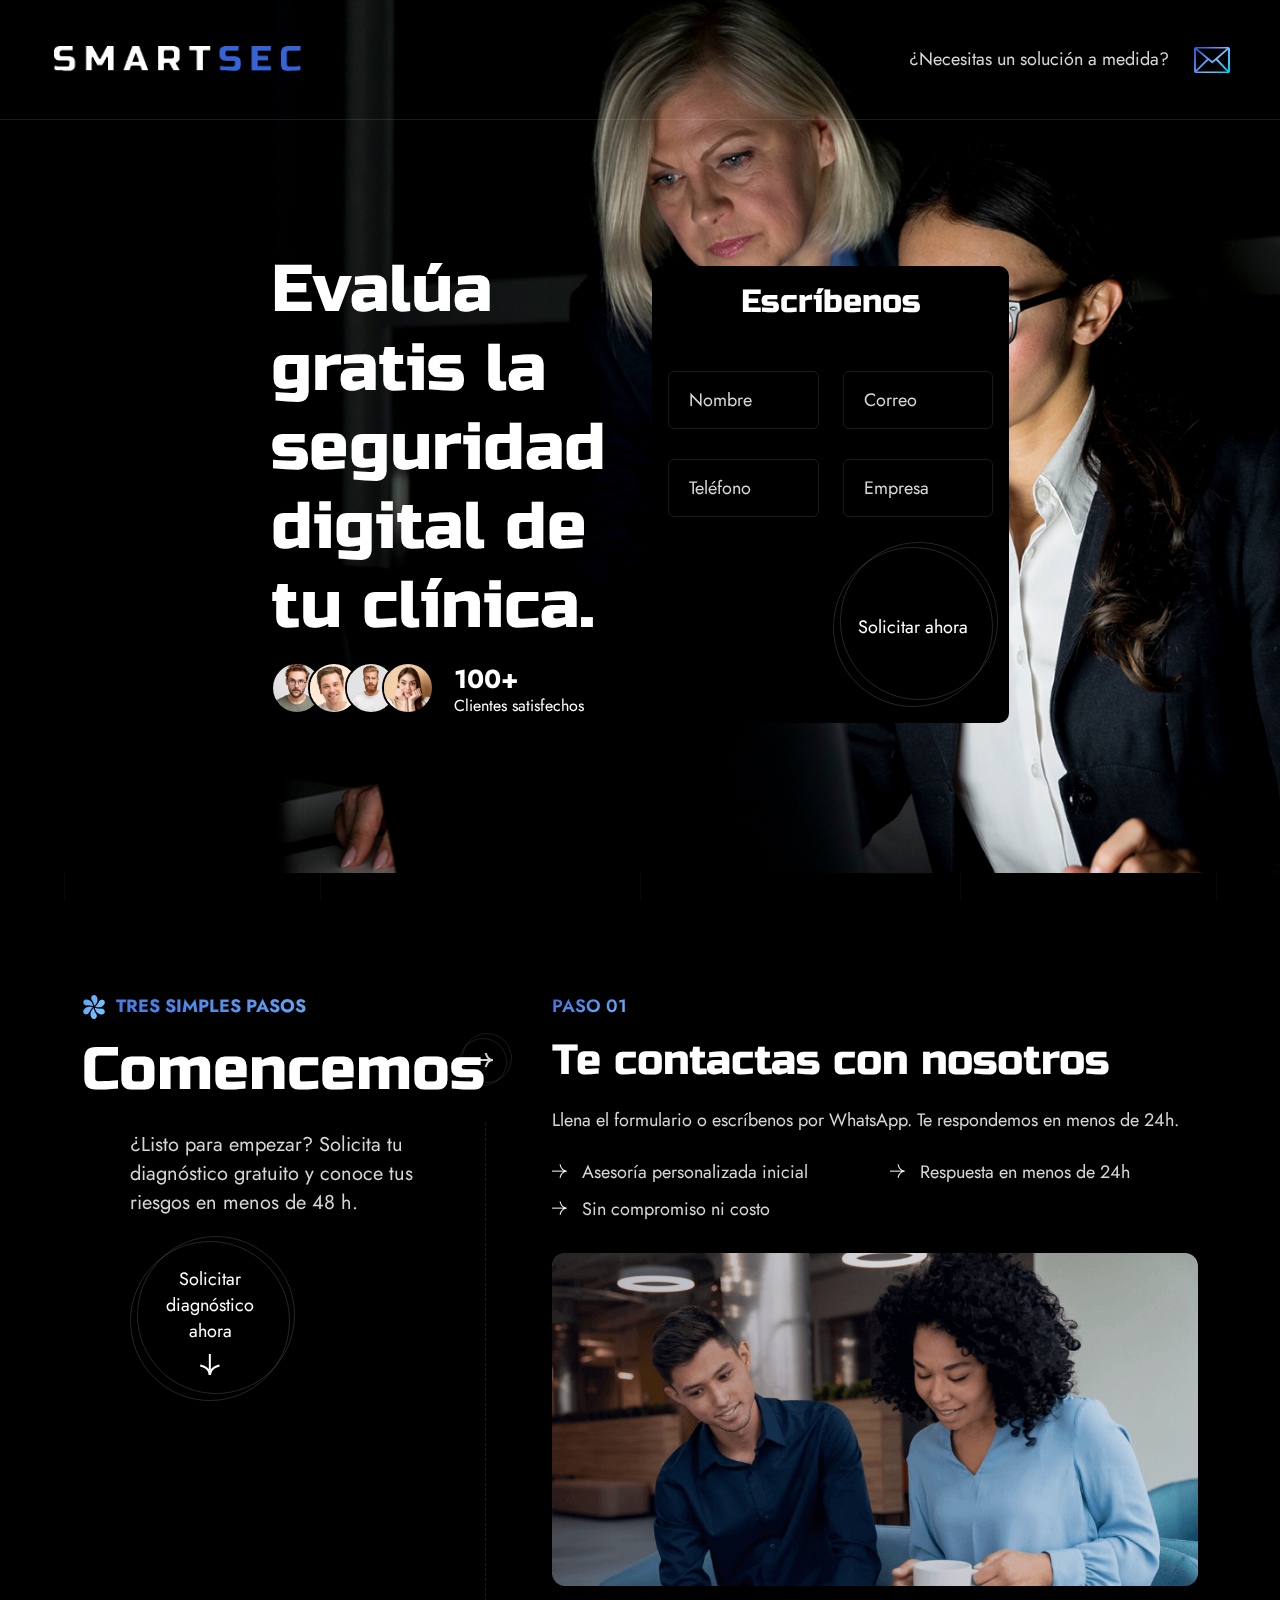
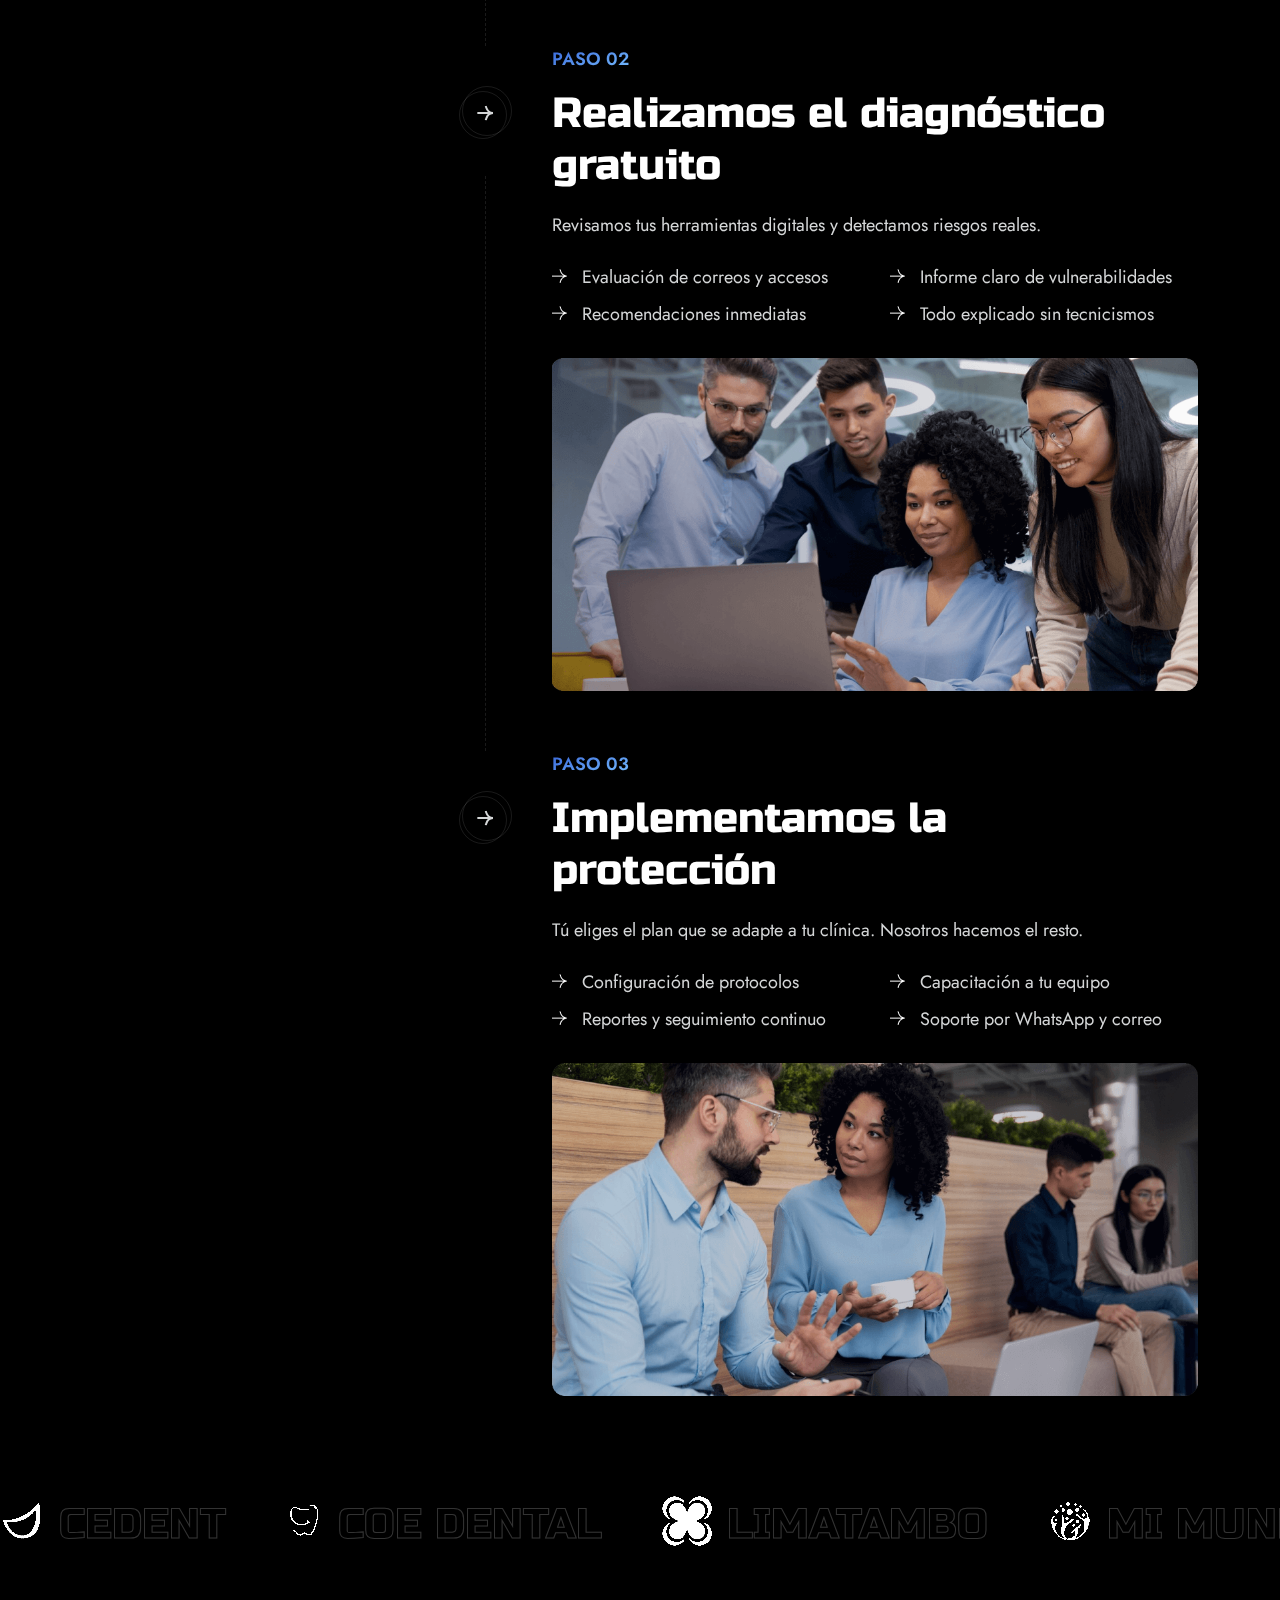
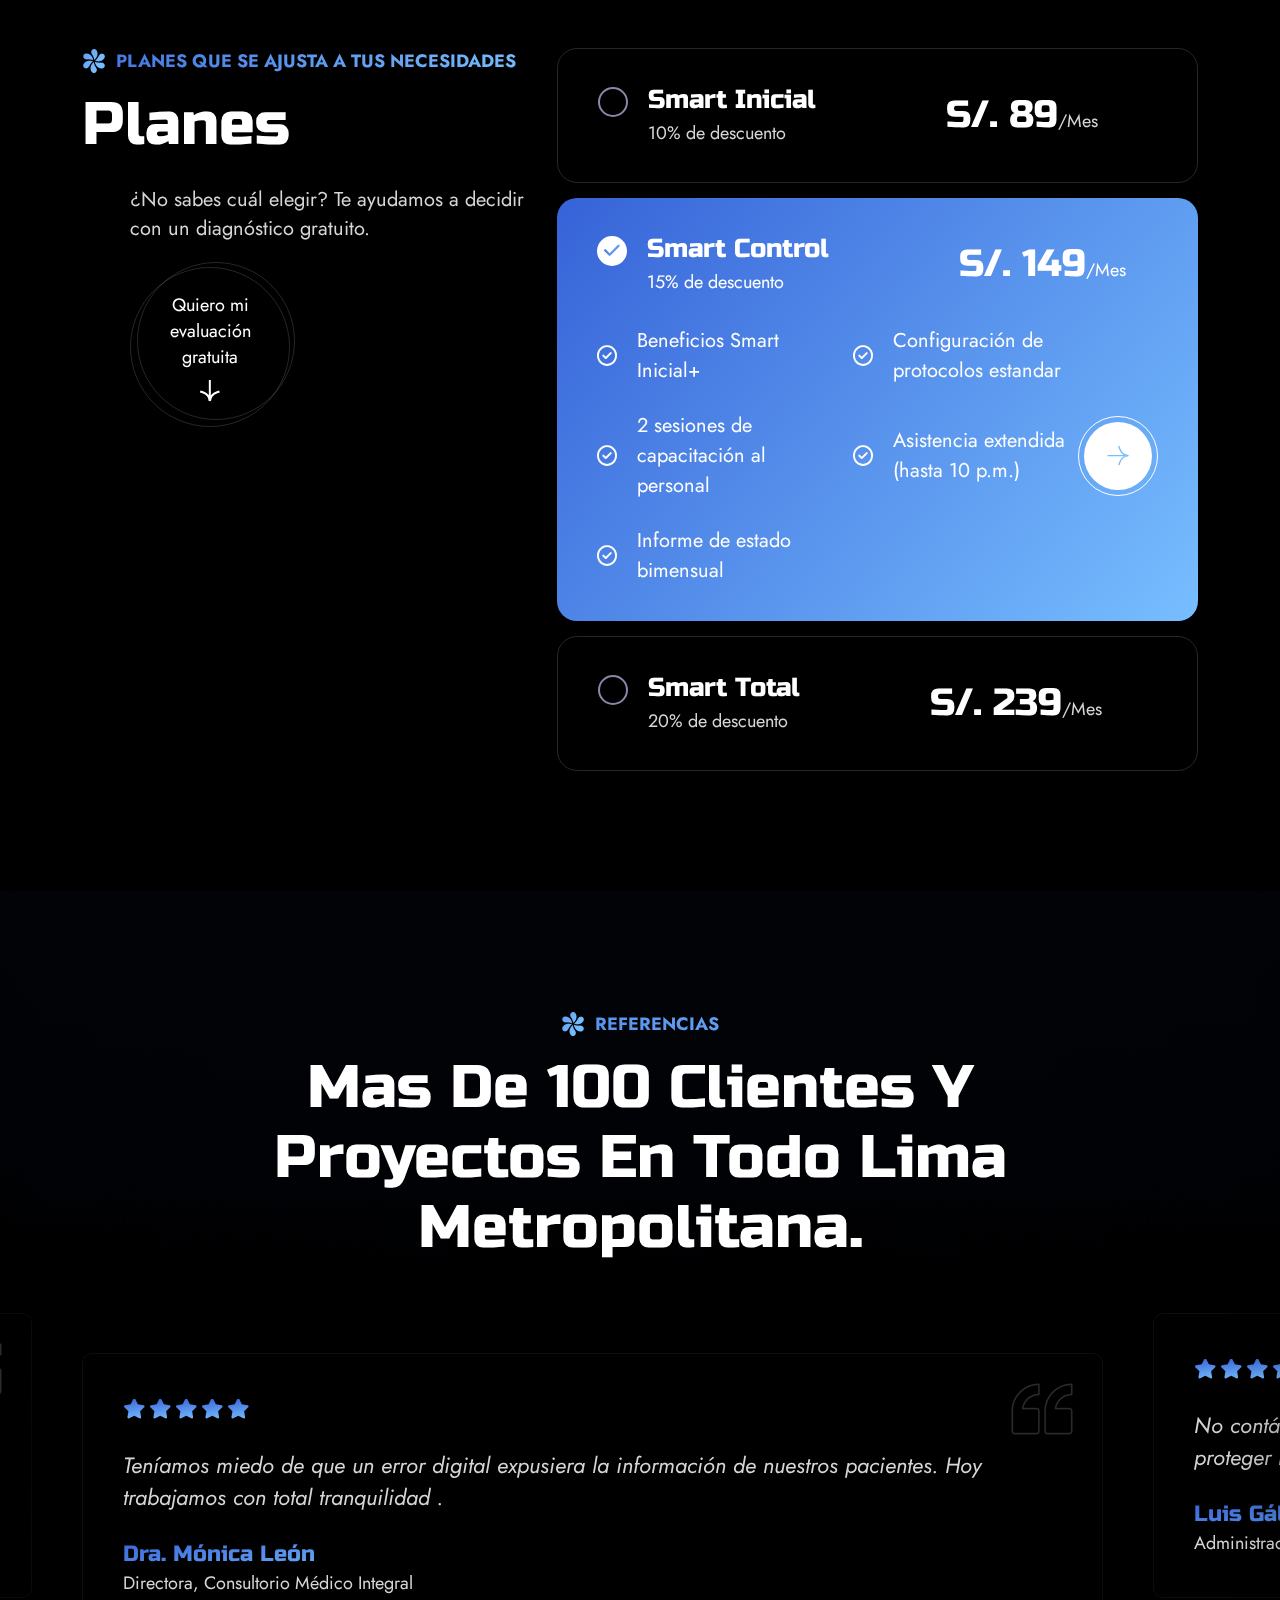
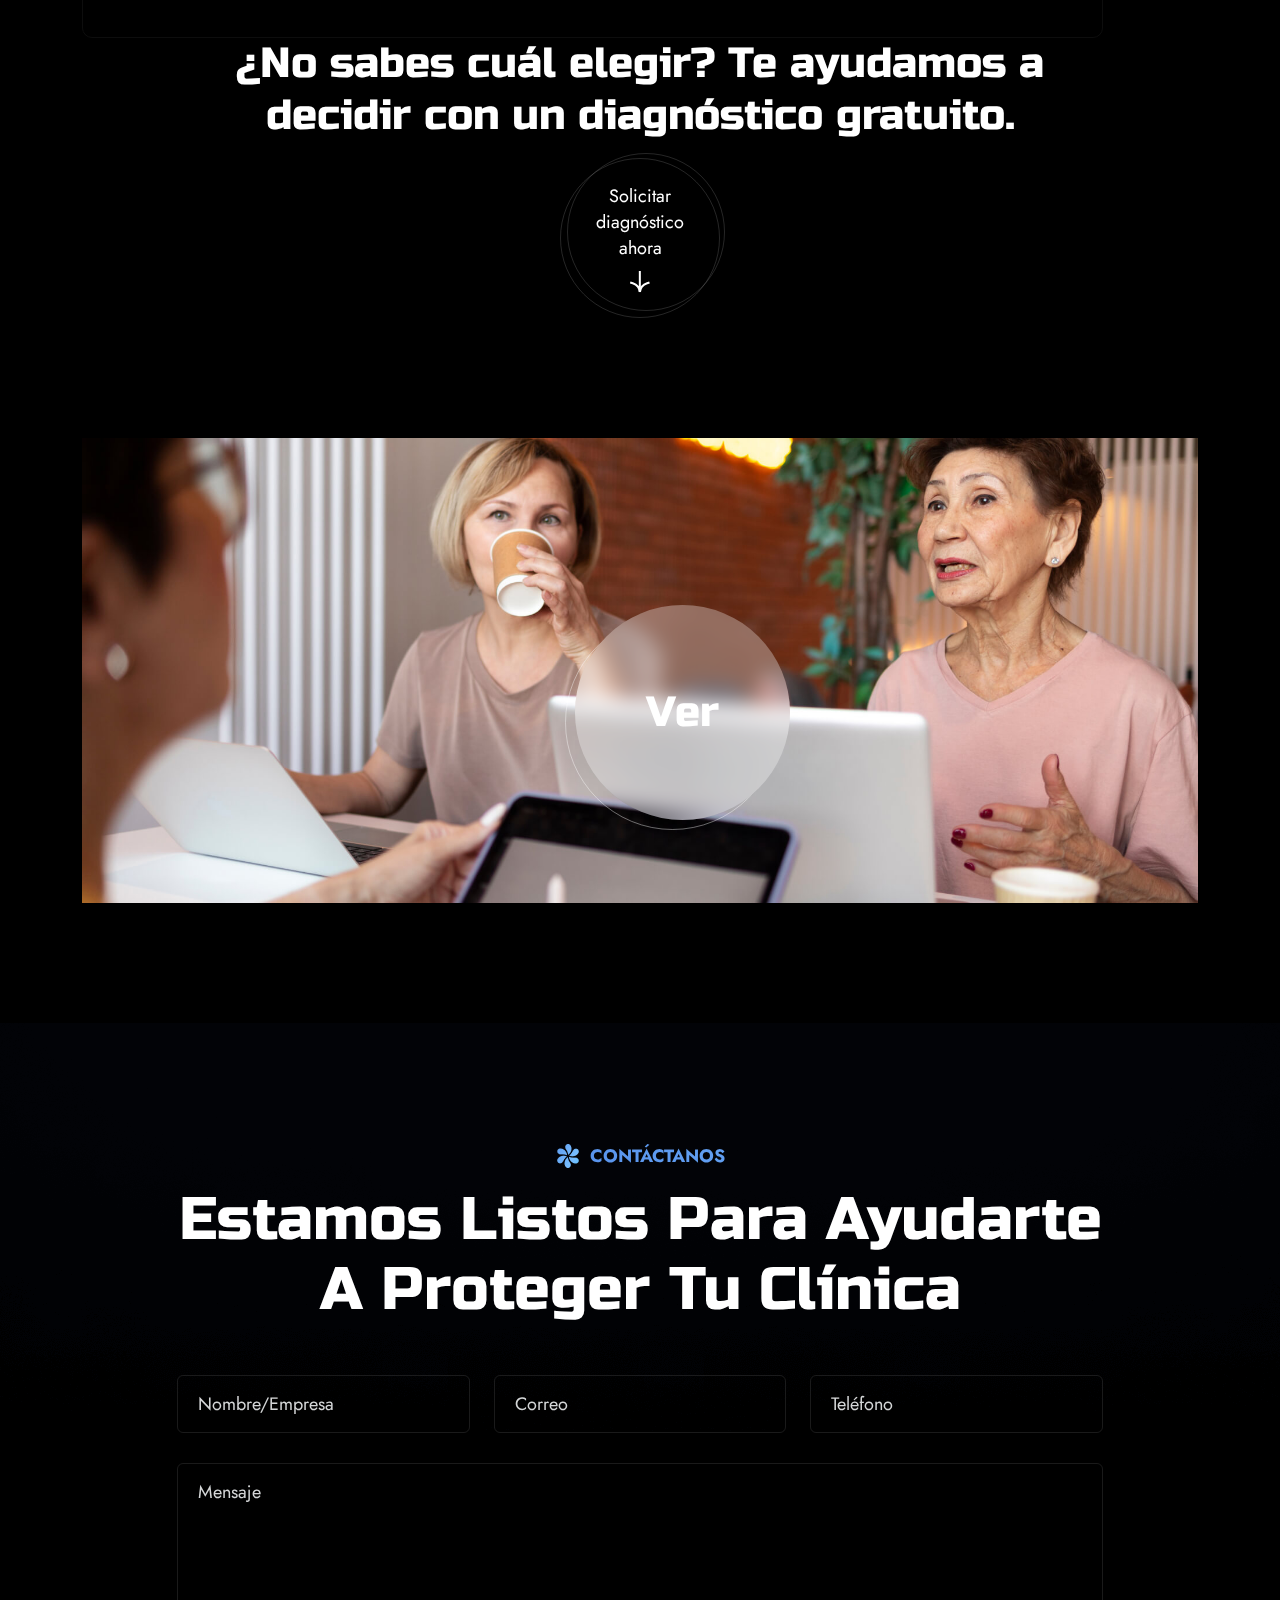
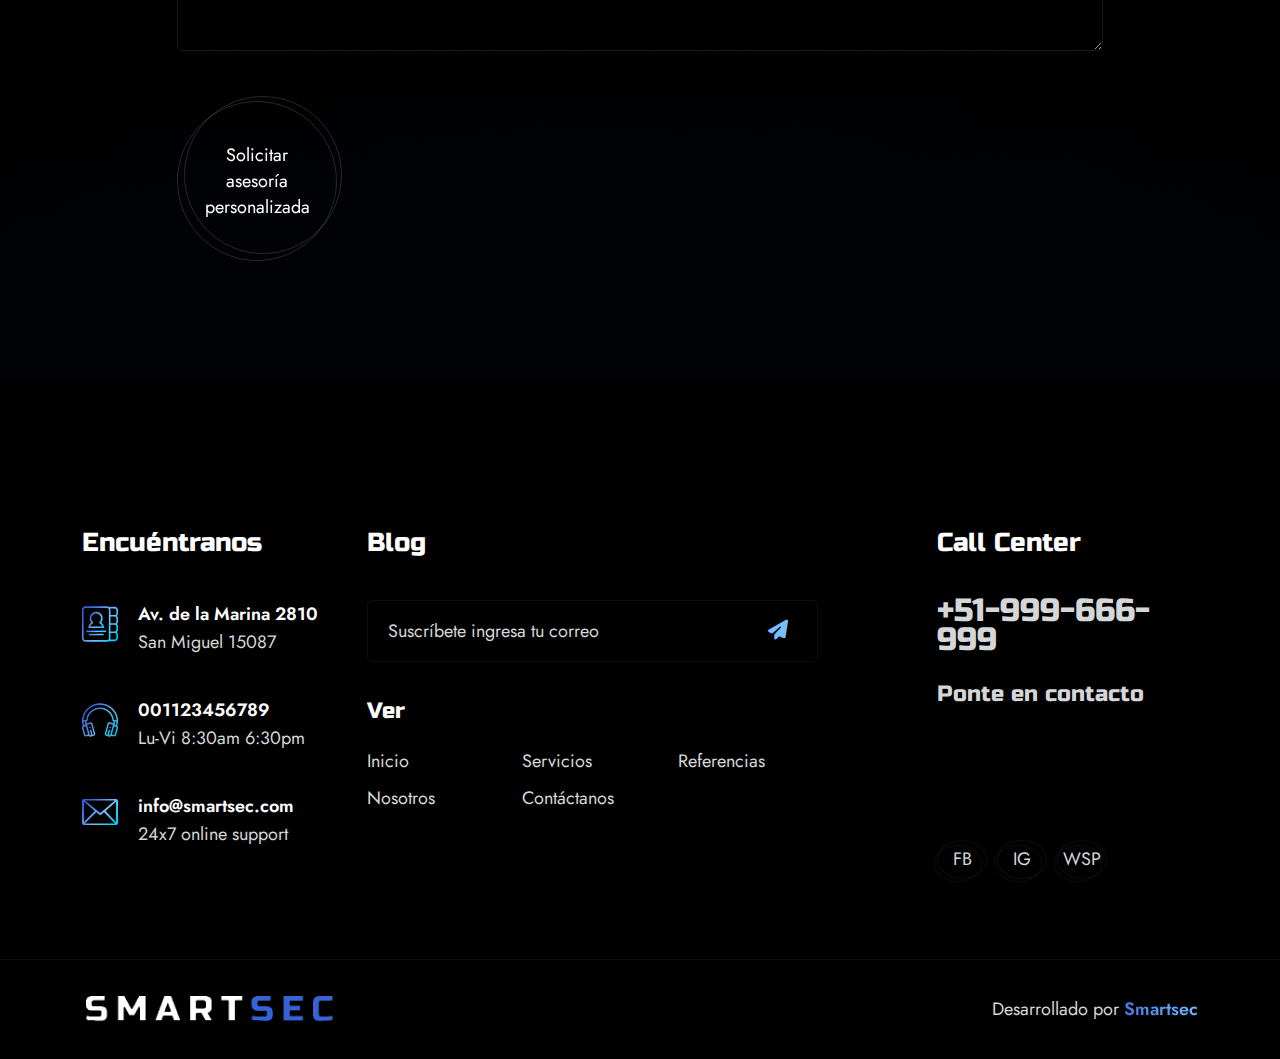
<file: lp.html>
<!DOCTYPE html>
<html lang="zxx">
  <head>
    <meta charset="utf-8">
    <meta name="keywords" content="HTML5 Template">
    <meta name="description" content="IT Infinite - IT Solutions and Services Company HTML5 Template">
    <meta name="author" content="potenzaglobalsolutions.com">
    <meta name="viewport" content="width=device-width, initial-scale=1, shrink-to-fit=no">
    <title>Smartsec</title>
    <link rel="shortcut icon" href="images/favicon.ico">
    <link href="https://fonts.googleapis.com/css2?family=Jost:ital,wght@0,100..900;1,100..900&family=Russo+One&display=swap" rel="stylesheet">

    <!-- CSS Global Compulsory (Do not remove)-->
    <link rel="stylesheet" href="css/font-awesome/all.min.css">
    <link rel="stylesheet" href="css/bootstrap/bootstrap.min.css">
    <!-- Page CSS Implementing Plugins (Remove the plugin CSS here if site does not use that feature)-->
    <link rel="stylesheet" href="css/owl-carousel/owl.carousel.min.css">
    <link rel="stylesheet" href="css/swiper/swiper.min.css">
    <link rel="stylesheet" href="css/magnific-popup/magnific-popup.css">
    <!-- Template Style -->
    <link rel="stylesheet" href="css/style.css">
  </head>
  <!-- Google tag (gtag.js) -->
  <script async src="https://www.googletagmanager.com/gtag/js?id=G-9JVV7MCF4J"></script>
  <script>
    window.dataLayer = window.dataLayer || [];
    function gtag(){dataLayer.push(arguments);}
    gtag('js', new Date());

    gtag('config', 'G-9JVV7MCF4J');
  </script>
  <body>

    <!--=================================
    cursor -->
    <div id="cursor">
      <div class="cursor__circle"></div>
    </div>
    <!--=================================
    cursor -->
    
    <div id="page" class="main">

      <!--=================================
      Header -->
      <header class="header header-3 header-sticky header-absolute">
        <div class="header-inner">
          <div class="site-logo">
            <a class="navbar-brand" href="index.html"><img class="img-fluid" src="images/logo.svg" alt="logo"></a>
          </div>

          <div class="site-action">
            <div>¿Necesitas un solución a medida?</div>
            <div class="action-hamburger">
              <a class="" href="#" data-bs-toggle="offcanvas" data-bs-target="#offcanvasRight" aria-controls="offcanvasRight">
                <span class="hamburger-container">
                  <img class="img-fluid" src="images/svg/address-info-email.svg" alt="">
                </span>
              </a>
            </div>
          </div>

          <div class="mobile-action">
            <div class="mobile-hamburger">
              <a class="" href="#" data-bs-toggle="offcanvas" data-bs-target="#menuOffcanvas" aria-controls="menuOffcanvas">
                <span class="hamburger-container">
                  <img class="img-fluid" src="images/svg/address-info-email.svg" alt="">
                </span>
              </a>
            </div>
          </div>
        </div>
      </header>

      <!--=================================
      Main Menu OffCanvas -->
      <div class="offcanvas main-menu-offcanvas offcanvas-end" tabindex="-1" id="menuOffcanvas" aria-labelledby="menuOffcanvasLabel">
        <div class="offcanvas-header">
          <a id="menuOffcanvasLabel" class="navbar-brand" href="index.html"><img class="img-fluid" src="images/logo.svg" alt="logo" /></a>
          <button type="button" class="btn-close" data-bs-dismiss="offcanvas" aria-label="Close"><i class="fa-solid fa-xmark"></i></button>
        </div>

        <div class="offcanvas-body lenis-scroll-disable">
          <div class="body-inner">
            <div class="about-info">
              <h4 class="title mb-3">Datos seguros para centros</h4>
              <p class="text-white">Actúa antes de que sea tarde. En el mundo digital, la ejecución rápida y efectiva en seguridad digital puede marcar la diferencia entre avanzar o detenerse por un ataque. En Smartsec te ayudamos a proteger lo que más importa, tus datos y tu tranquilidad.</p>
            </div>
            <div>
              
            <h5 class="widget-title">Déjanos tu correo</h5>
                <div class="widget widget-newsletter mb-4 pb-2">
                  <form class="newsletter-form">
                    <input type="text" class="form-control" placeholder="Ingresa tu correo">
                    <button type="submit" class="subscribe-btn"><i class="fa-solid fa-paper-plane"></i></button>
                  </form>
                </div>
            </div>
            <div class="contact-info">
              <span class="number">+51 999 666 999</span>
              <a class="mail" href="#"><i class="fa-regular fa-envelope"></i>info@smartsec.com</a>
              <span class="text">¿Buscas que tu centro o clinica sea mas segura?</span>
            </div>
          </div>
        </div>
      </div>

      <!--=================================
      Header Side Panel -->
      <div class="offcanvas offcanvas-end sidepanel-offcanvas" tabindex="-1" id="offcanvasRight">
        <div class="offcanvas-header">
          <button type="button" class="btn-close" data-bs-dismiss="offcanvas" aria-label="Close"><i class="fa-solid fa-xmark"></i></button>
        </div>

        <div class="offcanvas-body lenis-scroll-disable">
          <div class="body-inner">
            <div class="about-info">
              <h4 class="title mb-3">Datos seguros para centros</h4>
              <p>Actúa antes de que sea tarde. En el mundo digital, la ejecución rápida y efectiva en seguridad digital puede marcar la diferencia entre avanzar o detenerse por un ataque. En Smartsec te ayudamos a proteger lo que más importa, tus datos y tu tranquilidad.</p>
            </div>
            <div>
  
            <h5 class="widget-title">¡CONTACTAME!</h5>
                <div class="widget widget-newsletter mb-4 pb-2">
                  <form class="newsletter-form">
                    <input type="text" class="form-control" placeholder="Ingresa tu correo">
                    <button type="submit" class="subscribe-btn"><i class="fa-solid fa-paper-plane"></i></button>
                  </form>
                </div>
            </div>
            <div class="socail-info">
              <ul class="socail-list-item">
                <li><a href="https://www.facebook.com/profile.php?id=61575862210108&locale=es_LA" target="_blank"><i class="fa-brands fa-facebook-f"></i>Facebook</a></li>
                <li><a href="https://www.instagram.com/g2smartsecure/" target="_blank"><i class="fa-brands fa-instagram"></i>Instagram</a></li>
                <li><a href="https://w.app/smartsec" target="_blank"><i class="fa-brands fa-whatsapp"></i>WhatsApp</a></li>
              </ul>
            </div>
            <div class="contact-info">
              <span class="number">+51 999 666 999</span>
              <a class="mail" href="#"><i class="fa-regular fa-envelope"></i>info@smartsec.com</a>
              <span class="text">¿Buscas que tu centro o clinica sea mas segura?</span>
            </div>
          </div>
        </div>
      </div>


      <div class="site-content">

      <div class="container-fluid">
        <div class="item-efftect">
           <div class="efftect overflow-hidden"></div>
           <div class="efftect overflow-hidden"></div>
           <div class="efftect overflow-hidden"></div>
           <div class="efftect overflow-hidden"></div>
           <div class="efftect overflow-hidden"></div>
        </div>
      </div>

        <!--=================================
        Main Banner -->
        <div class="main-banner main-banner-3">
          <img class="img-fluid banner-bg" src="images/banner/banner-03/bg.jpg" alt="">
          <div class="container-fluid g-md-0">
            <div class="banner-inner">
              <div class="row">
                <div class="col-md-6 col-lg-4 offset-lg-2">
                  <div class="">
                    <h1 class="title">Evalúa gratis la seguridad digital de tu clínica.</h1>

                    <div class="banner-conent-footer">

                      <div class="clienti-reviews">
                        <ul class="clienti-profile">
                          <li>
                            <img class="img-fluid" src="images/avatar/01.jpg" alt="">
                          </li>
                          <li>
                            <img class="img-fluid" src="images/avatar/02.jpg" alt="">
                          </li>
                          <li>
                            <img class="img-fluid" src="images/avatar/03.jpg" alt="">
                          </li>
                           <li>
                            <img class="img-fluid" src="images/avatar/04.jpg" alt="">
                          </li>
                        </ul>
                        <div class="reviews"><span class="reviews-number"> 100+</span> <span>Clientes satisfechos</span></div>
                      </div>
                    </div>
                  </div>
                </div>
                <div class="col-md-6 col-lg-4">
                  <div class="form-wrapper bg-black p-3 radius-10 mt-3">
                    <div class="section-title text-center">
                      <h4 class="title"> escríbenos </h4>
                  </div>
                    <form class="contact-form form-style-border">
                      <div class="row">
                        <div class="col-md-6">
                          <input type="text" class="form-control" placeholder="Nombre" aria-label="Name">
                        </div>
                        <div class="col-md-6">
                          <input type="email" class="form-control" placeholder="Correo" aria-label="Email">
                        </div>
                        <div class="col-md-6">
                           <input type="text" class="form-control" id="phone" placeholder="Teléfono">
                        </div>
                        <div class="col-md-6">
                           <input type="text" class="form-control" id="company" placeholder="Empresa">
                        </div>
                        <div class="col-lg-12 text-end">
                           <span href="#" class="btn md-btn btn-effect"><span>Solicitar ahora</span></span>
                        </div>
                      </div>
                    </form>
                  </div>
               </div>
              </div>
            </div>
          </div>
        </div>

        <div class="content-wrapper">

          <!--=================================
          About Info -->
          <section class="space-pt">
            <div class="container">
              <div class="row">
                <div class="col-lg-4">
                  <div class="section-title mb-5 sticky-top" style="top: 80px;">
                    <span class="sub-title"><img class="img-fluid" src="images/subtitle-icon.png" alt="" /> Tres simples pasos</span>
                    <h2 class="title">Comencemos</h2>
                    <div class="ps-xxl-5 ms-0 ms-md-5">
                      <p class="mb-4">¿Listo para empezar? Solicita tu diagnóstico gratuito y conoce tus riesgos en menos de 48 h.</p>
                        <a class="btn btn-effect" href="#contactanos">
                          <span>Solicitar diagnóstico ahora</span>
                          <svg width="20" height="22" viewBox="0 0 20 22" fill="none" xmlns="http://www.w3.org/2000/svg"><g clip-path="url(#clip0_59_253)"><path d="M19.4854 11.4293L17.0513 12.221C13.1214 13.4993 10.3036 16.9595 9.84784 21.0668C9.49371 16.981 6.71926 13.5081 2.81255 12.2604L0.210283 11.4293" stroke="white" stroke-width="2"/><path d="M9.83594 20.8889L9.83594 0" stroke="white" stroke-width="2"/></g><defs><clipPath id="clip0_59_253"><rect width="21.3333" height="20" fill="white" transform="translate(20) rotate(90)"/></clipPath></defs></svg>
                        </a>
                    </div>
                  </div>
                </div>
                <div class="col-lg-8">
                  <div class="steps-wrapper">
                    <div class="steps-item">
                      <div class="step-arrow">
                        <span class="btn-arrow"><svg width="17" height="16" viewBox="0 0 17 16" fill="none" xmlns="http://www.w3.org/2000/svg"><g clip-path="url(#clip0_923_158)"><path d="M8.70801 0.959961L9.29825 2.7665C10.2512 5.68321 12.8308 7.77453 15.8928 8.1128C12.8468 8.37564 10.2578 10.4348 9.3276 13.3343L8.70801 15.2657" stroke="inherit" stroke-width="2"/><path d="M15.7602 8.12158H0.1875" stroke="inherit" stroke-width="2"/></g><defs><clipPath id="clip0_923_158"><rect width="15.904" height="14.8437" fill="inherit" transform="translate(0.1875 0.578125)"/></clipPath></defs></svg></span>
                      </div>
                      <div class="step-info">
                        <span class="step-number">Paso 01</span>
                        <h3 class="step-title">Te contactas con nosotros</h3>
                        <p>Llena el formulario o escríbenos por WhatsApp. Te respondemos en menos de 24h.</p>
                        <div class="list-wrapper">
                          <ul class="step-list list col-2">
                            <li><img class="img-fluid" src="images/arrow-right.png" alt="" />Asesoría personalizada inicial</li>
                            <li><img class="img-fluid" src="images/arrow-right.png" alt="" />Respuesta en menos de 24h</li>
                            <li><img class="img-fluid" src="images/arrow-right.png" alt="" />Sin compromiso ni costo</li>
                          </ul>
                        </div>
                        <div class="step-image"><img class="img-fluid" src="images/steps/01.png" alt=""></div>
                      </div>
                    </div>
                    <div class="steps-item">
                      <div class="step-arrow">
                        <span class="btn-arrow"><svg width="17" height="16" viewBox="0 0 17 16" fill="none" xmlns="http://www.w3.org/2000/svg"><g clip-path="url(#clip0_923_158)"><path d="M8.70801 0.959961L9.29825 2.7665C10.2512 5.68321 12.8308 7.77453 15.8928 8.1128C12.8468 8.37564 10.2578 10.4348 9.3276 13.3343L8.70801 15.2657" stroke="inherit" stroke-width="2"/><path d="M15.7602 8.12158H0.1875" stroke="inherit" stroke-width="2"/></g><defs><clipPath id="clip0_923_158"><rect width="15.904" height="14.8437" fill="inherit" transform="translate(0.1875 0.578125)"/></clipPath></defs></svg></span>
                      </div>
                      <div class="step-info">
                        <span class="step-number">Paso 02</span>
                        <h3 class="step-title">Realizamos el diagnóstico gratuito</h3>
                        <p>Revisamos tus herramientas digitales y detectamos riesgos reales.</p>
                        <div class="list-wrapper">
                          <ul class="step-list list col-2">
                            <li><img class="img-fluid" src="images/arrow-right.png" alt="" />Evaluación de correos y accesos</li>
                            <li><img class="img-fluid" src="images/arrow-right.png" alt="" />Informe claro de vulnerabilidades</li>
                            <li><img class="img-fluid" src="images/arrow-right.png" alt="" />Recomendaciones inmediatas</li>
                            <li><img class="img-fluid" src="images/arrow-right.png" alt="" />Todo explicado sin tecnicismos</li>
                          </ul>
                        </div>
                        <div class="step-image"><img class="img-fluid" src="images/steps/02.png" alt=""></div>
                      </div>
                    </div>
                    <div class="steps-item">
                      <div class="step-arrow">
                        <span class="btn-arrow"><svg width="17" height="16" viewBox="0 0 17 16" fill="none" xmlns="http://www.w3.org/2000/svg"><g clip-path="url(#clip0_923_158)"><path d="M8.70801 0.959961L9.29825 2.7665C10.2512 5.68321 12.8308 7.77453 15.8928 8.1128C12.8468 8.37564 10.2578 10.4348 9.3276 13.3343L8.70801 15.2657" stroke="inherit" stroke-width="2"/><path d="M15.7602 8.12158H0.1875" stroke="inherit" stroke-width="2"/></g><defs><clipPath id="clip0_923_158"><rect width="15.904" height="14.8437" fill="inherit" transform="translate(0.1875 0.578125)"/></clipPath></defs></svg></span>
                      </div>
                      <div class="step-info">
                        <span class="step-number">Paso 03</span>
                        <h3 class="step-title">Implementamos la protección</h3>
                        <p>Tú eliges el plan que se adapte a tu clínica. Nosotros hacemos el resto.</p>
                        <div class="list-wrapper">
                          <ul class="step-list list col-2">
                            <li><img class="img-fluid" src="images/arrow-right.png" alt="" />Configuración de protocolos</li>
                            <li><img class="img-fluid" src="images/arrow-right.png" alt="" />Capacitación a tu equipo</li>
                            <li><img class="img-fluid" src="images/arrow-right.png" alt="" />Reportes y seguimiento continuo</li>
                            <li><img class="img-fluid" src="images/arrow-right.png" alt="" />Soporte por WhatsApp y correo</li>
                          </ul>
                        </div>
                        <div class="step-image"><img class="img-fluid" src="images/steps/03.png" alt=""></div>
                      </div>
                    </div>
                  </div>
                </div>
              </div>
            </div>
          </section>
          <!--=================================
          About Info -->

          <!--=================================
          Client Logo -->
          <div class="space-medium-ptb">
            <div class="container-fluid p-0">
              <div class="row g-0">
                <div class="col-md-12">
                  <div class="marquee-wrapper">
                    <div class="marquee-inner">
                      <div class="marquee-item">
                        <span class="icon"><img class="img-fluid" src="images/client-logo/cedent.png" alt=""></span>
                        <span class="title">CEDENT</span>
                      </div>
                      <div class="marquee-item">
                        <span class="icon"><img class="img-fluid" src="images/client-logo/coe-dental.png" alt=""></span>
                        <span class="title">COE DENTAL</span>
                      </div>
                      <div class="marquee-item">
                        <span class="icon"><img class="img-fluid" src="images/client-logo/limatambo.png" alt=""></span>
                        <span class="title">LIMATAMBO</span>
                      </div>
                      <div class="marquee-item">
                        <span class="icon"><img class="img-fluid" src="images/client-logo/mi-mundo-es-tu-mundo.png" alt=""></span>
                        <span class="title">MI MUNDO ES TU MUNDO</span>
                      </div>
                      <div class="marquee-item">
                        <span class="icon"><img class="img-fluid" src="images/client-logo/multident.png" alt=""></span>
                        <span class="title">MULTIDENT</span>
                      </div>
                      <div class="marquee-item">
                        <span class="icon"><img class="img-fluid" src="images/client-logo/peruano-japones.png" alt=""></span>
                        <span class="title">PERUANO JAPONÉS</span>
                      </div>
                      <div class="marquee-item">
                        <span class="icon"><img class="img-fluid" src="images/client-logo/san-gabriel.png" alt=""></span>
                        <span class="title">SAN GABRIEL</span>
                      </div>
                      <div class="marquee-item">
                        <span class="icon"><img class="img-fluid" src="images/client-logo/sanna.png" alt=""></span>
                        <span class="title">SANNA</span>
                      </div>
                      <div class="marquee-item">
                        <span class="icon"><img class="img-fluid" src="images/client-logo/internacional.png" alt=""></span>
                        <span class="title">INTERNACIONAL</span>
                      </div>
                      <div class="marquee-item">
                        <span class="icon"><img class="img-fluid" src="images/client-logo/maison-de-sante.png" alt=""></span>
                        <span class="title">MAISON DE SANTE</span>
                      </div>
                    </div>
                  </div>
                </div>
              </div>
            </div>
          </div>
          <!--=================================
          Client Logo -->

          <!--=================================
          Our Services -->
          <section class="space-pb">
            <div class="container">
              <div class="row">
                <div class="col-lg-5">
                  <div class="section-title mb-5 sticky-top" style="top: 80px;">
                    <span class="sub-title"><img class="img-fluid" src="images/subtitle-icon.png" alt="" /> Planes que se ajusta a tus necesidades</span>
                    <h2 class="title">Planes</h2>
                    <div class="ps-xxl-5 ms-0 ms-md-5">
                      <p class="mb-4">¿No sabes cuál elegir? Te ayudamos a decidir con un diagnóstico gratuito.</p>
                        <a class="btn btn-effect" href="#contactanos">
                          <span>Quiero mi evaluación gratuita</span>
                          <svg width="20" height="22" viewBox="0 0 20 22" fill="none" xmlns="http://www.w3.org/2000/svg"><g clip-path="url(#clip0_59_253)"><path d="M19.4854 11.4293L17.0513 12.221C13.1214 13.4993 10.3036 16.9595 9.84784 21.0668C9.49371 16.981 6.71926 13.5081 2.81255 12.2604L0.210283 11.4293" stroke="white" stroke-width="2"/><path d="M9.83594 20.8889L9.83594 0" stroke="white" stroke-width="2"/></g><defs><clipPath id="clip0_59_253"><rect width="21.3333" height="20" fill="white" transform="translate(20) rotate(90)"/></clipPath></defs></svg>
                        </a>
                    </div>
                  </div>
                </div>
                <div class="col-lg-7">
                  <div class="pgs-accordion pgs-pricing">
                    <div class="accordion-item">
                      <div class="accordion-header">
                        <div class="package-info">
                          <span class="package-check"><i class="fa-solid fa-check"></i></span>
                          <div class="package-name">
                            <h5 class="package-title">Smart Inicial</h5><span class="package-discount">10% de descuento</span>
                          </div>
                        </div>
                        <div class="package-price">
                          <h5 class="price">S/. 89</h5><span class="period">/Mes</span>
                        </div>
                      </div>
                      <div class="accordion-content">
                        <div class="content-inner">
                          <div class="pricing-lists">
                            <ul class="pricing-lists">
                              <li><i class="fa-regular fa-circle-check"></i> Diagnóstico inicial gratuito</li>
                              <li><i class="fa-regular fa-circle-check"></i> Revisión mensual de seguridad básica</li>
                              <li><i class="fa-regular fa-circle-check"></i> Acceso a 1 capacitación grabada</li>
                              <li><i class="fa-regular fa-circle-check"></i> Asistencia vía WhatsApp en horario de oficina</li>
                              <li><i class="fa-regular fa-circle-check"></i> Boletín mensual con alertas y consejos</li>
                            </ul>
                          </div>
                          <div class="pricing-link">
                            <a href="#"><svg width="17" height="16" viewBox="0 0 17 16" fill="none" xmlns="http://www.w3.org/2000/svg"><g clip-path="url(#clip0_923_150)"><path d="M8.70801 0.959961L9.29825 2.7665C10.2512 5.68321 12.8308 7.77453 15.8928 8.1128C12.8468 8.37564 10.2578 10.4348 9.3276 13.3343L8.70801 15.2657" stroke="inherit" stroke-width="1"/><path d="M15.7602 8.12158H0.1875" stroke="inherit" stroke-width="1"/></g><defs><clipPath id="clip0_923_150"><rect width="15.904" height="14.8437" fill="inherit" transform="translate(0.1875 0.578125)"/></clipPath></defs></svg></a>
                          </div>
                        </div>
                      </div>
                    </div>
                    <div class="accordion-item is-active">
                      <div class="accordion-header">
                        <div class="package-info">
                          <span class="package-check"><i class="fa-solid fa-check"></i></span>
                          <div class="package-name">
                            <h5 class="package-title">Smart Control</h5><span class="package-discount">15% de descuento</span>
                          </div>
                        </div>
                        <div class="package-price">
                          <h5 class="price">S/. 149</h5><span class="period">/Mes</span>
                        </div>
                      </div>
                      <div class="accordion-content">
                        <div class="content-inner">
                          <div class="pricing-lists">
                            <ul class="pricing-lists">
                              <li><i class="fa-regular fa-circle-check"></i> Beneficios Smart Inicial+</li>
                              <li><i class="fa-regular fa-circle-check"></i> Configuración de protocolos estandar</li>
                              <li><i class="fa-regular fa-circle-check"></i> 2 sesiones de capacitación al personal</li>
                              <li><i class="fa-regular fa-circle-check"></i> Asistencia extendida (hasta 10 p.m.)</li>
                              <li><i class="fa-regular fa-circle-check"></i> Informe de estado bimensual</li>
                            </ul>
                          </div>
                          <div class="pricing-link">
                            <a href="#"><svg width="17" height="16" viewBox="0 0 17 16" fill="none" xmlns="http://www.w3.org/2000/svg"><g clip-path="url(#clip0_923_151)"><path d="M8.70801 0.959961L9.29825 2.7665C10.2512 5.68321 12.8308 7.77453 15.8928 8.1128C12.8468 8.37564 10.2578 10.4348 9.3276 13.3343L8.70801 15.2657" stroke="inherit" stroke-width="1"/><path d="M15.7602 8.12158H0.1875" stroke="inherit" stroke-width="1"/></g><defs><clipPath id="clip0_923_151"><rect width="15.904" height="14.8437" fill="inherit" transform="translate(0.1875 0.578125)"/></clipPath></defs></svg></a>
                          </div>
                        </div>
                      </div>
                    </div>
                    <div class="accordion-item">
                      <div class="accordion-header">
                        <div class="package-info">
                          <span class="package-check"><i class="fa-solid fa-check"></i></span>
                          <div class="package-name">
                            <h5 class="package-title">Smart Total</h5><span class="package-discount">20% de descuento</span>
                          </div>
                        </div>
                        <div class="package-price">
                          <h5 class="price">S/. 239</h5><span class="period">/Mes</span>
                        </div>
                      </div>
                      <div class="accordion-content">
                        <div class="content-inner">
                          <div class="pricing-lists">
                            <ul class="pricing-lists">
                              <li><i class="fa-regular fa-circle-check"></i> Beneficios Smart Control+</li>
                              <li><i class="fa-regular fa-circle-check"></i> Soporte personalizado ilimitado</li>
                              <li><i class="fa-regular fa-circle-check"></i> Revisión y mejora de políticas internas</li>
                              <li><i class="fa-regular fa-circle-check"></i> Simulacro de phishing</li>
                              <li><i class="fa-regular fa-circle-check"></i> Evaluación técnica avanzada trimestral</li>
                              <li><i class="fa-regular fa-circle-check"></i> Prioridad en atención</li>
                            </ul>
                          </div>
                          <div class="pricing-link">
                            <a href="#"><svg width="17" height="16" viewBox="0 0 17 16" fill="none" xmlns="http://www.w3.org/2000/svg"><g clip-path="url(#clip0_923_152)"><path d="M8.70801 0.959961L9.29825 2.7665C10.2512 5.68321 12.8308 7.77453 15.8928 8.1128C12.8468 8.37564 10.2578 10.4348 9.3276 13.3343L8.70801 15.2657" stroke="inherit" stroke-width="1"/><path d="M15.7602 8.12158H0.1875" stroke="inherit" stroke-width="1"/></g><defs><clipPath id="clip0_923_152"><rect width="15.904" height="14.8437" fill="inherit" transform="translate(0.1875 0.578125)"/></clipPath></defs></svg></a>
                          </div>
                        </div>
                      </div>
                    </div>
                  </div>
                </div>
              </div>
            </div>
          </section>
          <!--=================================
          Our Services -->

          <!--=================================
          Case Studies -->
          <section id="referencias" class="space-ptb testimonial-section overflow-hidden ellipse-top bg-black z-index-2">
            <div class="container">
              <div class="row justify-content-center">
                <div class="col-md-10">
                  <div class="section-title text-center">
                    <span class="sub-title justify-content-center"><img class="img-fluid" src="images/subtitle-icon.png" alt=""> Referencias</span>
                    <h2 class="title"> Mas de 100 clientes y proyectos en todo Lima metropolitana.</h2>
                  </div>
                </div>
              </div>
              <div class="row justify-content-start">
                <div class="col-md-11">
                  <div class="owl-carousel slider-overflow" data-cursor-type="text" data-custom-text="Desliza" data-nav-arrow="false" data-items="2" data-lg-items="1" data-md-items="1" data-sm-items="1" data-space="50">
                    <div class="item">
                      <div class="testimonial-wrapper testimonial-style-2">
                        <div class="testimonial-ratings">
                          <i class="fa-solid fa-star"></i>
                          <i class="fa-solid fa-star"></i>
                          <i class="fa-solid fa-star"></i>
                          <i class="fa-solid fa-star"></i>
                          <i class="fa-solid fa-star"></i>
                        </div>
                        <div class="testimonial-quote"><img class="img-fluid" src="images/quote-icon-01.png" alt="" /></div>
                        <div class="testimonial-content">
                          <p>Teníamos miedo de que un error digital expusiera la información de nuestros pacientes. Hoy trabajamos con total tranquilidad .</p>
                        </div>
                        <div class="testimonial-author">
                          <div class="author-info">
                            <h6 class="author-name">Dra. Mónica León</h6>
                            <span class="author-position">Directora, Consultorio Médico Integral</span>
                          </div>
                        </div>
                      </div>
                    </div>
                    <div class="item">
                      <div class="testimonial-wrapper testimonial-style-2">
                        <div class="testimonial-ratings">
                          <i class="fa-solid fa-star"></i>
                          <i class="fa-solid fa-star"></i>
                          <i class="fa-solid fa-star"></i>
                          <i class="fa-solid fa-star"></i>
                          <i class="fa-regular fa-star"></i>
                        </div>
                        <div class="testimonial-quote"><img class="img-fluid" src="images/quote-icon-01.png" alt="" /></div>
                        <div class="testimonial-content">
                          <p>No contábamos con un área de sistemas. Pero aprendimos que no hace falta ser expertos para proteger lo que hacemos. Las soluciones fueron claras, concretas y muy fáciles de aplicar.</p>
                        </div>
                        <div class="testimonial-author">
                          <div class="author-info">
                            <h6 class="author-name">Luis Gálvez</h6>
                            <span class="author-position">Administrador, Centro Odontológico Gálvez</span>
                          </div>
                        </div>
                      </div>
                    </div>
                    <div class="item">
                      <div class="testimonial-wrapper testimonial-style-2">
                        <div class="testimonial-ratings">
                          <i class="fa-solid fa-star"></i>
                          <i class="fa-solid fa-star"></i>
                          <i class="fa-solid fa-star"></i>
                          <i class="fa-solid fa-star"></i>
                          <i class="fa-solid fa-star"></i>
                        </div>
                        <div class="testimonial-quote"><img class="img-fluid" src="images/quote-icon-01.png" alt="" /></div>
                        <div class="testimonial-content">
                          <p>Nos ayudaron a entender nuestras vulnerabilidades sin tecnicismos. El diagnóstico fue claro y en pocos días ya teníamos medidas de protección funcionando. Lo recomendaría a cualquier clínica.</p>
                        </div>
                        <div class="testimonial-author">
                          <div class="author-info">
                            <h6 class="author-name">María Fernanda Ruiz</h6>
                            <span class="author-position">Coordinadora, Clínica Salud Vital</span>
                          </div>
                        </div>
                      </div>
                    </div>
                    <div class="item">
                      <div class="testimonial-wrapper testimonial-style-2">
                        <div class="testimonial-ratings">
                          <i class="fa-solid fa-star"></i>
                          <i class="fa-solid fa-star"></i>
                          <i class="fa-solid fa-star"></i>
                          <i class="fa-solid fa-star"></i>
                          <i class="fa-regular fa-star"></i>
                        </div>
                        <div class="testimonial-quote"><img class="img-fluid" src="images/quote-icon-01.png" alt="" /></div>
                        <div class="testimonial-content">
                          <p>El soporte fue rápido, humano y comprometido. Más que un servicio, sentimos que tenemos un aliado que se preocupa por nuestra reputación y nuestros datos clínicos.</p>
                        </div>
                        <div class="testimonial-author">
                          <div class="author-info">
                            <h6 class="author-name">Carlos Neyra</h6>
                            <span class="author-position">Director</span>
                          </div>
                        </div>
                      </div>
                    </div>
                  </div>
                </div>
              </div>
              <div class="row justify-content-center">
                <div class="col-md-10">
                  <div class="error-content text-center">
                    <h3 class="sub-title">¿No sabes cuál elegir? Te ayudamos a decidir con un diagnóstico gratuito.</h3>
                    <a class="btn btn-effect" href="#contactanos">
                      <span>Solicitar diagnóstico ahora</span>
                      <svg width="20" height="22" viewBox="0 0 20 22" fill="none" xmlns="http://www.w3.org/2000/svg"><g clip-path="url(#clip0_59_253)"><path d="M19.4854 11.4293L17.0513 12.221C13.1214 13.4993 10.3036 16.9595 9.84784 21.0668C9.49371 16.981 6.71926 13.5081 2.81255 12.2604L0.210283 11.4293" stroke="white" stroke-width="2"/><path d="M9.83594 20.8889L9.83594 0" stroke="white" stroke-width="2"/></g><defs><clipPath id="clip0_59_253"><rect width="21.3333" height="20" fill="white" transform="translate(20) rotate(90)"/></clipPath></defs></svg>
                    </a>
                  </div>
                </div>
              </div>
            </div>
          </section>
          <section class="space-pb">
            <div class="container">
              <div class="row">
               <div class="col-lg-12">
                  <div class="video-wrapper">
                    <div class="video-cover-img"><img class="img-fluid" src="images/video-bg.jpg" alt="" /></div>
                    <a class="popup-youtube video-btn cursor-style" href="https://www.youtube.com/watch?v=ZGvHg89mo_Y">Ver</a>
                  </div>
               </div>
              </div>
            </div>
          </section>

          <!--=================================
          Contact Us -->
          <section id="contactanos" class="space-pt ellipse-top bg-black">
            <div class="space-pb ellipse-bottom">
              <div class="container">
                <div class="row justify-content-center">
                  <div class="col-md-10">
                    <div class="section-title text-center">
                      <span class="sub-title d-flex justify-content-center"><img class="img-fluid" src="images/subtitle-icon.png" alt=""> contáctanos</span>
                      <h2 class="title"> Estamos listos para ayudarte a proteger tu clínica </h2>
                    </div>
                    <div class="form-wrapper">
                      <form class="contact-form form-style-border">
                        <div class="row">
                          <div class="col-md-4">
                            <input type="text" class="form-control" placeholder="Nombre/Empresa" aria-label="Name">
                          </div>
                          <div class="col-md-4">
                            <input type="email" class="form-control" placeholder="Correo" aria-label="Email">
                          </div>
                          <div class="col-md-4">
                             <input type="text" class="form-control" id="Phone" placeholder="Teléfono">
                          </div>
                          <div class="col-lg-12">
                             <textarea class="form-control" rows="6" placeholder="Mensaje"></textarea>
                          </div>
                          <div class="col-lg-12">
                            <span class="btn btn-effect" href="#">
                              <span>Solicitar asesoría personalizada</span>
                              
                            </span>
                          </div>
                        </div>
                      </form>
                    </div>
                  </div>
                </div>
              </div>
            </div>
          </section>
          <!--=================================
          Contact Us -->
        </div>
      </div>

      <!--=================================
      Site Footer -->
      <footer class="site-footer footer-dark" id="footer">
        <div class="footer-main">
          <div class="container">
            <div class="row">
              <div class="col-xl-3 col-md-5">
                <div class="widget widget-address-info">
                  <h5 class="widget-title">Encuéntranos</h5>
                  <ul class="address-info-list">
                    <li><i class="icon"><img class="img-fluid" src="images/svg/address-info-contacts.svg" alt="" /></i><span class="info"><span>Av. de la Marina 2810 </span>San Miguel 15087</span></li>
                    <li><i class="icon"><img class="img-fluid" src="images/svg/address-info-headphone.svg" alt="" /></i><span class="info"><span>001123456789 </span>Lu-Vi 8:30am 6:30pm</span></li>
                    <li><i class="icon"><img class="img-fluid" src="images/svg/address-info-email.svg" alt="" /></i><span class="info"><span>info@smartsec.com </span>24x7 online support</span></li>
                  </ul>
                </div>
              </div>
              <div class="col-xl-5 col-md-7">
                <div class="widget">
                  <h5 class="widget-title">Blog</h5>
                  <div class="widget widget-newsletter mb-4 pb-2">
                    <form class="newsletter-form">
                      <input type="text" class="form-control" placeholder="Suscríbete ingresa tu correo">
                      <button type="submit" class="subscribe-btn"><i class="fa-solid fa-paper-plane"></i></button>
                    </form>
                  </div>
                  <div class="widget widget-menu">
                    <h6 class="widget-title">Ver</h6>
                    <ul class="list-unstyled list-col-3 mb-0">
                      <li><a href="#inicio">Inicio</a></li>
                      <li><a href="#servicios">Servicios</a></li>
                      <li><a href="#referencias">Referencias</a></li>
                      <li><a href="#nosotros">Nosotros</a></li>
                      <li><a href="#contactanos">Contáctanos</a></li>
                    </ul>
                  </div>
                </div>
              </div>
              <div class="col-xl-3 col-md-12 ms-auto">
                <div class="widget widget-info">
                  <h5 class="widget-title">Call Center</h5>
                  <a class="number" href="tel:+1800555500">+51-999-666-999</a>
                  <h6 class="title">Ponte en contacto</h6>
                </div>
                <div class="widget-socail">
                  <ul class="socail-icon">
                    <li><a href="https://www.facebook.com/profile.php?id=61575862210108&locale=es_LA" target="_blank">Fb</a></li>
                    <li><a href="https://www.instagram.com/g2smartsecure" target="_blank">Ig</a></li>
                    <li><a href="https://w.app/smartsec" target="_blank">Wsp</a></li>
                  </ul>
                </div>
              </div>
            </div>

          </div>
        </div>
        <div class="footer-copyright">
          <div class="container">
            <div class="row align-items-center">
              <div class="col-lg-6"><p><a class="footer-logo" href="index.html"><img class="img-fluid" src="images/logo.svg" alt="logo" /></a></p></div>
              <div class="col-lg-6 text-lg-end"><p>Desarrollado por <a href="#">Smartsec</a></p></div>
            </div>
          </div>
        </div>
      </footer>

      <!--=================================
      Back To Top -->
      <div class="back-to-top">
        <svg class="progress-circle svg-content" width="100%" height="100%" viewBox="-1 -1 102 102">
          <path d="M50,1 a49,49 0 0,1 0,98 a49,49 0 0,1 0,-98"/>
        </svg>
      </div>

    </div>
    <!--=================================
    Javascript -->
    <!-- JS Global Compulsory (Do not remove)-->
    <script src="js/jquery-3.7.1.min.js"></script>
    <script src="js/jquery.appear.js"></script>
    <script src="js/popper/popper.min.js"></script>
    <script src="js/bootstrap/bootstrap.min.js"></script>
    <!-- Page JS Implementing Plugins (Remove the plugin script here if site does not use that feature)-->
    <script src="js/owl-carousel/owl.carousel.min.js"></script>
    <script src="js/owl-carousel/owl.carousel.min.js"></script>
    <script src="js/jarallax/jarallax.min.js"></script>
    <script src="js/jarallax/jarallax-video.min.js"></script>
    <script src="js/swiper/swiper.min.js"></script>
    <script src="js/swiperanimation/SwiperAnimation.min.js"></script>
    <script src="js/shuffle/shuffle.min.js"></script>
    <script src="js/magnific-popup/jquery.magnific-popup.js"></script>
    <script src="js/counter/jquery.countTo.js"></script>
    <script src="js/gsap.min.js"></script>
    <script src="js/attractHover.js"></script>
    <script src="js/lenis.min.js"></script>
    <script src="js/custom.js"></script> <!-- Template Scripts (Do not remove)-->
  </body>
</html>
</file>
<file: css/style.css>
/*

Template: IT Infinite - IT Solutions and Services HTML Template
Version: 2.0
Author: potenzaglobalsolutions
Design and Developed by: potenzaglobalsolutions.com

NOTE: This is main stylesheet of template, This file contains the styling for the actual Template.

*/
/*================================================
[  Table of contents  ]
================================================

 :: Typography
 :: Helper Classes
 :: Shortcodes
  	- Accordion
    - Address Info
    - Awards
  	- Button
    - Blog Post
  	- Case Study
    - Countdown
    - Counter
    - Feature Info
    - Form Control
    - Find Job
    - History
    - List style
    - Location
    - Marquee
    - Newsletter
    - Owl Carousel
    - Pricing Table
    - Progress Bar
    - Range Slider
    - Workspaces
    - Steps
    - Skill
    - Team
    - Testimonial
    - Timeline
    - Video

 :: Header
   - Header
   - Header Style 02
   - Header Style 03
   - Header Transparent
 :: Banner
   - Banner
   - banner 02
   - banner 03
 :: Layout
   - Section Title
   - Sticky column
   - Header Inner
 :: Blog
   - Blog
   - blog post sticky
 :: Not Found
 :: Footer
 :: Responsive

======================================
[ End table content ]
======================================*/
/*Transition*/
/*****************************
  Typography
*****************************/

body {
  font-family: "Jost", sans-serif;
  font-weight: normal;
  font-style: normal;
  font-size: 18px;
  color: #D4D6D7;
  overflow-x: hidden;
  background-color: #000000;
}

a {
  outline: medium none !important;
  color: #77BEFF;
  transition: all 0.3s ease-in-out;
  text-decoration: none;
}

a:focus {
  color: #000000;
  text-decoration: none !important;
}

a:hover {
  color: #000000;
  text-decoration: none !important;
}

a.text-dark:focus {
  color: #77BEFF !important;
}

a.text-dark:hover {
  color: #77BEFF !important;
}

input {
  outline: medium none !important;
  color: #77BEFF;
}

h1,
h2,
h3,
h4,
h5,
h6,
.h1,
.h2,
.h3,
.h4,
.h5,
.h6 {
  font-family: "Russo One", sans-serif;
  color: #ffffff;
  margin: 0px 0px 1rem;
}

h1 a,
h2 a,
h3 a,
h4 a,
h5 a,
h6 a,
.h1 a,
.h2 a,
.h3 a,
.h4 a,
.h5 a,
.h6 a {
  color: inherit;
}

h1 {
  font-size: 66px;
  font-style: normal;
  line-height: normal;
}

h2 {
  font-size: 60px;
  line-height: 70px;
}

h3 {
  font-size: 42px;
  line-height: 52px;
}

h4 {
  font-size: 32px;
  line-height: normal;
}

h5 {
  font-size: 26px;
  line-height: normal;
}

h6 {
  font-size: 22px;
  line-height: normal;
}

.bg-black h1,
.bg-black h2,
.bg-black h3,
.bg-black h4,
.bg-black h5,
.bg-black h6,
.bg-black .h1,
.bg-black .h2,
.bg-black .h3,
.bg-black .h4,
.bg-black .h5,
.bg-black .h6 {
  color: #ffffff;
}

.bg-dark h1,
.bg-dark h2,
.bg-dark h3,
.bg-dark h4,
.bg-dark h5,
.bg-dark h6,
.bg-dark .h1,
.bg-dark .h2,
.bg-dark .h3,
.bg-dark .h4,
.bg-dark .h5,
.bg-dark .h6 {
  color: #ffffff;
}

.bg-black p,
.bg-dark p {
  color: #D4D6D7;
}

iframe {
  width: 100%;
}

label {
  font-weight: normal;
}

*::-moz-selection {
  background: #77BEFF;
  color: #ffffff;
  text-shadow: none;
}

::-moz-selection {
  background: #77BEFF;
  color: #ffffff;
  text-shadow: none;
}

::selection {
  background: #77BEFF;
  color: #ffffff;
  text-shadow: none;
}

/*----------------------------------*/
/* Container Fluid */
/*----------------------------------*/
.container-fluid.container-space {
  padding: 0 100px;
}

@media (min-width: 1399px) {
  .container {
    max-width: 1424px;
  }
}

@media (max-width: 991px) {
  .container {
    max-width: 100%;
  }
}

/*----------------------------------*/
/* Section Title */
/*----------------------------------*/
.section-title {
  margin-bottom: 50px;
}

.section-title .sub-title {
  display: flex;
  gap: 10px;
  align-items: center;
  font-size: 18px;
  font-weight: 700;
  text-transform: uppercase;
  margin-bottom: 15px;
  background: linear-gradient(60deg, #3663D8 -20%, #77BEFF 100%);
  -webkit-background-clip: text;
  -webkit-text-fill-color: transparent;
}

.section-title .title {
  margin-bottom: 25px;
  text-transform: capitalize;
}

.section-title p {
  font-size: 20px;
  margin-bottom: 0;
  line-height: normal;
  color: #D4D6D7;
}

.section-title p + p {
  margin-top: 20px;
}

.section-title.section-title-light .title {
  color: #ffffff;
}

.section-title.section-title-light p {
  color: #ffffff;
}

/* Title in BG Dark */
.bg-dark .section-title p {
  color: #D4D6D7;
}

/*----------------------------------*/
/* Breadcrumb */
/*----------------------------------*/
.breadcrumb {
  margin-top: 18px;
  background: transparent;
  border-radius: 0;
  display: inline-flex;
  padding: 14px 40px;
  justify-content: center;
}

.breadcrumb .breadcrumb-item {
  padding-right: 5px;
  display: inline-block;
  font-size: 18px;
  color: #ffffff;
}

.breadcrumb .breadcrumb-item a {
  color: #77BEFF;
}

.breadcrumb .breadcrumb-item a:hover {
  color: #77BEFF;
}

.breadcrumb .breadcrumb-item:before {
  color: #ffffff;
}

.breadcrumb .breadcrumb-item.active {
  color: #77BEFF;
}

/*----------------------------------*/
/* Dropcaps */
/*----------------------------------*/
.dropcap-style-1 {
  float: left;
  display: block;
  background-color: transparent;
  color: #ffffff;
  font-size: 57px;
  height: 55px;
  line-height: 48px;
  margin: 0;
  text-align: left;
  width: auto !important;
  min-width: 60px;
  padding-right: 5px;
  overflow: visible;
}

.dropcap-style-2 {
  float: left;
  display: block;
  font-size: 47px;
  padding: 0;
  color: #ffffff;
  margin: .15em .4em 0 0;
  text-align: center;
  font-weight: 500;
  width: 70px;
  height: 70px;
  line-height: 70px;
  text-align: center;
  line-height: 64px;
  border-radius: 0;
  background-color: #77BEFF;
  background: linear-gradient(130deg, #3663D8 0%, #77BEFF 100%);
}

/*----------------------------------*/
/* Blockquote */
/*----------------------------------*/
blockquote {
  font-size: 20px;
  line-height: 34px;
  padding: 0px 30px;
  margin: 0;
  color: #ffffff;
  border-left: 5px solid #77BEFF;
  box-shadow: 0 5px 30px rgba(0, 0, 0, 0.05);
}

blockquote cite {
  display: flex;
  gap: 10px;
  line-height: normal;
  align-items: center;
  color: #77BEFF;
}

blockquote cite:before {
  content: "";
  width: 30px;
  height: 2px;
  display: inline-block;
  background: #77BEFF;
}

blockquote .blockquote-name {
  font-weight: 500;
}

/*Blockquote Style 1*/
blockquote.blockquote-style-1 {
  padding: 50px;
  position: relative;
  border: 1px solid rgba(255, 255, 255, 0.1);
}

blockquote.blockquote-style-1 .blockquote-content {
  display: flex;
}

blockquote.blockquote-style-1 .blockquote-content .quote-icon {
  width: 100px;
  flex: 0 0 100px;
  margin-right: 30px;
}

blockquote.blockquote-style-1 .blockquote-content p {
  color: #D4D6D7;
  font-size: 18px;
  line-height: 28px;
}

blockquote.blockquote-style-1:before {
  position: absolute;
  top: -10px;
  left: 10px;
  height: 100%;
  width: 100%;
  content: "";
  border: 1px solid rgba(255, 255, 255, 0.1);
}

/*===============================================*/
/* Responsive CSS */
/*===============================================*/
@media (max-width: 1200px) {
  h1 {
    font-size: 62px;
  }
  h2 {
    font-size: 50px;
    line-height: 60px;
  }
}

@media (max-width: 991px) {
  h1 {
    font-size: 56px;
  }
  h2 {
    font-size: 42px;
    line-height: 52px;
  }
  h3 {
    font-size: 36px;
    line-height: 46px;
  }
}

@media (max-width: 767px) {
  h1 {
    font-size: 52px;
  }
  h2 {
    font-size: 36px;
    line-height: 46px;
  }
  h3 {
    font-size: 30px;
    line-height: 42px;
  }
  h4 {
    font-size: 28px;
    line-height: normal;
  }
  h5 {
    font-size: 24px;
    line-height: normal;
  }
  h6 {
    font-size: 20px;
    line-height: normal;
  }
  /* Breadcrumb */
  .breadcrumb {
    margin-top: 10px;
  }
}

@media (max-width: 575px) {
  h1 {
    font-size: 44px;
    line-height: 54px;
  }
  h2 {
    font-size: 30px;
    line-height: 40px;
  }
  h3 {
    font-size: 28px;
    line-height: 38px;
  }
  h4 {
    font-size: 24px;
    line-height: 34px;
  }
  h5 {
    font-size: 20px;
    line-height: 30px;
  }
  h6 {
    font-size: 18px;
    line-height: 28px;
  }
  /* Breadcrumb */
  .breadcrumb .breadcrumb-item {
    font-size: 16px;
  }
  blockquote.blockquote-style-1 {
    padding: 20px 30px;
  }
  blockquote.blockquote-style-1 .blockquote-content .quote-icon {
    width: 50px;
    flex: 0 0 50px;
    margin-right: 15px;
  }
}

/*****************************
  Helper Classes
*****************************/
/* color */
.text-primary {
  color: #77BEFF !important;
}

.text-light {
  color: #dfdfdf !important;
}

.text-dark {
  color: #000000 !important;
}

.gradient-text-1 {
  background: linear-gradient(60deg, #3663D8 -20%, #77BEFF 100%);
  -webkit-background-clip: text;
  -webkit-text-fill-color: transparent;
}

/* fill colors for svg */
.fill-dark {
  fill: #000000;
}

.fill-primary {
  fill: #77BEFF;
}

.fill-light {
  fill: #f6f6f6;
}

.fill-white {
  fill: #ffffff;
}

/* background */
.bg-primary {
  background-color: #77BEFF !important;
}

.bg-dark {
  background-color: #000000 !important;
}

.bg-light {
  background-color: #f6f6f6 !important;
}

.bg-black {
  background-color: #000000 !important;
}

.bg-primary-gradient {
  background-color: #77BEFF;
  background-image: linear-gradient(170deg, #3663D8 0%, #77BEFF 100%);
}

/* Transform Rotate Left */
.rotate-left-1 {
  transform: rotate(1deg);
}

.rotate-left-2 {
  transform: rotate(2deg);
}

.rotate-left-3 {
  transform: rotate(3deg);
}

.rotate-left-4 {
  transform: rotate(4deg);
}

.rotate-left-5 {
  transform: rotate(5deg);
}

/* Transform Rotate Right */
.rotate-right-1 {
  transform: rotate(-1deg);
}

.rotate-right-2 {
  transform: rotate(-2deg);
}

.rotate-right-3 {
  transform: rotate(-3deg);
}

.rotate-right-4 {
  transform: rotate(-4deg);
}

.rotate-right-5 {
  transform: rotate(-5deg);
}

/* Border Radius */
.radius-3 {
  border-radius: 3px;
}

.radius-4 {
  border-radius: 4px;
}

.radius-5 {
  border-radius: 5px;
}

.radius-8 {
  border-radius: 8px;
}

.radius-10 {
  border-radius: 10px;
}

.radius-15 {
  border-radius: 15px;
}

.radius-20 {
  border-radius: 20px;
}

.radius-50 {
  border-radius: 50px;
}

.radius-80 {
  border-radius: 80px;
}

.radius-100 {
  border-radius: 100%;
}

/* Z-Index */
.z-index-1 {
  z-index: 1;
}

.z-index-2 {
  z-index: 2;
}

.z-index-3 {
  z-index: 3;
}

.z-index-4 {
  z-index: 4;
}

.z-index-5 {
  z-index: 5;
}

.z-index-6 {
  z-index: 6;
}

.z-index-7 {
  z-index: 7;
}

.z-index-8 {
  z-index: 8;
}

.z-index-9 {
  z-index: 9;
}

.z-index-10 {
  z-index: 10;
}

.z-index-100 {
  z-index: 100;
}

/*----------------------------*/
/* Section Margin Padding */
/*----------------------------*/
.space-ptb {
  padding: 150px 0;
}

.space-pt {
  padding: 150px 0 0;
}

.space-pb {
  padding: 0 0 150px;
}

.space-medium-ptb {
  padding: 90px 0;
}

.space-medium-pt {
  padding: 90px 0 0;
}

.space-medium-pb {
  padding: 0 0 90px;
}

.space-small-ptb {
  padding: 60px 0;
}

.space-small-pt {
  padding: 60px 0 0;
}

.space-small-pb {
  padding: 0 0 60px;
}

.padding-start {
  padding-left: 110px;
}

.padding-end {
  padding-right: 110px;
}

.full-width {
  padding: 0 80px;
}

.space-mtb {
  margin: 150px 0;
}

.space-mt {
  margin: 150px 0 0;
}

.space-mb {
  margin: 0 0 150px;
}

.space-medium-mtb {
  margin: 90px 0;
}

.space-medium-mt {
  margin: 90px 0 0;
}

.space-medium-mb {
  margin: 0 0 90px;
}

.space-small-mtb {
  margin: 60px 0;
}

.space-small-mt {
  margin: 60px 0 0;
}

.space-small-mb {
  margin: 0 0 60px;
}

.margin-start {
  margin-left: 110px;
}

.margin-end {
  margin-right: 110px;
}

.full-width {
  margin: 0 80px;
}

/*----------------------------*/
/* Section BG Image */
/*----------------------------*/
.section-bg-half {
  position: relative;
}

.section-bg-half .bg-fixed {
  position: absolute;
  left: 0;
  top: 0;
  bottom: 0;
  width: 50%;
}

.section-bg-half .bg-fixed.clm-3 {
  width: 25%;
}

.section-bg-half .bg-fixed.clm-4 {
  width: 33.3333%;
}

.section-bg-half .bg-fixed.clm-5 {
  width: 41.6666%;
}

.section-bg-half .bg-fixed.clm-6 {
  width: 50%;
}

.section-bg-half .bg-fixed.clm-7 {
  width: 58.3333%;
}

.section-bg-half .bg-fixed.clm-8 {
  width: 66.6666%;
}

/*----------------------------*/
/* Section BG Effect */
/*----------------------------*/
.section-bg-effect {
  position: relative;
  overflow: hidden;
}

.section-bg-effect:before {
  content: "";
  width: 500px;
  height: 500px;
  display: inline-block;
  position: absolute;
  left: 0;
  top: 0;
  z-index: -1;
  background: #ffdcea;
  background: radial-gradient(circle, rgba(255, 220, 234, 0.4) 0%, rgba(255, 255, 255, 0) 80%);
}

.section-bg-effect:after {
  content: "";
  width: 500px;
  height: 500px;
  display: inline-block;
  position: absolute;
  right: 0;
  bottom: 0;
  z-index: -1;
  background: #bef3e9;
  background: radial-gradient(circle, rgba(190, 243, 233, 0.3) 0%, rgba(255, 255, 255, 0) 80%);
}

/*-----------------------*/
/* Cursor */
/*-----------------------*/
#cursor {
  position: fixed;
  z-index: 99;
  left: 0;
  top: 0;
  pointer-events: none;
}

@media (hover: hover) and (pointer: fine) {
  .cursor__circle {
    width: 40px;
    height: 40px;
    margin-top: -50%;
    margin-left: -50%;
    border-radius: 50%;
    border: 1px solid #77BEFF;
    transition: opacity 0.3s cubic-bezier(0.25, 1, 0.5, 1), background-color 0.3s cubic-bezier(0.25, 1, 0.5, 1), border-color 0.3s cubic-bezier(0.25, 1, 0.5, 1), width 0.3s cubic-bezier(0.25, 1, 0.5, 1), height 0.3s cubic-bezier(0.25, 1, 0.5, 1);
  }
  /* Cursor Text */
  #cursor.text .cursor__circle,
  #cursor.arrow .cursor__circle {
    width: 130px;
    height: 130px;
    border: none;
    backdrop-filter: blur(10px);
    background-color: rgba(255, 255, 255, 0.3);
  }
  #cursor.text::after {
    content: '';
    position: absolute;
    left: -50%;
    top: -50%;
    width: 100%;
    height: 100%;
    color: #000000;
    font-size: 18px;
    font-weight: 500;
    display: flex;
    align-items: center;
    justify-content: center;
  }
  #cursor::after {
    content: attr(data-cursor-text) !important;
  }
  /* Cursor Arrow */
  #cursor.arrow::after {
    content: '' !important;
    position: absolute;
    left: -50%;
    top: -50%;
    width: 100%;
    height: 100%;
    color: #000000;
    font-size: 18px;
    font-weight: 500;
    display: flex;
    align-items: center;
    justify-content: center;
    background-size: 30px;
    background-repeat: no-repeat;
    background-position: center;
  }
  #cursor.cursor-link .cursor__circle {
    opacity: 0;
    width: 0;
    height: 0;
  }
  #cursor.cursor-link::after {
    content: normal;
    opacity: 0;
  }
  #cursor.overlay .cursor__circle {
    width: 48px;
    height: 48px;
    background-color: rgba(227, 222, 193, 0.08);
    border-color: transparent;
  }
}

/*Font Weight*/
.fw-600 {
  font-weight: 600;
}

.fw-500 {
  font-weight: 500;
}

/* Text Stroke */
.bg-text-stroke {
  color: transparent !important;
  -webkit-text-stroke-width: 1px;
  -webkit-text-stroke-color: #ffffff;
  display: block;
}

/* img holder */
.bg-holder {
  background-size: cover;
  background-position: center center;
  background-repeat: no-repeat;
  width: 100%;
}

/*=====================================================*/
/* Grid Col - CSS */
/*=====================================================*/
.grid-wrapper {
  display: grid;
  grid-template-columns: repeat(1, 1fr);
  grid-gap: 30px;
}

.grid-justify-center {
  justify-items: center;
}

.grid-align-center {
  align-items: center;
}

.grid-gap-50 {
  grid-gap: 50px 30px;
}

.grid-gap-30 {
  grid-gap: 30px 30px;
}

.grid-gap-15 {
  grid-gap: 15px 30px;
}

.grid-gap-10 {
  grid-gap: 10px;
}

.grid-gap-5 {
  grid-gap: 5;
}

.grid-gap-0 {
  grid-gap: 0;
}

.grid-wrapper.grid-xl-1 {
  grid-template-columns: repeat(1, 1fr);
}

.grid-wrapper.grid-xl-2 {
  grid-template-columns: repeat(2, 1fr);
}

.grid-wrapper.grid-xl-3 {
  grid-template-columns: repeat(3, 1fr);
}

.grid-wrapper.grid-xl-4 {
  grid-template-columns: repeat(4, 1fr);
}

.grid-wrapper.grid-xl-5 {
  grid-template-columns: repeat(5, 1fr);
}

.grid-wrapper.grid-xl-6 {
  grid-template-columns: repeat(6, 1fr);
}

@media only screen and (max-width: 1199px) {
  .grid-wrapper.grid-lg-1 {
    grid-template-columns: repeat(1, 1fr);
  }
  .grid-wrapper.grid-lg-2 {
    grid-template-columns: repeat(2, 1fr);
  }
  .grid-wrapper.grid-lg-3 {
    grid-template-columns: repeat(3, 1fr);
  }
  .grid-wrapper.grid-lg-4 {
    grid-template-columns: repeat(4, 1fr);
  }
  .grid-wrapper.grid-lg-5 {
    grid-template-columns: repeat(5, 1fr);
  }
  .grid-wrapper.grid-lg-6 {
    grid-template-columns: repeat(6, 1fr);
  }
}

@media only screen and (max-width: 991px) {
  .grid-wrapper.grid-md-1 {
    grid-template-columns: repeat(1, 1fr);
  }
  .grid-wrapper.grid-md-2 {
    grid-template-columns: repeat(2, 1fr);
  }
  .grid-wrapper.grid-md-3 {
    grid-template-columns: repeat(3, 1fr);
  }
  .grid-wrapper.grid-md-4 {
    grid-template-columns: repeat(4, 1fr);
  }
  .grid-wrapper.grid-md-5 {
    grid-template-columns: repeat(5, 1fr);
  }
  .grid-wrapper.grid-md-6 {
    grid-template-columns: repeat(6, 1fr);
  }
}

@media only screen and (max-width: 767px) {
  .grid-wrapper.grid-sm-1 {
    grid-template-columns: repeat(1, 1fr);
  }
  .grid-wrapper.grid-sm-2 {
    grid-template-columns: repeat(2, 1fr);
  }
  .grid-wrapper.grid-sm-3 {
    grid-template-columns: repeat(3, 1fr);
  }
  .grid-wrapper.grid-sm-4 {
    grid-template-columns: repeat(4, 1fr);
  }
  .grid-wrapper.grid-sm-5 {
    grid-template-columns: repeat(5, 1fr);
  }
  .grid-wrapper.grid-sm-6 {
    grid-template-columns: repeat(6, 1fr);
  }
}

@media only screen and (max-width: 575px) {
  .grid-wrapper.grid-xs-1 {
    grid-template-columns: repeat(1, 1fr);
  }
  .grid-wrapper.grid-xs-2 {
    grid-template-columns: repeat(2, 1fr);
  }
  .grid-wrapper.grid-xs-3 {
    grid-template-columns: repeat(3, 1fr);
  }
  .grid-wrapper.grid-xs-4 {
    grid-template-columns: repeat(4, 1fr);
  }
  .grid-wrapper.grid-xs-5 {
    grid-template-columns: repeat(5, 1fr);
  }
  .grid-wrapper.grid-xs-6 {
    grid-template-columns: repeat(6, 1fr);
  }
}

/*----------------------------*/
/* Rotate CSS */
/*----------------------------*/
.rotate {
  transform: rotate(2deg);
}

/*=====================================================*/
/* Responsive CSS */
/*=====================================================*/
@media (max-width: 1400px) {
  /* Page Section Padding */
  .space-ptb {
    padding: 120px 0;
  }
  .space-pt {
    padding: 120px 0 0;
  }
  .space-pb {
    padding: 0 0 120px;
  }
  .space-mb {
    margin: 0 0 120px;
  }
  .space-medium-ptb {
    padding: 100px 0;
  }
  .space-medium-pt {
    padding: 100px 0 0;
  }
  .space-medium-pb {
    padding: 0 0 100px;
  }
  .space-small-ptb {
    padding: 80px 0;
  }
  .space-small-pt {
    padding: 80px 0 0;
  }
  .space-small-pb {
    padding: 0 0 80px;
  }
  /* Page Section Margin */
  .space-mtb {
    margin: 120px 0;
  }
  .space-mt {
    margin: 120px 0 0;
  }
  .space-mb {
    margin: 0 0 120px;
  }
  .space-medium-mtb {
    margin: 100px 0;
  }
  .space-medium-mt {
    margin: 100px 0 0;
  }
  .space-medium-mb {
    margin: 0 0 100px;
  }
  .space-small-mtb {
    margin: 80px 0;
  }
  .space-small-mt {
    margin: 80px 0 0;
  }
  .space-small-mb {
    margin: 0 0 80px;
  }
}

@media (max-width: 1199px) {
  /* Page Section Padding */
  .space-ptb {
    padding: 100px 0;
  }
  .space-pt {
    padding: 100px 0 0;
  }
  .space-pb {
    padding: 0 0 100px;
  }
  .space-mb {
    margin: 0 0 100px;
  }
  .space-medium-ptb {
    padding: 80px 0;
  }
  .space-medium-pt {
    padding: 80px 0 0;
  }
  .space-medium-pb {
    padding: 0 0 80px;
  }
  .space-small-ptb {
    padding: 60px 0;
  }
  .space-small-pt {
    padding: 60px 0 0;
  }
  .space-small-pb {
    padding: 0 0 60px;
  }
  .padding-start {
    padding-left: 40px;
  }
  .padding-end {
    padding-right: 40px;
  }
  .full-width {
    padding: 0 40px;
  }
  /* Page Section Margin */
  .space-mtb {
    margin: 100px 0;
  }
  .space-mt {
    margin: 100px 0 0;
  }
  .space-mb {
    margin: 0 0 100px;
  }
  .space-medium-mtb {
    margin: 80px 0;
  }
  .space-medium-mt {
    margin: 80px 0 0;
  }
  .space-medium-mb {
    margin: 0 0 80px;
  }
  .space-small-mtb {
    margin: 60px 0;
  }
  .space-small-mt {
    margin: 60px 0 0;
  }
  .space-small-mb {
    margin: 0 0 60px;
  }
  .margin-start {
    margin-left: 40px;
  }
  .margin-end {
    margin-right: 40px;
  }
}

@media (max-width: 991px) {
  /* Page Section Padding */
  .space-ptb {
    padding: 90px 0;
  }
  .space-pt {
    padding: 90px 0 0;
  }
  .space-pb {
    padding: 0 0 90px;
  }
  .space-mb {
    margin: 0 0 90px;
  }
  .space-medium-ptb {
    padding: 70px 0;
  }
  .space-medium-pt {
    padding: 70px 0 0;
  }
  .space-medium-pb {
    padding: 0 0 70px;
  }
  .space-small-ptb {
    padding: 50px 0;
  }
  .space-small-pt {
    padding: 50px 0 0;
  }
  .space-small-pb {
    padding: 0 0 50px;
  }
  .padding-start {
    padding-left: 20px;
  }
  .padding-end {
    padding-right: 20px;
  }
  .full-width {
    padding: 0 30px;
  }
  /* Page Section Margin */
  .space-mtb {
    margin: 90px 0;
  }
  .space-mt {
    margin: 90px 0 0;
  }
  .space-mb {
    margin: 0 0 90px;
  }
  .space-medium-mtb {
    margin: 70px 0;
  }
  .space-medium-mt {
    margin: 70px 0 0;
  }
  .space-medium-mb {
    margin: 0 0 70px;
  }
  .space-small-mtb {
    margin: 50px 0;
  }
  .space-small-mt {
    margin: 50px 0 0;
  }
  .space-small-mb {
    margin: 0 0 50px;
  }
  .margin-start {
    margin-left: 20px;
  }
  .margin-end {
    margin-right: 20px;
  }
  .cursor,
  .cursor-follower {
    display: none;
  }
}

@media (max-width: 767px) {
  /* Page Section Padding */
  .space-ptb {
    padding: 70px 0;
  }
  .space-pt {
    padding: 70px 0 0;
  }
  .space-pb {
    padding: 0 0 70px;
  }
  .space-mb {
    margin: 0 0 70px;
  }
  .space-medium-ptb {
    padding: 50px 0;
  }
  .space-medium-pt {
    padding: 50px 0 0;
  }
  .space-medium-pb {
    padding: 0 0 50px;
  }
  .padding-start {
    padding-left: 0px;
  }
  .padding-end {
    padding-right: 0px;
  }
  /* Page Section Margin */
  .space-mtb {
    margin: 70px 0;
  }
  .space-mt {
    margin: 70px 0 0;
  }
  .space-mb {
    margin: 0 0 70px;
  }
  .space-medium-mtb {
    margin: 50px 0;
  }
  .space-medium-mt {
    margin: 50px 0 0;
  }
  .space-medium-mb {
    margin: 0 0 50px;
  }
  .margin-start {
    margin-left: 0px;
  }
  .margin-end {
    margin-right: 0px;
  }
  .full-width {
    padding: 0 15px;
  }
}

@media (max-width: 575px) {
  /* Page Section Padding */
  .space-ptb {
    padding: 50px 0;
  }
  .space-pt {
    padding: 50px 0 0;
  }
  .space-pb {
    padding: 0 0 50px;
  }
  .space-mb {
    margin: 0 0 50px;
  }
  .space-medium-ptb {
    padding: 50px 0;
  }
  .space-medium-pt {
    padding: 50px 0 0;
  }
  .space-medium-pb {
    padding: 0 0 50px;
  }
  .padding-start {
    padding-left: 0px;
  }
  .padding-end {
    padding-right: 0px;
  }
  /* Page Section Margin */
  .space-mtb {
    margin: 50px 0;
  }
  .space-mt {
    margin: 50px 0 0;
  }
  .space-mb {
    margin: 0 0 50px;
  }
  .space-medium-mtb {
    margin: 50px 0;
  }
  .space-medium-mt {
    margin: 50px 0 0;
  }
  .space-medium-mb {
    margin: 0 0 50px;
  }
  .margin-start {
    margin-left: 0px;
  }
  .margin-end {
    margin-right: 0px;
  }
  .full-width {
    padding: 0 15px;
  }
  .section-bg-effect:before {
    width: 400px;
    height: 400px;
  }
  .section-bg-effect:after {
    width: 400px;
    height: 400px;
  }
}

@media (max-width: 479px) {
  .section-bg-effect:before {
    width: 300px;
    height: 300px;
  }
  .section-bg-effect:after {
    width: 300px;
    height: 300px;
  }
}

/*****************************
  Accordion
*****************************/
.accordion .accordion-item {
  border: none;
  background-color: inherit;
  margin-bottom: 20px;
}

.accordion .accordion-item .accordion-header {
  overflow: hidden;
  border-radius: 5px;
}

.accordion .accordion-item .accordion-header .accordion-button {
  font-size: 22px;
  padding: 30px 30px;
  padding-right: 75px;
  background-color: inherit;
  color: #ffffff;
  border: 1px solid rgba(255, 255, 255, 0.05);
  border-radius: 5px;
  background-color: #000000;
}

.accordion .accordion-item .accordion-header .accordion-button:after {
  content: "\2b";
  background-image: inherit;
  font-family: 'Font Awesome 5 Free';
  font-size: 18px;
  font-weight: 600;
  color: #ffffff;
  width: 40px;
  height: 40px;
  border: 1px solid rgba(255, 255, 255, 0.05);
  position: absolute;
  right: 20px;
  top: 50%;
  margin-top: -19px;
  padding-bottom: 3px;
  display: flex;
  justify-content: center;
  align-items: center;
  border-radius: 50px;
}

.accordion .accordion-item .accordion-header .accordion-button:before {
  content: "";
  position: absolute;
  right: 20px;
  top: 50%;
  margin-top: -22px;
  width: 40px;
  height: 40px;
  border: 1px solid rgba(255, 255, 255, 0.05);
  display: flex;
  justify-content: center;
  align-items: center;
  border-radius: 50px;
}

.accordion .accordion-item .accordion-header .accordion-button:hover {
  color: #77BEFF;
}

.accordion .accordion-item .accordion-header .accordion-button:hover:after {
  color: #77BEFF;
}

.accordion .accordion-item .accordion-header .accordion-button:not(.collapsed) {
  box-shadow: inherit;
  outline: inherit;
  color: #ffffff;
  border-image: linear-gradient(to right, #3663D8, #77BEFF) 1;
  background-color: #77BEFF;
  background: linear-gradient(170deg, #3663D8 0%, #77BEFF 100%);
}

.accordion .accordion-item .accordion-header .accordion-button:not(.collapsed):after {
  content: "\f068";
  background-image: inherit;
  font-family: 'Font Awesome 5 Free';
  transform: inherit;
  color: #ffffff;
  background: none;
  border-color: rgba(255, 255, 255, 0.15);
}

.accordion .accordion-item .accordion-header .accordion-button:not(.collapsed):before {
  border-color: rgba(255, 255, 255, 0.15);
}

.accordion .accordion-item .accordion-button:focus {
  border-color: #77BEFF;
  box-shadow: inherit;
}

.accordion .accordion-item .accordion-collapse .accordion-body {
  background-color: #000000;
  padding: 30px 30px;
  padding-bottom: 10px;
  color: #D4D6D7;
}

.accordion .accordion-item:first-of-type {
  border-radius: 0px;
}

.accordion .accordion-item:last-of-type {
  border-radius: 0px;
}

.accordion .accordion-item:last-child {
  margin-bottom: 0px;
}

@media (max-width: 991px) {
  .accordion .accordion-item h5.accordion-header .accordion-button {
    font-size: 20px;
    padding: 20px 20px;
    padding-right: 75px;
  }
}

/*****************************
  Address Info
*****************************/
.address-info-wrapper .address-info-title {
  font-size: 24px;
  line-height: 32px;
  margin-bottom: 20px;
}

.address-info-wrapper .address-info-list {
  padding: 0;
  margin: 0;
  display: flex;
  gap: 15px;
  flex-direction: column;
  list-style-type: none;
}

.address-info-wrapper .address-info-list li {
  display: flex;
  gap: 20px;
  font-size: 20px;
  align-items: baseline;
}

.address-info-wrapper .address-info-list li i {
  min-width: 20px;
  text-align: center;
}

.address-info-wrapper.address-info-dark .address-info-title {
  color: #ffffff;
}

.address-info-wrapper.address-info-dark .address-info-list li {
  color: #ffffff;
}

/*****************************
  Social Info
*****************************/
.social-info-wrapper .social-info-title {
  display: flex;
  align-items: center;
  gap: 15px;
  font-size: 16px;
  line-height: 30px;
  font-weight: 600;
  text-transform: uppercase;
  margin-bottom: 20px;
  background: linear-gradient(90deg, #3663D8 0%, #77BEFF 100%);
  -webkit-background-clip: text;
  -webkit-text-fill-color: transparent;
}

.social-info-wrapper .social-info-title:after {
  content: "";
  width: 50px;
  height: 1px;
  background-color: #77BEFF;
  background: linear-gradient(130deg, #3663D8 0%, #77BEFF 100%);
}

.social-info-wrapper .social-info-list {
  padding: 0;
  margin: 0;
  display: flex;
  flex-wrap: wrap;
  gap: 8px;
  list-style-type: none;
}

.social-info-wrapper .social-info-list a {
  display: inline-block;
  position: relative;
  font-size: 16px;
  line-height: 30px;
  padding: 3px 15px;
  color: #D4D6D7;
  overflow: hidden;
  box-shadow: inset 0 0 0 1px rgba(255, 255, 255, 0.15);
  border-radius: 50px;
}

.social-info-wrapper .social-info-list a span {
  position: relative;
  z-index: 1;
}

.social-info-wrapper .social-info-list a:before {
  content: "";
  position: absolute;
  left: 0;
  right: 0;
  top: 0;
  bottom: 0;
  z-index: 0;
  opacity: 0;
  transition: all 0.3s ease-in-out;
  background-color: #77BEFF;
  background: linear-gradient(130deg, #3663D8 0%, #77BEFF 100%);
}

.social-info-wrapper .social-info-list a:hover {
  color: #ffffff;
}

.social-info-wrapper .social-info-list a:hover:before {
  opacity: 1;
}

.social-info-wrapper.social-info-dark .social-info-list a {
  color: #ffffff;
  box-shadow: inset 0 0 0 1px #ffffff;
}

/*****************************
  Action box
*****************************/
.action-box {
  display: flex;
}

.action-box .action-box-content span {
  font-size: 90px;
  line-height: normal;
  font-weight: bold;
  color: #ffffff;
  font-family: "Russo One", sans-serif;
  margin-bottom: 10px;
  display: block;
}

.action-box .action-box-content p {
  font-size: 20px;
  margin-bottom: 0px;
}

.action-box.action-box-02 {
  flex-direction: column;
  align-items: center;
  width: 60%;
  margin: 0 auto;
}

.action-box.action-box-02 .action-box-content {
  margin-bottom: 30px;
}

.action-box.action-box-02 .action-box-content span {
  margin-bottom: 0;
}

.action-box.action-box-03 {
  flex-direction: column;
  align-items: center;
  width: 100%;
}

.action-box.action-box-03 .action-box-content {
  text-align: center;
  margin-bottom: 45px;
}

.action-box.action-box-03 .action-box-content span {
  margin-bottom: 0;
}

.action-box-section .action-box-bg {
  background-color: #77BEFF;
  padding-top: 100px;
  padding-bottom: 80px;
  text-align: center;
}

.action-box-section .action-box-bg.position-absolute {
  top: 48%;
  right: 0;
  width: calc(100% - 100px);
}

@media (max-width: 1399px) {
  .action-box.action-box-02 {
    width: 80%;
  }
  .action-box-section .action-box-bg {
    padding-top: 80px;
    padding-bottom: 60px;
  }
  .action-box-section .action-box-bg.position-absolute {
    top: 38%;
  }
}

@media (max-width: 1199px) {
  .action-box.action-box-02 .action-box-content span {
    font-size: 70px;
  }
  .action-box-section .action-box-bg {
    padding-top: 60px;
    padding-bottom: 50px;
  }
  .action-box-section .action-box-bg.position-absolute {
    top: 58%;
  }
}

@media (max-width: 991px) {
  .action-box .action-box-content span {
    font-size: 48px;
  }
  .action-box.action-box-02 .action-box-content span {
    font-size: 48px;
  }
  .action-box-section .action-box-bg {
    padding-top: 40px;
    padding-bottom: 40px;
  }
}

@media (max-width: 767px) {
  .action-box {
    flex-direction: column;
  }
  .action-box .action-box-content {
    margin-bottom: 30px;
  }
  .action-box .action-box-content span {
    font-size: 30px;
  }
  .action-box.action-box-02 {
    width: 100%;
  }
  .action-box.action-box-02 .action-box-content span {
    font-size: 30px;
  }
  .action-box-section {
    margin-bottom: 60px;
  }
  .action-box-section .action-box-bg.position-absolute {
    top: 0;
    position: inherit !important;
    width: 95%;
    margin-left: auto;
    margin-top: -50px;
  }
}

/*****************************
  Awards
*****************************/
.awards-wrapper .awards-item {
  position: relative;
  border-bottom: 1px solid rgba(255, 255, 255, 0.15);
}

.awards-wrapper .awards-item .item-inner {
  display: flex;
  gap: 100px;
  padding: 25px 0;
  align-items: center;
  background-color: #000000;
}

.awards-wrapper .awards-item .awards-year {
  min-width: 60px;
  margin-right: 50px;
  transition: all 0.3s ease-in-out;
}

.awards-wrapper .awards-item .awards-city {
  min-width: 150px;
  transition: all 0.3s ease-in-out;
}

.awards-wrapper .awards-item .awards-name {
  margin: 0;
  transition: all 0.3s ease-in-out;
}

.awards-wrapper .awards-item .awards-action {
  margin-left: auto;
  transition: all 0.3s ease-in-out;
}

.awards-wrapper .awards-item .gsap-img-animation {
  position: fixed;
  top: 0;
  left: 0;
  max-width: 150px;
  object-fit: cover;
  z-index: 2;
  opacity: 0;
  visibily: hidden;
  pointer-events: none;
  border: 1px solid rgba(255, 255, 255, 0.1);
}

.awards-wrapper .awards-item .marquee-wrapper {
  display: flex;
  position: absolute;
  left: 0;
  right: 0;
  top: 0;
  bottom: 0;
  opacity: 0;
  pointer-events: none;
  transition: all 0.3s ease-in-out;
}

.awards-wrapper .awards-item:hover .item-inner .awards-year,
.awards-wrapper .awards-item:hover .item-inner .awards-city,
.awards-wrapper .awards-item:hover .item-inner .awards-name {
  opacity: 0;
  pointer-events: none;
}

.awards-wrapper .awards-item:hover .awards-action {
  z-index: 8;
}

.awards-wrapper .awards-item:hover .marquee-wrapper {
  opacity: 1;
  pointer-events: auto;
}

/*=====================================================*/
/* Responsive CSS */
/*=====================================================*/
@media (max-width: 991px) {
  .awards-wrapper .awards-item .item-inner {
    gap: 60px;
  }
  .awards-wrapper .awards-item .awards-year {
    margin-right: 0;
  }
}

@media (max-width: 767px) {
  .awards-wrapper .awards-item .item-inner {
    flex-direction: column;
    gap: 15px;
    align-items: normal;
  }
  .awards-wrapper .awards-item .awards-action {
    margin-left: 0;
  }
  .awards-wrapper .awards-item .gsap-img-animation {
    position: absolute;
    left: auto;
    right: 0;
    bottom: 30px;
    top: auto;
    opacity: 1;
    visibility: visible;
    transform: inherit !important;
    z-index: -1;
  }
}

/*****************************
	Blog Post
*****************************/
/* Blog Post Style 1 -------------------------*/
.blog-post-wrapper.blog-style-1 {
  position: relative;
  padding: 40px 30px;
  border: 1px solid rgba(255, 255, 255, 0.1);
  background: #000000;
  border-radius: 10px;
}

.blog-post-wrapper.blog-style-1 .post-meta {
  margin-bottom: 15px;
}

.blog-post-wrapper.blog-style-1 .post-title {
  margin-bottom: 35px;
}

.blog-post-wrapper.blog-style-1 .blog-post-img {
  overflow: hidden;
}

.blog-post-wrapper.blog-style-1 .blog-post-img img {
  transform: scale(1);
  transition: all 0.3s ease-in-out;
}

.blog-post-wrapper.blog-style-1 .blog-action-info {
  display: flex;
  align-items: center;
  justify-content: space-between;
  margin-top: 30px;
}

.blog-post-wrapper.blog-style-1 .blog-action-info .post-category {
  font-family: "Jost", sans-serif;
  margin: 0;
  font-size: 18px;
  line-height: 28px;
  font-weight: 600;
  text-transform: uppercase;
}

.blog-post-wrapper.blog-style-1:before {
  content: "";
  position: absolute;
  left: 3px;
  right: 3px;
  top: 0;
  bottom: 3px;
  margin: -4px;
  z-index: -1;
  opacity: 0;
  border-radius: inherit;
  transition: all 0.3s ease-in-out;
  background: linear-gradient(to right, #3663D8, #77BEFF);
}

.blog-post-wrapper.blog-style-1:hover .blog-post-img img {
  transform: scale(1.1);
}

.blog-post-wrapper.blog-style-1:hover .post-title a,
.blog-post-wrapper.blog-style-1:hover .post-title a:hover {
  color: #ffffff;
}

.blog-post-wrapper.blog-style-1:hover .blog-action-info .post-category a:hover {
  color: #77BEFF;
}

.blog-post-wrapper.blog-style-1:hover:before {
  opacity: 1;
}

.blog-post-wrapper.blog-style-1 .post-title a:hover,
.blog-post-wrapper.blog-style-1 .post-title a:focus {
  color: #ffffff;
}

/*****************************
  Services
*****************************/
.mygradient stop.start-color {
  stop-color: #D4D6D7;
}

.mygradient stop.end-color {
  stop-color: #D4D6D7;
}

.mygradient2 stop.start-color {
  stop-color: #3663D8;
}

.mygradient2 stop.end-color {
  stop-color: #77BEFF;
}

/* Service Style 1 */
.service-wrapper.service-style-1 {
  position: relative;
  margin: 0;
  padding: 60px 40px;
  background: #000000;
  border: 1px solid rgba(255, 255, 255, 0.05);
  border-radius: 10px;
  height: 100%;
  transition: all 0.3s ease-in-out;
}

.service-wrapper.service-style-1 .service-inner {
  padding-left: 4px;
  padding-bottom: 4px;
  overflow: hidden;
}

.service-wrapper.service-style-1 .service-icon {
  opacity: 1;
  margin-bottom: 20px;
  transition: all 0.3s ease-in-out;
}

.service-wrapper.service-style-1 .service-icon svg {
  width: 70px;
  fill: url(#mygradient);
  transition: all 0.3s ease-in-out;
}

.service-wrapper.service-style-1 .bg-icon {
  position: absolute;
  bottom: 20px;
  right: 20px;
  opacity: 0;
  transition: all 0.3s ease-in-out;
}

.service-wrapper.service-style-1 .bg-icon svg {
  width: 90px;
  fill: url(#mygradient2);
  transition: all 0.3s ease-in-out;
}

.service-wrapper.service-style-1 .service-content .service-title {
  margin-bottom: 20px;
}

.service-wrapper.service-style-1 .service-content p {
  margin-bottom: 0;
}

.service-wrapper.service-style-1 .service-content .service-links {
  opacity: 0;
  margin-top: 20px;
  margin-bottom: -70px;
  transition: all 0.3s ease-in-out;
}

.service-wrapper.service-style-1 .service-content .service-links .btn-arrow {
  border-color: #77BEFF;
}

.service-wrapper.service-style-1 .service-content .service-links .btn-arrow:after {
  border-color: #77BEFF;
}

.service-wrapper.service-style-1:before {
  content: "";
  position: absolute;
  left: 0;
  right: 0;
  top: 0;
  bottom: 0;
  z-index: -1;
  margin: -3px;
  opacity: 0;
  border-radius: inherit;
  transition: all 0.3s ease-in-out;
  background: linear-gradient(130deg, #3663D8, #77BEFF, #00D1FF) 100%;
}

.service-wrapper.service-style-1:hover:before {
  opacity: 1;
}

.service-wrapper.service-style-1:hover .service-icon {
  margin-top: -70px;
  opacity: 0;
}

.service-wrapper.service-style-1:hover .bg-icon {
  opacity: 0.2;
}

.service-wrapper.service-style-1:hover .service-content .service-links {
  margin-bottom: 0;
  opacity: 1;
}

/* Service Style 2 */
.service-wrapper.service-style-2 {
  position: relative;
  margin: 0;
  padding: 40px;
  min-height: 450px;
  background: #000000;
  border: 1px solid rgba(255, 255, 255, 0.05);
  transition: all 0.3s ease-in-out;
}

.service-wrapper.service-style-2 .service-inner {
  display: flex;
  height: 100%;
  flex-direction: column;
}

.service-wrapper.service-style-2 .service-content {
  margin-top: auto;
}

.service-wrapper.service-style-2 .service-content .service-title {
  margin-bottom: 25px;
}

.service-wrapper.service-style-2 .service-icon {
  text-align: right;
  margin-bottom: 20px;
  transition: all 0.3s ease-in-out;
}

.service-wrapper.service-style-2 .service-icon svg {
  width: 80px;
  fill: url(#mygradient);
  transition: all 0.3s ease-in-out;
}

/* Service Top Spacing */
.services.grid-wrapper.service-top-space {
  margin-top: 100px;
}

.service-wrapper.service-style-2.service-bottom-space {
  margin-bottom: 100px;
}

.service-wrapper.service-style-2.service-top-space {
  margin-top: 100px;
}

.service-wrapper.service-style-2.service-bottom-space {
  margin-bottom: 100px;
}

/*Service Single*/
.service-single .service-img img {
  border-radius: 10px;
}

@media (max-width: 1200px) {
  .service-wrapper.service-style-2 {
    padding: 30px;
  }
}

@media (max-width: 991px) {
  .service-wrapper.service-style-2.service-top-space,
  .service-wrapper.service-style-2.service-bottom-space {
    margin-top: 0px;
    margin-bottom: 0px;
  }
}

@media (max-width: 767px) {
  .service-wrapper.service-style-1 {
    padding: 40px 20px;
  }
  .service-top-space {
    margin-top: 50px;
  }
  .service-wrapper.service-style-2 {
    min-height: 350px;
  }
}

@media (max-width: 575px) {
  .service-top-space {
    margin-top: 30px;
  }
  .services.grid-wrapper.service-top-space {
    margin-top: 30px;
  }
}

/*****************************
	Team
*****************************/
.team-item {
  position: relative;
  z-index: 1;
}

.team-item .team-img {
  position: relative;
  overflow: hidden;
  margin-bottom: 20px;
  border-radius: 8px;
}

.team-item .team-img img {
  transform: scale(1);
  transition: all 0.4s ease-in-out;
}

.team-item .team-img .image-overlay {
  border-radius: 8px;
  position: absolute;
  left: 0px;
  right: 0px;
  bottom: 0px;
  top: 50px;
  z-index: 1;
  opacity: 0;
  text-align: center;
  transition: all 0.3s ease-in-out;
  background: linear-gradient(180deg, rgba(0, 56, 255, 0) 40%, rgba(0, 56, 255, 0.7) 80%);
}

.team-item .team-info .team-title {
  font-size: 26px;
  line-height: 34px;
  font-family: "Russo One", sans-serif;
  color: #ffffff;
  display: block;
  margin-bottom: 5px;
}

.team-item .team-info .team-title:hover {
  color: #77BEFF;
}

.team-item .team-info .team-destination {
  color: #ffffff;
}

.team-item:hover .team-img img {
  transform: scale(1.1);
}

.team-item:hover .team-img .image-overlay {
  opacity: 1;
}

.team-item:hover .team-img .image-overlay img {
  transform: inherit;
}

.team-item:hover .team-social {
  left: 0;
}

.team-style-1 .team-social {
  margin-top: 15px;
}

.team-style-1 .team-social ul {
  list-style-type: none;
  margin: 0;
  padding: 0;
  display: flex;
  gap: 10px;
}

.team-style-1 .team-social ul li a {
  display: flex;
  align-items: center;
  justify-content: center;
  width: 50px;
  height: 39px;
  font-family: "Jost", sans-serif;
  font-size: 18px;
  color: #ffffff;
  font-weight: normal;
  text-transform: uppercase;
  position: relative;
  transition: all 0.3s ease-in-out;
  border: 1px solid rgba(255, 255, 255, 0.05);
  border-radius: 80%;
}

.team-style-1 .team-social ul li a:after {
  content: "";
  position: absolute;
  left: -4px;
  bottom: -4px;
  width: 100%;
  height: 100%;
  z-index: -2;
  border: 1px solid rgba(255, 255, 255, 0.05);
  border-radius: 80%;
  transition: all 0.3s ease-in-out;
}

.team-style-1 .team-social ul li a:before {
  content: "";
  position: absolute;
  left: 0;
  right: 0;
  top: 0;
  bottom: 0;
  opacity: 0;
  z-index: -1;
  border-radius: 80%;
  transition: all 0.3s ease-in-out;
  background-color: #77BEFF;
  background: linear-gradient(150deg, #3663D8 2%, #77BEFF 56%, #00D1FF 100%);
}

.team-style-1 .team-social ul li a:hover:after {
  left: 0px;
  bottom: 0px;
  opacity: 0;
}

.team-style-1 .team-social ul li a:hover:before {
  opacity: 1;
}

.team-style-1 .team-social:hover .team-social {
  left: 0;
}

.team-boxs.team-top-space {
  margin-top: 100px;
}

.team-style-2 {
  margin-bottom: 20px;
}

.team-style-2:last-child {
  margin-bottom: 0;
}

.team-style-2 .team-img {
  overflow: visible;
}

.team-style-2 .team-img > img {
  border-radius: 8px;
}

.team-style-2 .team-social {
  z-index: 99;
  position: absolute;
  bottom: -30px;
  right: 20px;
  transition: all 0.4s ease-in-out;
}

.team-style-2 .team-social .share-icon {
  margin-top: 0;
  height: 60px;
  width: 60px;
  background-image: linear-gradient(60deg, #3663D8 -20%, #77BEFF 100%);
  border-radius: 100%;
  border: 7px solid #000000;
  display: flex;
  justify-content: center;
  align-items: center;
  transition: all 0.4s ease-in-out;
}

.team-style-2 .team-social .share-icon img {
  height: 20px;
  width: 20px;
}

.team-style-2 .team-social .share-icon ul {
  position: absolute;
  right: 0;
  bottom: 100%;
  list-style: none;
  gap: 10px;
  margin: 0;
  padding: 0;
  visibility: hidden;
  opacity: 0;
  display: flex;
  align-items: flex-end;
  flex-direction: column-reverse;
  transition: all 0.4s ease-in-out;
}

.team-style-2 .team-social .share-icon ul li {
  margin-right: 7px;
}

.team-style-2 .team-social .share-icon ul li a {
  padding: 10px 14px;
  display: flex;
  align-items: center;
  justify-content: center;
  text-align: center;
  background-color: #ffffff;
  border-radius: 100px;
  color: #8F91AB;
  gap: 0;
  overflow: hidden;
  transition: all 0.3s ease-in-out;
}

.team-style-2 .team-social .share-icon ul li a span {
  font-size: 0;
  line-height: 26px;
  font-weight: 500;
  transition: all 0.3s ease-in-out;
}

.team-style-2 .team-social .share-icon ul li a i {
  height: 26px;
  width: 18px;
  line-height: 26px;
}

.team-style-2 .team-social .share-icon ul li a:hover {
  gap: 10px;
}

.team-style-2 .team-social .share-icon ul li a:hover span {
  font-size: 18px;
}

.team-style-2 .team-social:hover {
  padding-top: 15px;
}

.team-style-2 .team-social:hover .share-icon ul {
  visibility: visible;
  opacity: 1;
}

.team-style-2 .team-social:hover .share-icon ul li {
  position: relative;
}

.team-style-2 .team-social:hover .share-icon ul li.share-icon {
  margin-top: 5px;
}

.team-style-2:hover .team-social {
  left: inherit;
}

.team-style-2:hover .team-img img {
  transform: scale(1);
}

/*****************************
	Team Single
*****************************/
.team-single .team-img {
  padding-right: 110px;
}

.team-single .team-info .team-title {
  margin-bottom: 10px;
}

.team-single .team-info .team-destination {
  font-size: 24px;
  line-height: normal;
  font-weight: 500;
  color: #000000;
}

.team-single .team-info .social-icon {
  margin: 40px 0px;
}

.team-skills .section-title p {
  padding-right: 110px;
}

@media (max-width: 1199px) {
  .team-single .team-img {
    padding-right: 0px;
  }
  .team-skills .section-title p {
    padding-right: 0px;
  }
}

@media (max-width: 991px) {
  .team-single .team-img {
    margin-bottom: 50px;
  }
}

@media (max-width: 575px) {
  .team-single .team-img {
    margin-bottom: 30px;
  }
  .team-single .team-info .social-icon {
    margin: 20px 0px;
  }
  .team-single .team-info .team-destination {
    font-size: 16px;
  }
  .team-boxs.team-top-space {
    margin-top: 30px;
  }
  .team-style-2 {
    margin-bottom: 0;
  }
}

/*****************************
    Testimonial
*****************************/
#quote-1 stop.start-color,
#quote-2 stop.start-color,
#quote-3 stop.start-color,
#quote-4 stop.start-color,
#quote-5 stop.start-color,
#quote-6 stop.start-color,
#quote-7 stop.start-color,
#quote-8 stop.start-color {
  stop-color: #3663D8;
}

#quote-1 stop.end-color,
#quote-2 stop.end-color,
#quote-3 stop.end-color,
#quote-4 stop.end-color,
#quote-5 stop.end-color,
#quote-6 stop.end-color,
#quote-7 stop.end-color,
#quote-8 stop.end-color {
  stop-color: #77BEFF;
}

/* Testimonial Style 1 -------------------*/
.testimonial-wrapper.testimonial-style-1 {
  text-align: center;
}

.testimonial-wrapper.testimonial-style-1 .testimonial-quote {
  position: relative;
  display: inline-block;
}

.testimonial-wrapper.testimonial-style-1 .quote-border {
  position: absolute;
  left: -5px;
  top: -5px;
}

.testimonial-wrapper.testimonial-style-1 .testimonial-content {
  font-size: 24px;
  line-height: 38px;
  font-style: italic;
  margin-top: 15px;
}

.testimonial-wrapper.testimonial-style-1 .testimonial-content p {
  margin-bottom: 0;
}

.testimonial-wrapper.testimonial-style-1 .testimonial-author {
  margin-top: 30px;
}

.testimonial-wrapper.testimonial-style-1 .testimonial-author .author-info .author-name {
  font-size: 24px;
  margin-bottom: 10px;
  background: linear-gradient(170deg, #3663D8 0%, #77BEFF 100%);
  -webkit-background-clip: text;
  -webkit-text-fill-color: transparent;
}

.testimonial-wrapper.testimonial-style-1 .testimonial-author .author-info .author-position {
  font-size: 20px;
}

/* Big Arrow --------*/
.big-testimonial-section .owl-carousel.carousel-arrow-big .owl-nav button {
  margin-top: -34px;
}

/* Testimonial Style 2 -------------------*/
.testimonial-items .testimonial-wrapper:nth-child(odd) {
  margin-top: 40px;
}

.testimonial-items .testimonial-wrapper:nth-child(even) {
  margin-bottom: 40px;
}

.testimonial-section .owl-item.active .testimonial-wrapper.testimonial-style-2:before {
  content: inherit;
}

.testimonial-section .owl-item .testimonial-wrapper.testimonial-style-2:before {
  content: "";
  width: 85%;
  height: 100%;
  border-radius: 100%;
  background-color: #000000;
  position: absolute;
  left: inherit;
  top: 0px;
  right: 0px;
  bottom: 0px;
  filter: blur(55px);
}

.testimonial-section .owl-item:nth-child(odd) {
  margin-top: 40px;
}

.testimonial-section .owl-item:nth-child(even) {
  margin-bottom: 40px;
}

.testimonial-wrapper.testimonial-style-2 {
  position: relative;
  padding: 40px;
  border: 1px solid rgba(255, 255, 255, 0.05);
  border-radius: 10px;
}

.testimonial-wrapper.testimonial-style-2 .testimonial-quote {
  position: absolute;
  right: 20px;
  top: 15px;
}

.testimonial-wrapper.testimonial-style-2 .testimonial-ratings {
  display: flex;
  gap: 3px;
  margin-top: 5px;
}

.testimonial-wrapper.testimonial-style-2 .testimonial-ratings i {
  display: flex;
  align-items: center;
  justify-content: center;
  font-size: 20px;
  background: linear-gradient(170deg, #3663D8 0%, #77BEFF 100%);
  -webkit-background-clip: text;
  -webkit-text-fill-color: transparent;
}

.testimonial-wrapper.testimonial-style-2 .testimonial-content {
  font-size: 22px;
  line-height: 32px;
  font-style: italic;
  margin-top: 30px;
}

.testimonial-wrapper.testimonial-style-2 .testimonial-content p {
  margin-bottom: 0;
}

.testimonial-wrapper.testimonial-style-2 .testimonial-author {
  display: flex;
  gap: 15px;
  align-items: center;
  margin-top: 25px;
}

.testimonial-wrapper.testimonial-style-2 .testimonial-author .author-name {
  font-size: 22px;
  line-height: 32px;
  margin: 0;
  background: linear-gradient(170deg, #3663D8 0%, #77BEFF 100%);
  -webkit-background-clip: text;
  -webkit-text-fill-color: transparent;
}

@media (max-width: 1200px) {
  .testimonial-wrapper.testimonial-style-1 .testimonial-content {
    font-size: 24px;
    line-height: 40px;
  }
}

@media (max-width: 991px) {
  .testimonial-wrapper.testimonial-style-1 .testimonial-content {
    font-size: 22px;
    line-height: 38px;
  }
  .testimonial-wrapper.testimonial-style-1 svg {
    width: 100px;
    height: 100px;
  }
  .testimonial-wrapper.testimonial-style-1 .quote-border {
    left: -3px;
    top: -3px;
  }
}

@media (max-width: 479px) {
  .testimonial-wrapper.testimonial-style-2 {
    padding: 20px;
  }
}

/*****************************
  Newsletter
*****************************/
.newsletter {
  position: relative;
}

.newsletter .form-control {
  padding-right: 150px;
}

.newsletter .btn {
  position: absolute;
  right: 0;
  line-height: 20px;
  top: 0;
  padding: 14px 30px;
}

.newsletter-subscribe .title {
  font-family: "Russo One", sans-serif;
  font-size: 200px;
  line-height: normal;
  color: rgba(255, 255, 255, 0.03);
  position: absolute;
  top: 50%;
  left: 50%;
  transform: translate(-50%, -50%);
  z-index: -1;
}

.newsletter-subscribe .form-group .form-control {
  color: #ffffff;
  font-size: 20px;
  padding: 30px 0px;
  padding-right: 150px;
  margin-bottom: 0;
  border-bottom: 1px solid rgba(255, 255, 255, 0.1);
}

.newsletter-subscribe .form-group .form-control:placeholder-shown {
  color: #ffffff;
}

.newsletter-subscribe .form-group .form-control:focus {
  border-color: #77BEFF;
}

.newsletter-subscribe .form-group .subscribe-btn {
  font-size: 20px;
  line-height: normal;
  flex-direction: row;
  gap: 15px;
  padding: 15px 0;
  height: auto;
  width: auto;
  border: none;
  color: white;
  position: absolute;
  top: 50%;
  right: 0;
  transform: translateY(-50%);
}

.newsletter-subscribe .form-group .subscribe-btn:hover {
  border: none;
  color: #77BEFF;
}

.newsletter-subscribe .form-group .subscribe-btn:after {
  display: none;
}

.newsletter-subscribe .form-check {
  margin: 0;
  min-height: auto;
  margin-top: 30px;
  display: flex;
  align-items: center;
  gap: 15px;
}

.newsletter-subscribe .form-check .form-checkbox {
  position: relative;
  appearance: none;
  -webkit-appearance: none;
  height: 16px;
  width: 16px;
  border-radius: 4px;
  border: 1px solid #ffffff;
}

.newsletter-subscribe .form-check .form-checkbox:checked {
  border-color: transparent;
}

.newsletter-subscribe .form-check .form-checkbox:checked:before {
  content: "\f00c";
  height: 16px;
  width: 16px;
  border-radius: 4px;
  font-family: "Font Awesome 6 Free";
  display: flex;
  justify-content: center;
  align-items: center;
  font-size: 12px;
  line-height: 1;
  font-weight: 700;
  color: #ffffff;
  position: absolute;
  top: 50%;
  left: 50%;
  transform: translate(-50%, -50%);
  background-image: linear-gradient(-55deg, #3663D8 2%, #77BEFF 56%, #00D1FF 99%);
}

@media (max-width: 1199px) {
  .newsletter-subscribe .title {
    font-size: 160px;
  }
}

@media (max-width: 991px) {
  .newsletter-subscribe .title {
    font-size: 120px;
  }
  .newsletter-subscribe .form-group .form-control {
    padding: 20px 0;
  }
  .newsletter-subscribe .form-check {
    margin-top: 15px;
  }
}

@media (max-width: 767px) {
  .newsletter-subscribe .title {
    font-size: 90px;
  }
}

@media (max-width: 575px) {
  .newsletter-subscribe .title {
    font-size: 74px;
  }
  .newsletter-subscribe .form-group .form-control {
    padding: 15px 0;
    font-size: 16px;
  }
  .newsletter-subscribe .form-group .subscribe-btn {
    font-size: 16px;
    gap: 10px;
  }
  .newsletter-subscribe .form-check label {
    font-size: 16px;
  }
}

@media (max-width: 479px) {
  .newsletter-subscribe .title {
    text-align: center;
    font-size: 46px;
    position: relative;
    top: inherit;
    left: inherit;
    transform: none;
    z-index: 1;
    margin-bottom: 15px;
  }
}

/*****************************
  Find Job
*****************************/
.find-job-wrapper .find-job-item {
  padding: 40px 0;
  border-bottom: 1px solid rgba(255, 255, 255, 0.05);
}

.find-job-wrapper .find-job-item:first-child {
  padding-top: 0;
}

.find-job-wrapper .find-job-item:last-child {
  padding-bottom: 0;
  border-bottom: none;
}

.find-job-wrapper .find-job-item .job-title {
  margin-bottom: 20px;
}

.find-job-wrapper .find-job-item .job-title .awards-name {
  margin-bottom: 0;
}

.find-job-wrapper .find-job-item .job-details {
  display: flex;
  gap: 40px;
}

.find-job-wrapper .find-job-item .job-details .job-image {
  width: 300px;
  flex: none;
  overflow: hidden;
  border-radius: 8px;
}

.find-job-wrapper .find-job-item .job-details .job-image img {
  transform: scale(1);
  transition: all 0.3s ease-in-out;
}

.find-job-wrapper .find-job-item .job-details .job-content {
  display: flex;
  flex-direction: column;
  gap: 10px;
  width: 100%;
  padding-right: 50px;
}

.find-job-wrapper .find-job-item .job-details .job-location {
  font-weight: 500;
}

.find-job-wrapper .find-job-item .job-details .job-desc {
  max-width: 680px;
}

.find-job-wrapper .find-job-item .job-details .job-info {
  display: flex;
  gap: 50px;
  margin-top: 10px;
  padding-top: 15px;
  border-top: 1px solid rgba(255, 255, 255, 0.05);
}

.find-job-wrapper .find-job-item .job-details .job-info .info-item {
  color: #ffffff;
  font-weight: 500;
}

.find-job-wrapper .find-job-item .job-details .job-action {
  align-self: center;
  margin-left: auto;
}

.find-job-wrapper .find-job-item:hover .job-details .job-image img {
  transform: scale(1.1);
}

@media (max-width: 1400px) {
  .find-job-wrapper .find-job-item .job-details .job-content {
    padding-right: 0;
  }
  .find-job-wrapper .find-job-item .job-details .job-info {
    gap: 30px;
  }
}

@media (max-width: 1200px) {
  .find-job-wrapper .find-job-item .job-details {
    display: flex;
    gap: 30px;
  }
  .find-job-wrapper .find-job-item .job-details .job-action {
    align-self: flex-start;
  }
}

@media (max-width: 991px) {
  .find-job-wrapper .find-job-item .job-details {
    flex-wrap: wrap;
  }
  .find-job-wrapper .find-job-item .job-details .job-image {
    width: 100%;
  }
  .find-job-wrapper .find-job-item .job-details .job-action {
    margin-left: 0;
  }
}

/*****************************
  Counter
*****************************/
.counter {
  display: flex;
  gap: 30px;
  align-items: center;
  color: #ffffff;
  /* Counter Style 1 ----------------*/
  /* Counter Style 2 ----------------*/
}

.counter .counter-number {
  font-family: "Russo One", sans-serif;
  font-size: 48px;
}

.counter .counter-title {
  font-family: "Russo One", sans-serif;
  font-size: 22px;
  line-height: 30px;
}

.counter.counter-style-1 {
  position: relative;
  padding: 20px 0;
  border-bottom: 3px solid rgba(255, 255, 255, 0.1);
}

.counter.counter-style-1 .counter-info {
  width: 190px;
}

.counter.counter-style-1:before {
  content: "";
  position: absolute;
  left: 0;
  bottom: -3px;
  width: 50px;
  height: 3px;
  background-color: #77BEFF;
  background: linear-gradient(170deg, #3663D8 0%, #77BEFF 100%);
}

.counter.counter-style-2 {
  position: relative;
  padding: 35px 50px;
  margin-left: 10px;
  border: 1px solid rgba(255, 255, 255, 0.1);
  border-radius: 10px;
}

.counter.counter-style-2 .counter-number {
  font-size: 42px;
  line-height: 42px;
}

.counter.counter-style-2 .counter-info {
  width: 190px;
}

.counter.counter-style-2:before {
  content: "";
  position: absolute;
  left: -10px;
  bottom: -10px;
  width: 100%;
  height: 100%;
  border: 1px solid rgba(255, 255, 255, 0.1);
  border-radius: 10px;
  z-index: -1;
}

@media (max-width: 1199px) {
  .counter.counter-style-2 {
    padding: 35px 20px;
  }
  .counter {
    gap: 20px;
  }
}

@media (max-width: 991px) {
  .counter.counter-style-2 {
    gap: 15px;
    padding: 30px 15px;
  }
  .counter.counter-style-2 .counter-number {
    font-size: 30px;
    line-height: 30px;
  }
  .counter.counter-style-2 .counter-title {
    font-size: 18px;
    line-height: 28px;
  }
}

@media (max-width: 767px) {
  .counter {
    gap: 20px;
  }
  .counter .counter-number {
    font-size: 36px;
    line-height: 46px;
  }
  .counter .counter-info .counter-title {
    font-size: 20px;
    line-height: 30px;
  }
}

@media (max-width: 575px) {
  .counter.counter-style-1 .counter-info {
    width: auto;
  }
}

/*****************************
  Case Studies
*****************************/
.case-studies-wrapper.case-studies-style-1 {
  position: relative;
  overflow: hidden;
}

.case-studies-wrapper.case-studies-style-1 .case-studies-img {
  overflow: hidden;
  margin-bottom: 0;
  border-radius: 20px;
}

.case-studies-wrapper.case-studies-style-1 .case-studies-img img {
  transform: scale(1);
  transition: all 0.3s ease-in-out;
}

.case-studies-wrapper.case-studies-style-1 .case-studies-img .category {
  color: #ffffff;
  position: absolute;
  top: 30px;
  right: 35px;
  padding: 9px 37px;
  border-radius: 80%;
}

.case-studies-wrapper.case-studies-style-1 .case-studies-img .category:before {
  content: "";
  position: absolute;
  right: -5px;
  top: -2px;
  width: 100%;
  height: 100%;
  z-index: 2;
  border: 1px solid rgba(255, 255, 255, 0.1);
  border-radius: 80%;
  transition: all 0.3s ease-in-out;
}

.case-studies-wrapper.case-studies-style-1 .case-studies-img .category:after {
  content: "";
  position: absolute;
  left: -5px;
  bottom: -2px;
  width: 100%;
  height: 100%;
  z-index: 2;
  border: 1px solid rgba(255, 255, 255, 0.1);
  border-radius: 80%;
  transition: all 0.3s ease-in-out;
}

.case-studies-wrapper.case-studies-style-1 .case-studies-info {
  position: absolute;
  left: 0;
  right: 0;
  top: 0;
  bottom: 0;
  padding: 40px;
  display: flex;
  overflow: hidden;
  flex-direction: column;
  justify-content: flex-end;
  border-radius: 20px;
  transition: all 0.3s ease-in-out;
  background: linear-gradient(180deg, rgba(0, 0, 0, 0) 40%, rgba(0, 0, 0, 0.5) 80%);
}

.case-studies-wrapper.case-studies-style-1 .case-studies-info:before {
  content: "";
  position: absolute;
  left: 0;
  right: 0;
  top: 0;
  bottom: 0;
  padding: 40px;
  opacity: 0;
  display: flex;
  overflow: hidden;
  flex-direction: column;
  justify-content: flex-end;
  border-radius: 20px;
  transition: all 0.3s ease-in-out;
  background: linear-gradient(180deg, rgba(0, 56, 255, 0) 40%, rgba(0, 56, 255, 0.5) 80%);
}

.case-studies-wrapper.case-studies-style-1 .case-studies-info-inner {
  position: relative;
  z-index: 1;
}

.case-studies-wrapper.case-studies-style-1 .case-studies-info-inner .case-studies-title {
  margin-bottom: -30px;
  transition: all 0.3s ease-in-out;
}

.case-studies-wrapper.case-studies-style-1 .case-studies-info-inner .case-studies-title a {
  display: table;
}

.case-studies-wrapper.case-studies-style-1 .case-studies-content {
  margin-bottom: -30px;
  opacity: 0;
  transition: all 0.4s ease-in-out;
}

.case-studies-wrapper.case-studies-style-1 .case-studies-description {
  text-overflow: ellipsis;
  overflow: hidden;
  margin-bottom: 20px;
  display: -webkit-box;
  -webkit-line-clamp: 2;
  -webkit-box-orient: vertical;
}

.case-studies-wrapper.case-studies-style-1 .case-studies-description {
  color: #ffffff;
}

.case-studies-wrapper.case-studies-style-1:hover .case-studies-img img {
  transform: scale(1.1);
}

.case-studies-wrapper.case-studies-style-1:hover .case-studies-info:before {
  opacity: 1;
}

.case-studies-wrapper.case-studies-style-1:hover .case-studies-title a {
  color: #ffffff;
}

.case-studies-wrapper.case-studies-style-1:hover .case-studies-content {
  margin-bottom: 5px;
  opacity: 1;
}

.case-studies-wrapper.case-studies-style-1:hover .case-studies-title {
  margin-bottom: 20px;
}

.case-studies-wrapper.case-studies-style-1:hover a.category {
  color: #77BEFF;
}

.case-studies-wrapper.case-studies-style-1:hover a.category:before {
  border: 1px solid #3663D8;
}

.case-studies-wrapper.case-studies-style-1:hover a.category:after {
  border: 1px solid #3663D8;
}

/* Case Studies Style-2 */
.case-studies-wrapper.case-studies-style-2 .case-studies-item {
  position: relative;
  border-bottom: 1px solid rgba(255, 255, 255, 0.15);
  transition: all 0.3s ease-in-out;
}

.case-studies-wrapper.case-studies-style-2 .case-studies-item .item-inner {
  display: flex;
  gap: 50px;
  padding: 40px 0;
  align-items: center;
}

.case-studies-wrapper.case-studies-style-2 .case-studies-item .case-studies-title {
  width: 30%;
  margin: 0;
  transition: all 0.3s ease-in-out;
}

.case-studies-wrapper.case-studies-style-2 .case-studies-item .case-studies-description {
  width: 35%;
  transition: all 0.3s ease-in-out;
}

.case-studies-wrapper.case-studies-style-2 .case-studies-item .case-studies-action {
  margin-left: auto;
  transition: all 0.3s ease-in-out;
}

.case-studies-wrapper.case-studies-style-2 .case-studies-item .gsap-img-animation {
  position: fixed;
  top: 0;
  left: 0;
  z-index: 0;
  opacity: 0;
  width: 280px;
  height: 280px;
  padding: 8px;
  visibily: hidden;
  object-fit: cover;
  pointer-events: none;
  background-color: #000000;
  border: 1px solid rgba(255, 255, 255, 0.15);
}

.case-studies-wrapper.case-studies-style-2 .case-studies-item .marquee-wrapper {
  display: flex;
  position: absolute;
  left: 0;
  right: 0;
  top: 0;
  bottom: 0;
  opacity: 0;
  pointer-events: none;
  transition: all 0.3s ease-in-out;
}

.case-studies-wrapper.case-studies-style-2 .case-studies-item:hover {
  border-bottom-color: #77BEFF;
}

.case-studies-wrapper.case-studies-style-2 .case-studies-item:hover .item-inner .case-studies-title,
.case-studies-wrapper.case-studies-style-2 .case-studies-item:hover .item-inner .case-studies-description {
  opacity: 0;
  pointer-events: none;
}

.case-studies-wrapper.case-studies-style-2 .case-studies-item:hover .case-studies-action {
  z-index: 8;
}

.case-studies-wrapper.case-studies-style-2 .case-studies-item:hover .marquee-wrapper {
  opacity: 1;
  pointer-events: auto;
}

/*Case Study Single*/
.case-info-section {
  padding: 50px 0px;
  border-top: 1px solid rgba(255, 255, 255, 0.05);
  border-bottom: 1px solid rgba(255, 255, 255, 0.05);
}

.case-info-section .case-info ul {
  padding-left: 0px;
  list-style: none;
  display: grid;
  gap: 24px;
  grid-template-columns: repeat(5, 1fr);
  margin-bottom: 0px;
}

.case-info-section .case-info ul li h6 {
  margin-bottom: 6px;
}

.case-info-section .case-info ul li a:hover {
  color: #ffffff;
}

.challenge-iteam {
  margin-bottom: 40px;
}

.challenge-iteam h6.title {
  font-size: 18px;
  line-height: 28px;
  font-weight: 600;
  font-family: "Jost", sans-serif;
  display: flex;
  align-items: start;
}

.challenge-iteam h6.title img {
  width: 24px;
  flex: 0 0 24px;
  margin-right: 20px;
}

.case-study-fancy-wrapper {
  display: flex;
  gap: 30px;
  padding: 0 30px;
}

.case-study-fancy-wrapper .case-studies-wrapper.case-studies-style-1 {
  flex: 1;
  border-radius: 20px;
  transition: 0.8s;
  height: 800px;
}

.case-study-fancy-wrapper .case-studies-wrapper.case-studies-style-1 .case-studies-img {
  height: 100%;
}

.case-study-fancy-wrapper .case-studies-wrapper.case-studies-style-1 .case-studies-img img {
  height: 100%;
  width: 100%;
  background-repeat: no-repeat;
  transition: 0.5s;
  background-position: center center;
  background-size: cover;
  object-fit: cover;
}

.case-study-fancy-wrapper .case-studies-wrapper.case-studies-style-1 .case-studies-info {
  padding: 40px 50px;
  visibility: hidden;
  opacity: 0;
  transition: all 0.5s ease-in-out;
  transition-delay: 250ms;
  z-index: 1;
}

.case-study-fancy-wrapper .case-studies-wrapper.case-studies-style-1 .case-studies-info .case-studies-info-inner .case-studies-title {
  margin-bottom: 20px;
}

.case-study-fancy-wrapper .case-studies-wrapper.case-studies-style-1 .case-studies-info .case-studies-info-inner .case-studies-content {
  margin-bottom: 20px;
  opacity: 1;
}

.case-study-fancy-wrapper .case-studies-wrapper.case-studies-style-1.active {
  flex: 3.5;
}

.case-study-fancy-wrapper .case-studies-wrapper.case-studies-style-1.active .category {
  color: #77BEFF;
}

.case-study-fancy-wrapper .case-studies-wrapper.case-studies-style-1.active .category:before {
  border: 1px solid #3663D8;
}

.case-study-fancy-wrapper .case-studies-wrapper.case-studies-style-1.active .category:after {
  border: 1px solid #3663D8;
}

.case-study-fancy-wrapper .case-studies-wrapper.case-studies-style-1.active .case-studies-img:before {
  opacity: 1;
}

.case-study-fancy-wrapper .case-studies-wrapper.case-studies-style-1.active .case-studies-info {
  opacity: 1;
  visibility: visible;
}

.case-study-fancy-wrapper .case-studies-wrapper.case-studies-style-1.active .case-studies-info:before {
  opacity: 1;
}

/*------------------------------------*/
/* Responsive CSS */
/*------------------------------------*/
@media (min-width: 1500px) {
  .case-study-fancy-wrapper .case-studies-wrapper.case-studies-style-1.active {
    flex: 2;
  }
}

@media (max-width: 1399px) {
  .case-study-fancy-wrapper .case-studies-wrapper.case-studies-style-1 .case-studies-info {
    padding: 40px 30px;
  }
  .case-study-fancy-wrapper .case-studies-wrapper.case-studies-style-1 .case-studies-img .category {
    right: 15px;
    padding: 10px 25px;
    font-size: 16px;
  }
}

@media (max-width: 1199px) {
  .case-study-fancy-wrapper .case-studies-wrapper.case-studies-style-1 {
    height: 650px;
  }
  .case-study-fancy-wrapper .case-studies-wrapper.case-studies-style-1 .case-studies-img .category {
    opacity: 0;
    visibility: hidden;
  }
  .case-study-fancy-wrapper .case-studies-wrapper.case-studies-style-1.active .case-studies-img .category {
    opacity: 1;
    visibility: visible;
  }
}

@media (max-width: 991px) {
  .case-studies-wrapper.case-studies-style-2 .case-studies-item .item-inner {
    gap: 60px;
  }
  /*Case Study Fancy*/
  .case-study-fancy-wrapper {
    gap: 24px;
    padding: 0 12px;
  }
  .case-study-fancy-wrapper .case-studies-wrapper.case-studies-style-1 {
    height: 550px;
  }
  .case-study-fancy-wrapper .case-studies-wrapper.case-studies-style-1 .case-studies-info {
    padding: 30px 15px;
  }
}

@media (max-width: 767px) {
  .case-info-section .case-info ul {
    grid-template-columns: repeat(3, 1fr);
  }
  .case-studies-wrapper.case-studies-style-2 .case-studies-item .item-inner {
    flex-direction: column;
    gap: 15px;
    align-items: normal;
  }
  .case-studies-wrapper.case-studies-style-2 .case-studies-item .case-studies-action {
    margin-left: 0;
  }
  .case-studies-wrapper.case-studies-style-2 .case-studies-item .gsap-img-animation {
    position: absolute;
    left: auto;
    right: 0;
    bottom: 30px;
    top: auto;
    opacity: 1;
    visibility: visible;
    transform: inherit !important;
    z-index: -1;
  }
  .case-studies-wrapper.case-studies-style-2 .case-studies-item .case-studies-description {
    width: 50%;
  }
  /*Case Study Fancy*/
  .case-study-fancy-wrapper {
    flex-wrap: wrap;
    padding: 0;
  }
  .case-study-fancy-wrapper .case-studies-wrapper.case-studies-style-1 {
    width: calc(50% - 12px);
    height: auto;
    flex: auto;
    flex-grow: 0;
  }
  .case-study-fancy-wrapper .case-studies-wrapper.case-studies-style-1 .case-studies-img {
    width: auto;
    height: auto;
    position: relative;
  }
  .case-study-fancy-wrapper .case-studies-wrapper.case-studies-style-1 .case-studies-img .category {
    opacity: 1;
    visibility: visible;
  }
  .case-study-fancy-wrapper .case-studies-wrapper.case-studies-style-1 .case-studies-info {
    opacity: 1;
    visibility: visible;
    padding: 20px 15px;
  }
  .case-study-fancy-wrapper .case-studies-wrapper.case-studies-style-1 .case-studies-info .case-studies-info-inner .case-studies-title {
    margin-bottom: 10px;
  }
  .case-study-fancy-wrapper .case-studies-wrapper.case-studies-style-1 .case-studies-info .case-studies-info-inner .case-studies-content {
    font-size: 16px;
  }
  .case-study-fancy-wrapper .case-studies-wrapper.case-studies-style-1.active {
    width: calc(50% - 12px);
    height: auto;
    flex: auto;
    flex-grow: 0;
  }
  .case-study-fancy-wrapper .case-studies-wrapper.case-studies-style-1.active .case-studies-info {
    opacity: 1;
    visibility: visible;
  }
}

@media (max-width: 575px) {
  .case-info-section .case-info ul {
    grid-template-columns: repeat(2, 1fr);
  }
  .case-studies-wrapper.case-studies-style-2 .case-studies-item .case-studies-description {
    width: 80%;
  }
  /*Case Study Fancy*/
  .case-study-fancy-wrapper .case-studies-wrapper.case-studies-style-1,
  .case-study-fancy-wrapper .case-studies-wrapper.case-studies-style-1.active {
    width: 100%;
    max-height: 500px;
  }
  .case-study-fancy-wrapper .case-studies-wrapper.case-studies-style-1 .case-studies-img,
  .case-study-fancy-wrapper .case-studies-wrapper.case-studies-style-1.active .case-studies-img {
    height: 100%;
  }
  .case-study-fancy-wrapper .case-studies-wrapper.case-studies-style-1 .case-studies-img .category,
  .case-study-fancy-wrapper .case-studies-wrapper.case-studies-style-1.active .case-studies-img .category {
    top: 15px;
  }
  .case-study-fancy-wrapper .case-studies-wrapper.case-studies-style-1 .case-studies-img img,
  .case-study-fancy-wrapper .case-studies-wrapper.case-studies-style-1.active .case-studies-img img {
    object-fit: cover;
    object-position: center;
    height: 100%;
    width: 100%;
  }
}

@media (max-width: 375px) {
  .case-info-section .case-info ul {
    grid-template-columns: repeat(1, 1fr);
  }
  .case-studies-wrapper.case-studies-style-2 .case-studies-item .case-studies-description {
    width: 100%;
  }
}

/*****************************
	Owl Carousel
*****************************/
.owl-carousel .owl-nav button.owl-prev,
.owl-carousel .owl-nav button.owl-next {
  display: flex;
  align-items: center;
  justify-content: center;
  flex-direction: column;
  width: 60px;
  height: 60px;
  padding: 0px;
  background: #ffffff;
  transition: all 0.5s ease-in-out;
  position: absolute;
  top: 0;
  transform: translate(0px, 0px);
  z-index: 2;
  overflow: hidden;
  font-family: "Russo One", sans-serif;
  border-radius: 100%;
}

.owl-carousel .owl-nav button.owl-prev i,
.owl-carousel .owl-nav button.owl-next i {
  display: none;
}

.owl-carousel .owl-nav button.owl-prev.owl-prev,
.owl-carousel .owl-nav button.owl-next.owl-prev {
  top: 250px;
  left: 40px;
}

.owl-carousel .owl-nav button.owl-prev.owl-prev:after,
.owl-carousel .owl-nav button.owl-next.owl-prev:after {
  position: absolute;
  content: "";
  background: url(../images/svg/owl-arrow-prev.svg);
  background-repeat: no-repeat;
  background-size: 22px;
  height: 21px;
  width: 22px;
}

.owl-carousel .owl-nav button.owl-prev.owl-next,
.owl-carousel .owl-nav button.owl-next.owl-next {
  right: 40px;
  top: 250px;
}

.owl-carousel .owl-nav button.owl-prev.owl-next:after,
.owl-carousel .owl-nav button.owl-next.owl-next:after {
  position: absolute;
  content: "";
  background: url(../images/svg/owl-arrow-next.svg);
  background-repeat: no-repeat;
  background-size: 22px;
  height: 21px;
  width: 22px;
}

.owl-carousel .owl-item img {
  width: auto;
  display: inherit;
}

.owl-carousel .owl-dots {
  text-align: center;
  margin-top: 20px;
}

.owl-carousel button.owl-dot {
  width: 9px;
  height: 9px;
  background: #000000 !important;
  border-radius: 50%;
  margin-right: 10px;
  opacity: 0.5;
}

.owl-carousel button.owl-dot.active {
  background: #77BEFF !important;
  opacity: 1;
}

.owl-carousel.slider-overflow .owl-stage-outer {
  overflow: visible;
}

div[cursor-type="text"] .owl-carousel,
div[cursor-type="arrow"] .owl-carousel,
.owl-carousel[cursor-type="text"],
.owl-carousel[cursor-type="arrow"] {
  cursor: none;
}

/*-------------------------*/
/* Big Arrow */
/*-------------------------*/
.owl-carousel.carousel-arrow-big {
  padding: 0 250px;
}

.owl-carousel.carousel-arrow-big .owl-nav button {
  position: absolute;
  top: 50%;
  margin-top: -64px;
  width: 128px;
  height: 128px;
  background: transparent;
  border: 1px solid #77BEFF;
}

.owl-carousel.carousel-arrow-big .owl-nav button.owl-prev {
  left: 0;
}

.owl-carousel.carousel-arrow-big .owl-nav button.owl-prev:after {
  height: 38px;
  width: 41px;
  background-size: 41px;
}

.owl-carousel.carousel-arrow-big .owl-nav button.owl-next {
  left: auto;
  right: 0;
}

.owl-carousel.carousel-arrow-big .owl-nav button.owl-next:after {
  height: 38px;
  width: 41px;
  background-size: 41px;
}

@media (max-width: 1400px) {
  .owl-carousel.carousel-arrow-big {
    padding: 0 200px;
  }
}

@media (max-width: 1200px) {
  .owl-carousel.carousel-arrow-big {
    padding: 0 150px;
  }
  .owl-carousel.carousel-arrow-big .owl-nav button {
    width: 100px;
    height: 100px;
  }
  .owl-carousel.carousel-arrow-big .owl-nav button.owl-prev:after {
    height: 30px;
    width: 32px;
    background-size: cover;
  }
  .owl-carousel.carousel-arrow-big .owl-nav button.owl-next:after {
    height: 30px;
    width: 32px;
    background-size: cover;
  }
}

@media (max-width: 991px) {
  .owl-carousel.carousel-arrow-big {
    padding: 0 130px;
  }
  .owl-carousel.carousel-arrow-big .owl-nav button {
    width: 80px;
    height: 80px;
  }
  .owl-carousel.carousel-arrow-big .owl-nav button.owl-prev:after {
    height: 26px;
    width: 28px;
  }
  .owl-carousel.carousel-arrow-big .owl-nav button.owl-next:after {
    height: 26px;
    width: 28px;
  }
}

@media (max-width: 767px) {
  .owl-carousel .owl-nav {
    display: none;
  }
  .owl-carousel.carousel-arrow-big {
    padding: 0 15px;
  }
}

/*****************************
  Pricing
*****************************/
.pgs-accordion {
  display: flex;
  flex-direction: column;
  gap: 15px;
  /* Accordion Light */
}

.pgs-accordion .accordion-item {
  padding: 35px 40px;
  background: transparent;
  border: 1px solid rgba(255, 255, 255, 0.15);
  border-radius: 20px;
  /* Accordion Content */
  /* Accordion Active Header */
}

.pgs-accordion .accordion-item .accordion-header {
  display: flex;
  align-items: center;
  gap: 130px;
  margin: 0;
  padding: 0;
  cursor: pointer;
}

.pgs-accordion .accordion-item .accordion-header .package-info {
  display: flex;
  gap: 20px;
  align-items: baseline;
}

.pgs-accordion .accordion-item .accordion-header .package-info .package-check {
  display: flex;
  align-items: center;
  justify-content: center;
  flex: 0 0 30px;
  height: 30px;
  width: 30px;
  border: 2px solid #8b87ab;
  border-radius: 100%;
}

.pgs-accordion .accordion-item .accordion-header .package-info .package-check i {
  opacity: 0;
  background: linear-gradient(130deg, #3663D8 0%, #77BEFF 100%);
  -webkit-background-clip: text;
  -webkit-text-fill-color: transparent;
}

.pgs-accordion .accordion-item .accordion-header .package-price {
  display: flex;
  align-items: baseline;
}

.pgs-accordion .accordion-item .accordion-header .package-price .price {
  font-size: 38px;
  line-height: 48px;
  margin: 0;
}

.pgs-accordion .accordion-item .accordion-header .package-price .period {
  font-size: 18px;
}

.pgs-accordion .accordion-item .accordion-header .package-title {
  margin-bottom: 5px;
}

.pgs-accordion .accordion-item .accordion-content {
  display: none;
  margin: 0;
  margin-top: 30px;
}

.pgs-accordion .accordion-item .accordion-content .content-inner {
  display: flex;
}

.pgs-accordion .accordion-item .accordion-content .content-inner .pricing-link {
  align-self: center;
}

.pgs-accordion .accordion-item .accordion-content .pricing-lists .pricing-lists {
  display: flex;
  flex-wrap: wrap;
  gap: 25px 30px;
  padding: 0;
  margin: 0;
  list-style-type: none;
}

.pgs-accordion .accordion-item .accordion-content .pricing-lists .pricing-lists li {
  display: flex;
  align-items: center;
  gap: 20px;
  font-size: 20px;
  width: calc(50% - 15px);
}

.pgs-accordion .accordion-item .accordion-content .pricing-link a {
  width: 80px;
  height: 80px;
  display: flex;
  position: relative;
  align-items: center;
  justify-content: center;
  border: 1px solid #ffffff;
  border-radius: 50px;
  transition: all 0.3s ease-in-out;
}

.pgs-accordion .accordion-item .accordion-content .pricing-link a:before {
  content: "";
  position: absolute;
  left: 5px;
  right: 5px;
  top: 5px;
  bottom: 5px;
  border-radius: 50px;
  background-color: #ffffff;
}

.pgs-accordion .accordion-item .accordion-content .pricing-link a svg {
  position: relative;
  width: 23px;
  height: 25px;
}

.pgs-accordion .accordion-item .accordion-content .pricing-link a svg path {
  stroke: #77BEFF;
}

.pgs-accordion .accordion-item.is-active {
  border: none;
  background-color: #77BEFF;
  background: linear-gradient(130deg, #3663D8 0%, #77BEFF 100%);
  /* Accordion Active Content */
}

.pgs-accordion .accordion-item.is-active .accordion-header .package-name .package-title,
.pgs-accordion .accordion-item.is-active .accordion-header .package-name .package-discount {
  color: #ffffff;
}

.pgs-accordion .accordion-item.is-active .accordion-header .package-price .price,
.pgs-accordion .accordion-item.is-active .accordion-header .package-price .period {
  color: #ffffff;
}

.pgs-accordion .accordion-item.is-active .accordion-header .package-info .package-check {
  background: #ffffff;
  border-color: #ffffff;
}

.pgs-accordion .accordion-item.is-active .accordion-header .package-info .package-check i {
  opacity: 1;
}

.pgs-accordion .accordion-item.is-active .accordion-content .pricing-lists li {
  color: #ffffff;
}

.pgs-accordion.pgs-accordion-light .accordion-item:not(.accordion-item.is-active) {
  border-color: rgba(255, 255, 255, 0.2);
}

.pgs-accordion.pgs-accordion-light .accordion-item:not(.accordion-item.is-active) .package-info .package-discount {
  color: #ffffff;
}

.pgs-accordion.pgs-accordion-light .accordion-item:not(.accordion-item.is-active) .package-info .package-check {
  border-color: #ffffff;
}

.pgs-accordion.pgs-accordion-light .accordion-item:not(.accordion-item.is-active) .package-price .period {
  color: #ffffff;
}

@media (max-width: 991px) {
  .pgs-accordion .accordion-item .accordion-content .pricing-lists .pricing-lists {
    gap: 10px;
  }
  .pgs-accordion .accordion-item .accordion-content .pricing-lists .pricing-lists li {
    width: 100%;
  }
}

@media (max-width: 767px) {
  .pgs-accordion .accordion-item .accordion-header {
    display: flex;
    align-items: flex-start;
    gap: 5px;
    flex-direction: column;
  }
}

@media (max-width: 575px) {
  .pgs-accordion .accordion-item .accordion-content .content-inner {
    flex-direction: column;
    gap: 25px;
  }
  .pgs-accordion .accordion-item .accordion-content .content-inner .pricing-link {
    align-self: flex-start;
  }
}

/*****************************
  Countdown
*****************************/
.countdown-wrapper {
  display: flex;
  gap: 80px;
  justify-content: center;
}

.countdown-wrapper .countdown {
  position: relative;
  text-align: center;
}

.countdown-wrapper .countdown span {
  font-size: 130px;
  line-height: 110px;
  font-weight: 400;
  display: block;
  color: #ffffff;
  margin-bottom: 20px;
}

.countdown-wrapper .countdown p {
  font-size: 32px;
  line-height: 40px;
  font-weight: normal;
  color: #D4D6D7;
  text-transform: capitalize;
  margin-bottom: 0;
}

.countdown-wrapper .countdown:after {
  content: ":";
  color: #ffffff;
  position: absolute;
  right: -50px;
  top: 0;
  font-size: 80px;
  font-weight: 600;
}

.countdown-wrapper .countdown:last-child:after {
  content: normal;
}

.countdown-wrapper.countdown-light .countdown span {
  color: #ffffff;
}

.countdown-wrapper.countdown-light .countdown p {
  color: #ffffff;
}

.countdown-wrapper.countdown-light .countdown:after {
  color: #ffffff;
}

@media (max-width: 1200px) {
  .countdown-wrapper .countdown span {
    font-size: 100px;
    line-height: 90px;
  }
  .countdown-wrapper .countdown p {
    font-size: 28px;
    line-height: 34px;
  }
}

@media (max-width: 991px) {
  .countdown-wrapper {
    gap: 50px;
  }
  .countdown-wrapper .countdown span {
    font-size: 70px;
    line-height: 60px;
  }
  .countdown-wrapper .countdown p {
    font-size: 20px;
    line-height: 30px;
  }
  .countdown-wrapper .countdown:after {
    font-size: 50px;
    right: -33px;
    top: -10px;
  }
}

@media (max-width: 767px) {
  .countdown-wrapper {
    gap: 20px;
  }
  .countdown-wrapper .countdown span {
    font-size: 28px;
    line-height: 30px;
    margin-bottom: 0;
  }
  .countdown-wrapper .countdown p {
    font-size: 16px;
    line-height: 22px;
  }
  .countdown-wrapper .countdown:after {
    font-size: 22px;
    right: -15px;
    top: -3px;
  }
}

/*****************************
  Button
*****************************/
.btn {
  display: flex;
  align-items: center;
  justify-content: center;
  flex-direction: column;
  width: 160px;
  height: 160px;
  padding: 15px;
  gap: 10px;
  background-color: transparent;
  border: 1px solid rgba(255, 255, 255, 0.15);
  border-radius: 100%;
  transition: all 0.35s ease-in-out;
  position: relative;
  z-index: 2;
}

.btn .btn-effect {
  position: absolute;
  z-index: 0;
  display: block;
  width: 0px;
  height: 0px;
  -webkit-transform: translate(-50%, -50%);
  -ms-transform: translate(-50%, -50%);
  transform: translate(-50%, -50%);
  border-radius: 50%;
  opacity: 1;
  background-color: #fa4729;
  transition: all 0.9s ease;
  outline: none;
}

.btn span {
  font-size: 18px;
  line-height: 26px;
  font-weight: 400;
  color: #ffffff;
  transition: all 0.35s ease-in-out;
}

.btn svg path {
  stroke: #ffffff;
  transition: all 0.35s ease-in-out;
}

.btn:after {
  position: absolute;
  content: "";
  right: -6px;
  top: -6px;
  width: 100%;
  height: 100%;
  margin: auto;
  border: 1px solid rgba(255, 255, 255, 0.15);
  transition: all 0.35s ease-in-out;
  z-index: -1;
  border-radius: 100%;
}

.btn:hover, .btn:focus {
  border: 1px solid #77BEFF;
  background: none;
}

.btn:hover span, .btn:focus span {
  color: #77BEFF;
}

.btn:hover:after, .btn:focus:after {
  border: 1px solid #77BEFF;
}

.btn:hover svg path, .btn:focus svg path {
  stroke: #77BEFF;
}

.btn.arrow-down {
  width: 128px;
  height: 128px;
}

.btn.arrow-down svg {
  transform: rotate(90deg);
  width: 37px;
  height: 40px;
}

.btn.arrow-down svg path {
  stroke: #ffffff;
}

.btn.arrow-down:before {
  left: 8px;
  top: 8px;
  right: 8px;
  bottom: 8px;
}

.btn.arrow-down:hover svg path {
  stroke: #77BEFF;
}

.btn-primary {
  font-size: 18px;
  line-height: 22px;
  font-weight: 400;
  color: #ffffff;
  border: none;
  padding: 10px 45px;
  border-radius: 50px;
  background-color: #77BEFF;
  background: linear-gradient(130deg, #3663D8 0%, #77BEFF 100%);
}

/* Small Button Arrow ----------------*/
.btn-arrow {
  width: 50px;
  height: 50px;
  display: flex;
  position: relative;
  align-items: center;
  justify-content: center;
  padding-top: 4px;
  padding-right: 4px;
  background-color: transparent;
  border: 1px solid rgba(255, 255, 255, 0.1);
  border-radius: 50px;
  transition: all 0.3s ease-in-out;
}

.btn-arrow svg {
  position: relative;
}

.btn-arrow svg path {
  stroke: #D4D6D7;
  transition: all 0.3s ease-in-out;
}

.btn-arrow:after {
  content: "";
  position: absolute;
  left: -4px;
  bottom: -4px;
  opacity: 1;
  width: 100%;
  height: 100%;
  border: 1px solid rgba(255, 255, 255, 0.1);
  transition: all 0.3s ease-in-out;
  border-radius: 50px;
}

.btn-arrow:before {
  /*		content: "";*/
  position: absolute;
  left: 3px;
  right: 3px;
  top: 3px;
  bottom: 3px;
  opacity: 0;
  transform: scale(0.8);
  border-radius: 50px;
  background-color: #77BEFF;
  transition: all 0.3s ease-in-out;
  background: linear-gradient(170deg, #3663D8 0%, #77BEFF 100%);
}

.btn-arrow:hover {
  border: 1px solid #77BEFF;
}

.btn-arrow:hover svg path {
  stroke: #ffffff;
}

.btn-arrow:hover:after {
  border: 1px solid #77BEFF;
}

.btn-arrow:hover:before {
  opacity: 1;
  transform: scale(1);
}

/* Button Hover Effect */
.attract-hover {
  display: inline-block;
}

.attract-hover-easing {
  transition: all 0.2s cubic-bezier(0.25, 0.46, 0.45, 0.94);
}

/*****************************
	Our History
*****************************/
.history-wrapper {
  position: relative;
  padding: 60px 50px;
  border: 1px solid rgba(255, 255, 255, 0.1);
  border-radius: 10px;
}

.history-wrapper .history-year-sm {
  font-family: "Russo One", sans-serif;
  font-size: 32px;
  margin-bottom: 30px;
  background: linear-gradient(160deg, #3663D8 0%, #77BEFF 20%, #00D1FF 100%);
  -webkit-background-clip: text;
  -webkit-text-fill-color: transparent;
}

.history-wrapper .history-info {
  display: flex;
  gap: 30px;
}

.history-wrapper .history-info .history-year-lg {
  font-family: "Russo One", sans-serif;
  font-size: 110px;
  writing-mode: vertical-lr;
  transform: scale(-1);
  align-self: center;
  line-height: normal;
  color: transparent;
  -webkit-text-stroke: 1px rgba(255, 255, 255, 0.1);
}

.history-wrapper .history-info .history-content p {
  margin: 0;
}

.history-wrapper .history-info .history-content blockquote {
  margin: 20px 0;
  padding: 0;
  font-size: inherit;
  font-weight: normal;
  line-height: normal;
  font-style: normal;
  color: #D4D6D7;
  border-radius: 0;
  padding-left: 15px;
}

@media (max-width: 767px) {
  .history-wrapper .history-info {
    gap: 10px;
    flex-direction: column;
  }
  .history-wrapper .history-info .history-year-lg {
    writing-mode: inherit;
    transform: inherit;
  }
}

@media (max-width: 575px) {
  .history-wrapper {
    padding: 40px;
  }
  .history-wrapper .history-info .history-year-lg {
    font-size: 80px;
  }
}

/*****************************
  Form Control
*****************************/
form .form-control {
  position: relative;
  font-size: 18px;
  line-height: normal;
  border-radius: 0px;
  padding: 15px 0px;
  border: none;
  background: transparent;
  border-bottom: 1px solid rgba(0, 0, 0, 0.2);
  color: #D4D6D7;
  margin-bottom: 30px;
}

form .form-control::-ms-input-placeholder {
  color: #D4D6D7;
}

form .form-control::placeholder {
  color: #D4D6D7;
}

form .form-control:focus {
  color: #D4D6D7;
  box-shadow: none;
  background: transparent;
  border-color: #77BEFF;
}

form .form-control:active {
  background: transparent;
}

form textarea.form-control {
  margin-bottom: 50px;
}

form textarea.form-control.pre-textarea {
  margin-bottom: 30px;
}

form.form-style-border .form-control {
  padding: 15px 20px;
  border-radius: 6px;
  border: 1px solid rgba(255, 255, 255, 0.1);
}

form.form-style-border .form-control:focus {
  border-color: #77BEFF;
}

form.form-dark .form-control {
  color: #ffffff;
  border-color: rgba(255, 255, 255, 0.2);
}

form.form-dark .form-control::-ms-input-placeholder {
  color: #ffffff;
}

form.form-dark .form-control::placeholder {
  color: #ffffff;
}

form.form-dark .form-control:focus {
  border-color: #77BEFF;
}

.form-control:focus {
  box-shadow: none;
  background: transparent;
  border-color: #77BEFF;
}

.form-check .form-check-input {
  width: 21px;
  height: 21px;
  margin-top: 2px;
  margin-right: 10px;
  border: 2px solid rgba(255, 255, 255, 0.15);
}

.form-check .form-check-input:checked {
  background-color: #77BEFF;
}

.form-wrapper.form-box {
  padding: 70px 40px;
  border: 1px solid rgba(255, 255, 255, 0.1);
  border-radius: 20px;
}

@media (max-width: 767px) {
  .form-wrapper.form-box {
    padding: 50px 25px;
  }
}

@media (max-width: 575px) {
  .form-wrapper.form-box {
    padding: 30px 15px;
  }
}

/*****************************
    Timeline
*****************************/
.timeline-item {
  position: relative;
}

.timeline-item .timeline-info-number {
  margin-bottom: 25px;
}

.timeline-item .timeline-info-number .timeline-number {
  font-size: 30px;
  line-height: normal;
  font-weight: 600;
  color: #77BEFF;
  font-family: "Russo One", sans-serif;
}

.timeline-item .timeline-info-content {
  position: relative;
  padding-top: 55px;
  z-index: 5;
}

.timeline-item .timeline-info-content .timeline-title {
  margin-bottom: 20px;
}

.timeline-item .timeline-info-content .timeline-content ul {
  list-style: none;
  padding: 0;
  margin: 0;
}

.timeline-item .timeline-info-content .timeline-content ul li {
  font-size: 20px;
  line-height: normal;
  color: #D4D6D7;
  margin-bottom: 10px;
}

.timeline-item .timeline-info-content .award-img {
  position: absolute;
  z-index: -1;
  top: 0;
  left: 0;
}

.timeline-item:before {
  position: absolute;
  top: 57px;
  left: 0;
  content: "";
  height: 15px;
  width: 15px;
  background-color: #ffffff;
  border-radius: 100%;
}

.timeline-section {
  margin-right: -22%;
}

.timeline-section-line {
  position: relative;
}

.timeline-section-line:before {
  position: absolute;
  top: 64px;
  left: 80px;
  content: "";
  height: 1px;
  width: 100%;
  background-color: #333333;
}

@media (max-width: 1699px) {
  .timeline-section {
    margin-right: -8%;
  }
}

@media (max-width: 1299px) {
  .timeline-section {
    margin-right: -4%;
  }
}

@media (max-width: 1199px) {
  .timeline-section {
    margin-right: 0%;
  }
  .timeline-section-line:before {
    left: 40px;
  }
}

@media (max-width: 991px) {
  .timeline-section-line:before {
    left: 30px;
  }
}

@media (max-width: 767px) {
  .timeline-section-line:before {
    left: 12px;
  }
}

/*****************************
  Progress Bar
*****************************/
.progress {
  position: relative;
  overflow: visible;
  height: 10px;
  border-radius: inherit;
  margin-top: 65px;
  border: 1px solid rgba(0, 0, 0, 0.2);
  border-radius: 20px;
  background-color: transparent;
}

.progress .progress-bar {
  background-color: #77BEFF;
  border-radius: 20px;
  border: 1px solid #77BEFF;
}

.progress .progress-bar .progress-bar-title {
  position: absolute;
  left: 0;
  top: -40px;
  color: #000000;
  font-size: 20px;
}

.progress .progress-bar .progress-bar-number {
  position: absolute;
  right: 0;
  top: -40px;
  color: #000000;
  font-size: 18px;
}

.bg-dark .progress {
  border: 1px solid rgba(255, 255, 255, 0.2);
}

.bg-dark .progress .progress-bar .progress-bar-title {
  color: #ffffff;
}

.bg-dark .progress .progress-bar .progress-bar-number {
  color: #ffffff;
}

/*****************************
  Range Slider
*****************************/
.irs--flat .irs-line {
  height: 8px;
  background: transparent;
  border: 1px solid rgba(255, 255, 255, 0.15);
}

.irs--flat .irs-bar {
  background-color: #77BEFF;
  background: linear-gradient(130deg, #3663D8 0%, #77BEFF 100%);
  height: 8px;
}

.irs--flat .irs-from {
  background: transparent;
  color: #D4D6D7;
  font-size: 18px;
  top: -7px;
}

.irs--flat .irs-from:before {
  display: none;
}

.irs--flat .irs-to {
  background: transparent;
  color: #D4D6D7;
  font-size: 18px;
  top: -7px;
}

.irs--flat .irs-to:before {
  display: none;
}

.irs--flat .irs-single {
  background: transparent;
  color: #D4D6D7;
  font-size: 18px;
  top: -7px;
}

.irs--flat .irs-single:before {
  display: none;
}

.irs--flat .irs-handle > i:first-child {
  background: #77BEFF;
  width: 15px;
  height: 15px;
  border-radius: 50%;
  border: 2px solid #ffffff;
  cursor: pointer;
  transition: all 0.3s ease-in-out;
}

.irs--flat .irs-handle:hover > i:first-child {
  background: #77BEFF;
}

.irs--flat .irs-handle.state_hover > i:first-child {
  background: #77BEFF;
}

.price-range-filter .price-filter {
  display: flex;
  margin-top: 15px;
  border: 1px solid rgba(255, 255, 255, 0.15);
  padding: 12px 16px;
  border-radius: 5px;
}

.price-range-filter .price-filter .ms-auto {
  display: flex;
  align-items: center;
  gap: 10px;
}

.price-range-filter .price-filter .ms-auto i {
  font-size: 14px;
}

/*****************************
  List style
*****************************/
.list-wrapper .list {
  padding: 0;
  margin: 0;
  display: flex;
  gap: 10px;
  flex-direction: column;
  list-style-type: none;
}

.list-wrapper .list li {
  display: flex;
  gap: 15px;
  align-items: baseline;
  font-weight: 400;
}

.list-wrapper .list li a {
  color: #D4D6D7;
}

.list-wrapper .list li a:hover {
  color: #77BEFF;
}

.list-wrapper .list.list-style-disc li {
  display: list-item;
  list-style: inside;
  list-style-type: disc;
}

.list-wrapper .list.col-2 {
  width: 100%;
  gap: 10px 30px;
  flex-wrap: wrap;
  flex-direction: inherit;
}

.list-wrapper .list.col-2 li {
  width: calc(50% - 15px);
}

.list-wrapper.list-style-2 .list {
  gap: 10px;
}

.list-wrapper.list-style-2 .list li {
  font-size: inherit;
  gap: 20px;
}

.list-wrapper.list-style-2 .list li i {
  color: #77BEFF;
}

.list-wrapper.list-light .list li {
  color: #ffffff;
}

.list-wrapper.list-light .list li a {
  color: #ffffff;
}

.list-wrapper.list-light .list li a:hover {
  color: #77BEFF;
}

/*****************************
  Location
*****************************/
.location-wrapper.location-style-1 {
  display: flex;
  align-items: flex-end;
  padding: 45px;
  min-height: 410px;
  border: 1px solid rgba(255, 255, 255, 0.05);
  border-radius: 10px;
  transition: all 0.3s ease-in-out;
}

.location-wrapper.location-style-1 .location-inner {
  overflow: hidden;
}

.location-wrapper.location-style-1 .city-image {
  position: relative;
}

.location-wrapper.location-style-1 .city-info {
  margin-top: 20px;
}

.location-wrapper.location-style-1 .city-info .city-name {
  margin-bottom: 20px;
  transition: all 0.3s ease-in-out;
}

.location-wrapper.location-style-1 .city-location {
  display: flex;
  flex-direction: column;
  gap: 15px;
}

.location-wrapper.location-style-1 .city-location .location-item {
  display: flex;
  align-items: baseline;
}

.location-wrapper.location-style-1 .city-location .location-item .icon {
  width: 25px;
  flex: none;
  margin-right: 15px;
}

.location-wrapper.location-style-1:hover {
  border-color: #77BEFF;
}

.location-wrapper.location-style-1:hover .city-info .city-name {
  background: linear-gradient(60deg, #3663D8 -20%, #77BEFF 100%);
  -webkit-background-clip: text;
  -webkit-text-fill-color: transparent;
}

/*------------------------------------*/
/* Responsive CSS */
/*------------------------------------*/
@media (max-width: 1399px) {
  .location-wrapper.location-style-1 {
    padding: 30px;
  }
}

@media (max-width: 1199px) {
  .location-wrapper.location-style-1 {
    padding: 25px;
  }
}

/*****************************
  Marquee style
*****************************/
.marquee-wrapper {
  overflow: hidden;
}

.marquee-wrapper .marquee-inner {
  display: flex;
  align-items: center;
  gap: 60px;
  width: 100%;
  position: relative;
  white-space: nowrap;
  animation: marquee 30s linear infinite;
}

.marquee-wrapper .marquee-inner .marquee-item {
  display: flex;
  flex: none;
  align-items: center;
  gap: 15px;
  padding-bottom: 1px;
}

.marquee-wrapper .marquee-inner .marquee-item .title {
  position: relative;
  top: 3px;
  font-family: "Russo One", sans-serif;
  font-size: 42px;
  line-height: normal;
  color: transparent;
  -webkit-text-stroke: 1px rgba(255, 255, 255, 0.2);
  transition: all 0.3s ease-in-out;
}

.marquee-wrapper .marquee-inner .marquee-item:hover .title {
  color: #ffffff;
}

.marquee-bg {
  background-color: #000000;
  position: relative;
  padding: 25px 0;
}

.marquee-bg:before {
  content: "";
  height: 100%;
  width: 100%;
  background-image: linear-gradient(to left, #3663D8 2%, #77BEFF 56%, #00D1FF 99%);
  transform: rotate(1deg);
  position: absolute;
  top: 0;
  left: 0;
  z-index: -1;
}

.marquee-wrapper.marquee-rotate {
  transform: rotate(2.2deg);
}

.marquee-wrapper.marquee-border {
  padding: 25px 0;
  overflow: visible;
  position: relative;
  border-top: 1px solid rgba(255, 255, 255, 0.15);
  border-bottom: 1px solid rgba(255, 255, 255, 0.15);
}

.marquee-wrapper.marquee-border:before {
  content: "";
  position: absolute;
  left: 0;
  top: 0;
  width: 100%;
  height: 100%;
  transform: rotate(0.7deg);
  border-top: 1px solid rgba(255, 255, 255, 0.15);
  border-bottom: 1px solid rgba(255, 255, 255, 0.15);
}

.marquee-wrapper.marquee-right .marquee-inner {
  animation: marqueeRight 50s linear infinite;
}

/*------------------------
  Keyframes Animation
-------------------------*/
@keyframes marquee {
  0% {
    transform: translateX(0);
  }
  100% {
    transform: translatex(-100%);
  }
}

@keyframes marqueeRight {
  0% {
    transform: translateX(-100%);
  }
  100% {
    transform: translatex(0);
  }
}

@media (max-width: 767px) {
  .marquee-wrapper .marquee-inner {
    gap: 50px;
  }
  .marquee-wrapper .marquee-inner .marquee-item .title {
    font-size: 36px;
  }
}

@media (max-width: 767px) {
  .marquee-bg {
    padding: 15px 0;
  }
}

/*****************************
  Social Icon
*****************************/
.social-icon ul {
  display: flex;
  list-style-type: none;
  margin: 0;
  padding: 0;
}

.social-icon ul li {
  margin: 0 13px;
}

.social-icon ul li a {
  font-size: 20px;
  font-family: "Jost", sans-serif;
  font-weight: normal;
  color: #ffffff;
  transition: all 0.5s ease-in-out;
}

.social-icon ul li a:hover {
  color: #77BEFF;
}

.social-icon ul li:first-child {
  margin-left: 0px;
}

.social-icon ul li:last-child {
  margin-right: 0px;
}

.social-icon ul li.title {
  font-size: 20px;
  font-family: "Jost", sans-serif;
  font-weight: normal;
  color: #ffffff;
  position: relative;
  padding-right: 45px;
}

.social-icon ul li.title:before {
  position: absolute;
  content: "";
  height: 2px;
  width: 25px;
  background-color: #ffffff;
  right: 0;
  top: 50%;
  transform: translateY(-50%);
}

/*===============================================*/
/* Responsive CSS */
/*===============================================*/
@media (max-width: 767px) {
  .social-icon ul li {
    margin: 0 8px;
  }
  .social-icon ul li.title {
    padding-right: 35px;
  }
  .social-icon ul li.title:before {
    width: 20px;
  }
}

/*****************************
  Steps
*****************************/
.steps-wrapper {
  display: flex;
  gap: 60px;
  flex-direction: column;
}

.steps-wrapper .steps-item {
  display: flex;
  gap: 40px;
}

.steps-wrapper .steps-item .step-arrow {
  margin-top: 40px;
  position: relative;
}

.steps-wrapper .steps-item .step-arrow:before {
  content: "";
  position: absolute;
  left: 23px;
  top: 90px;
  bottom: -60px;
  border-left: 1px dashed rgba(255, 255, 255, 0.1);
}

.steps-wrapper .steps-item .step-number {
  display: block;
  font-size: 18px;
  font-weight: 600;
  margin-bottom: 15px;
  text-transform: uppercase;
  background: linear-gradient(160deg, #3663D8 0%, #77BEFF 20%, #00D1FF 100%);
  -webkit-background-clip: text;
  -webkit-text-fill-color: transparent;
}

.steps-wrapper .steps-item .step-title {
  padding-right: 25px;
  margin-bottom: 20px;
}

.steps-wrapper .steps-item p {
  margin-bottom: 25px;
}

.steps-wrapper .steps-item .step-image {
  margin-top: 30px;
}

.steps-wrapper .steps-item:last-child .step-arrow:before {
  content: normal;
}

@media (max-width: 1200px) {
  .steps-wrapper .steps-item {
    gap: 30px;
  }
  .steps-wrapper .steps-item .step-title {
    font-size: 36px;
    line-height: 42px;
  }
}

@media (max-width: 575px) {
  .steps-wrapper .steps-item .step-title {
    font-size: 28px;
    line-height: 38px;
  }
  .steps-wrapper .steps-item .list-wrapper .list.col-2 li {
    width: 100%;
  }
}

/*****************************
  Skill
*****************************/
.skill {
  position: relative;
  width: 100%;
  height: 10px;
  margin: 35px 0 20px 0;
  border-radius: 10px;
}

.skill:not(:first-child) {
  margin-top: 64px;
}

.skill:last-child {
  margin-bottom: 0;
}

.skill:before {
  content: "";
  position: absolute;
  left: 0;
  right: 0;
  top: 0;
  bottom: 0;
  border: 1px solid rgba(255, 255, 255, 0.1);
  border-radius: 10px;
}

.skill-bar {
  position: relative;
  z-index: 1;
  height: 100%;
  border-radius: 10px;
  padding: 0px;
  background-color: #77BEFF;
  background: linear-gradient(175deg, #3663D8 0%, #77BEFF 100%);
  box-shadow: none;
  transition: width .9s ease;
  -webkit-transition: width .9s ease;
  -o-transition: width .9s ease;
  -ms-transition: width .9s ease;
  -moz-transition: width .9s ease;
}

.skill-bar .progress-number {
  color: #D4D6D7;
  float: right;
  margin-top: -18px;
  position: absolute;
  right: 0;
  top: -20px;
  font-size: 18px;
  font-weight: 500;
  right: 18px;
}

.skill-bar .progress-type {
  color: #D4D6D7;
  float: right;
  margin-top: -18px;
  position: absolute;
  right: 0;
  top: -20px;
  font-size: 18px;
  font-weight: 500;
}

.progress-bar {
  position: relative;
  height: 100%;
  border-radius: 4px;
  padding: 0px;
  background-color: #77BEFF;
  box-shadow: none;
}

.skill-title {
  color: #D4D6D7;
  font-size: 18px;
  font-weight: 500;
  position: absolute;
  text-align: left;
  margin-left: 0;
  margin-top: -40px;
}

.skill-title > i {
  margin-right: 8px;
}

/* Skill Style 2 ------------*/
.skill-style-2 .skill-bar {
  position: unset;
}

/*****************************
	Select Custom
*****************************/
.nice-select {
  font-size: inherit;
  color: #D4D6D7;
  box-shadow: none;
}

.nice-select .list {
  width: 100%;
}

.nice-select .list .option {
  font-size: 18px;
}

.nice-select .list .option.selected {
  color: #ffffff;
  font-weight: 500;
  background-color: #77BEFF;
  background: linear-gradient(130deg, #3663D8 0%, #77BEFF 100%);
}

.nice-select.form-control {
  width: 100%;
  height: auto;
}

.nice-select:after {
  width: 10px;
  height: 10px;
  right: 8px;
  margin-top: -6px;
  border-bottom-color: #D4D6D7;
  border-right-color: #D4D6D7;
}

/*-------------------------*/
/* Form Style Border */
/*-------------------------*/
.form-style-border .nice-select:after {
  right: 25px;
}

/*****************************
	Video Button
*****************************/
.video-wrapper {
  position: relative;
  z-index: 9;
}

.video-wrapper .attract-hover {
  position: absolute;
  left: 50%;
  top: 50%;
  margin-left: -75px;
  margin-top: -75px;
}

.video-wrapper .video-btn {
  display: flex;
  justify-content: center;
  align-items: center;
  width: 215px;
  height: 215px;
  padding: 15px;
  color: #ffffff;
  font-size: 42px;
  line-height: 42px;
  font-family: "Russo One", sans-serif;
  text-align: center;
  position: absolute;
  left: 50%;
  top: 50%;
  opacity: 1;
  transform: translate(-65px, -65px);
  border-radius: 100%;
  z-index: 1;
}

.video-wrapper .video-btn:after {
  content: "";
  width: 100%;
  height: 100%;
  backdrop-filter: blur(10px);
  background-color: rgba(255, 255, 255, 0.3);
  position: absolute;
  left: 0;
  top: 0;
  z-index: -1;
  border-radius: 100%;
}

.video-wrapper .video-btn:before {
  position: absolute;
  content: "";
  width: 215px;
  height: 215px;
  border-radius: 100%;
  border: 1px solid rgba(255, 255, 255, 0.4);
  top: 10px;
  left: -10px;
  z-index: -1;
}

.video-wrapper .video-btn.btn-hide {
  position: absolute;
  left: 0;
  right: 0;
  top: 0;
  bottom: 0;
  opacity: 0;
  width: auto;
  height: auto;
  transform: inherit;
  display: flex;
  justify-content: center;
  align-items: center;
  color: #000000;
  border-radius: 0;
  cursor: none;
}

.video-wrapper.wrapper-absolute {
  position: absolute;
  left: 0;
  right: 0;
  top: 0;
  bottom: 0;
  cursor: none;
}

.video-bg-jarallax {
  position: relative;
  z-index: 5;
  height: 750px;
  display: flex;
  align-items: center;
  justify-content: center;
  background-color: #2563ad;
  background-blend-mode: multiply;
}

@media (max-width: 767px) {
  .video-wrapper .video-btn,
  .video-wrapper .video-btn.btn-hide {
    display: flex;
    justify-content: center;
    align-items: center;
    width: 130px;
    height: 130px;
    padding: 15px;
    color: #000000;
    font-size: 18px;
    font-weight: 500;
    text-align: center;
    position: absolute;
    left: 50%;
    top: 50%;
    opacity: 1;
    transform: translate(-65px, -65px);
    backdrop-filter: blur(10px);
    background-color: rgba(255, 255, 255, 0.3);
    border-radius: 100%;
  }
  .video-wrapper .video-btn:before,
  .video-wrapper .video-btn.btn-hide:before {
    height: 130px;
    width: 130px;
  }
  .video-wrapper .attract-hover {
    margin: 0;
  }
}

@media (max-width: 575px) {
  .video-wrapper .video-btn {
    width: 100px;
    height: 100px;
    padding: 10px;
    font-size: 18px;
    font-weight: 500;
    transform: translate(-50px, -50px);
  }
  .video-wrapper .video-btn:before {
    height: 100px;
    width: 100px;
  }
}

/*****************************
  Header Default
*****************************/
.header-default {
  width: 100%;
  position: relative;
  z-index: 9;
  padding: 0 80px;
  background-color: #000000;
  border-bottom: 1px solid rgba(255, 255, 255, 0.1);
  /* Site Main Logo */
  /* Site Main Menu */
  /* Site Action Button */
  /* Sticky Header */
}

.header-default.header-absolute {
  position: absolute;
  left: 0;
  background: transparent;
}

.header-default .header-inner {
  display: flex;
  gap: 50px;
  justify-content: space-between;
}

.header-default .site-logo {
  min-width: 250px;
}

.header-default .site-logo .navbar-brand {
  display: block;
  padding: 30px 0;
}

.header-default .site-menu .main-menu {
  padding: 0;
  margin: 0;
  display: flex;
  flex-wrap: wrap;
  gap: 0 50px;
  height: 100%;
  list-style-type: none;
  /* Header Submenu */
}

.header-default .site-menu .main-menu .nav-item {
  display: flex;
  position: relative;
  align-items: center;
}

.header-default .site-menu .main-menu .nav-item a {
  font-family: "Jost", sans-serif;
  font-size: 18px;
  padding: 10px 0;
  color: #ffffff;
  position: relative;
}

.header-default .site-menu .main-menu .nav-item a i {
  font-weight: bold;
  margin-left: 5px;
  font-size: 12px;
  margin-top: 2px;
}

.header-default .site-menu .main-menu .nav-item.active > a {
  color: #77BEFF;
}

.header-default .site-menu .main-menu .nav-item.active > a:before,
.header-default .site-menu .main-menu .nav-item:hover > a:before {
  content: "";
  background-image: url(../images/menu-hover.png);
  height: 8px;
  position: absolute;
  bottom: 0;
  left: -5px;
  right: 0;
  background-position: center center;
  background-repeat: no-repeat;
  transition: all 0.3s ease-in-out;
}

.header-default .site-menu .main-menu .nav-item:hover .submenu {
  opacity: 1;
  visibility: visible;
  margin-top: 0;
}

.header-default .site-menu .main-menu .submenu {
  background: #212121;
  list-style-type: none;
  position: absolute;
  left: -20px;
  top: 100%;
  z-index: 2;
  min-width: 230px;
  opacity: 0;
  visibility: hidden;
  padding: 15px 0;
  margin-top: 15px;
  box-shadow: 0 10px 50px rgba(0, 0, 0, 0.1);
  border-radius: 5px;
  transition: all 0.3s ease-in-out;
}

.header-default .site-menu .main-menu .submenu li {
  padding: 0 25px;
}

.header-default .site-menu .main-menu .submenu li a {
  font-size: 16px;
  padding: 8px 0;
}

.header-default .site-menu .main-menu .submenu li a.active {
  color: #77BEFF;
}

.header-default .site-menu .main-menu .submenu li.active > a {
  color: #77BEFF;
}

.header-default .site-menu .main-menu .submenu li:hover a {
  color: #77BEFF;
}

.header-default .site-action {
  min-width: 250px;
}

.header-default .site-action .action-hamburger {
  display: flex;
  height: 100%;
  align-items: center;
  justify-content: flex-end;
}

.header-default.is-sticky {
  position: fixed;
  background-color: #000000;
  transition: all 0.3s ease-in-out;
  box-shadow: 0 3px 15px rgba(0, 0, 0, 0.07);
  top: -110px;
  animation: stickySlideDown 0.65s cubic-bezier(0.23, 1, 0.32, 1) both;
}

.header-default.is-sticky .site-logo .navbar-brand {
  padding: 15px 0;
}

.header-default.is-sticky.sticky-show {
  top: 0;
}

/*---------------------------------*/
/* Header Style 2 */
/*---------------------------------*/
.header-2 {
  width: 100%;
  position: relative;
  z-index: 9;
  padding: 0 70px;
  background-color: #ffffff;
  /* Site Main Logo */
  /* Site Action Button */
  /* Sticky Header */
}

.header-2.header-absolute {
  position: absolute;
  left: 0;
  background: transparent;
}

.header-2 .header-inner {
  display: flex;
  gap: 50px;
  align-items: center;
  justify-content: space-between;
}

.header-2 .site-logo {
  min-width: 220px;
  border-right: 1px solid rgba(255, 255, 255, 0.15);
}

.header-2 .site-logo .navbar-brand {
  display: block;
  padding: 25px 0;
}

.header-2 .site-action {
  min-width: 220px;
  margin-left: auto;
}

.header-2 .site-action .widget-share .share-list {
  gap: 8px;
}

.header-2 .site-action .widget-share .share-list li a {
  width: 45px;
  height: 45px;
  font-size: 16px;
}

.header-2.is-sticky {
  position: fixed;
  background: #ffffff;
  transition: all 0.3s ease-in-out;
  box-shadow: 0 3px 15px rgba(0, 0, 0, 0.07);
  top: -110px;
  animation: stickySlideDown 0.65s cubic-bezier(0.23, 1, 0.32, 1) both;
}

.header-2.is-sticky .site-logo .navbar-brand {
  padding: 15px 0;
}

.header-2.is-sticky.sticky-show {
  top: 0;
}

/*---------------------------------*/
/* Header Style 3 */
/*---------------------------------*/
.header-3 {
  width: 100%;
  position: relative;
  z-index: 9;
  padding: 0 80px;
  background-color: #000000;
  border-bottom: 1px solid rgba(255, 255, 255, 0.1);
  /* Site Main Logo */
  /* Site Main Menu */
  /* Site Action Button */
  /* Mobile Action Button */
  /* Sticky Header */
}

.header-3.header-absolute {
  position: absolute;
  left: 0;
  background: transparent;
}

.header-3 .header-inner {
  display: flex;
  gap: 50px;
  justify-content: space-between;
}

.header-3 .site-logo {
  min-width: 250px;
}

.header-3 .site-logo .navbar-brand {
  display: block;
  padding: 40px 0;
}

.header-3 .site-menu {
  flex-grow: 1;
}

.header-3 .site-menu .main-menu {
  padding: 0;
  margin: 0;
  display: flex;
  flex-wrap: wrap;
  gap: 0 50px;
  height: 100%;
  list-style-type: none;
  /* Header Submenu */
}

.header-3 .site-menu .main-menu .nav-item {
  display: flex;
  position: relative;
  align-items: center;
}

.header-3 .site-menu .main-menu .nav-item a {
  font-family: "Jost", sans-serif;
  font-size: 18px;
  padding: 10px 0;
  color: #ffffff;
  position: relative;
}

.header-3 .site-menu .main-menu .nav-item a i {
  font-weight: bold;
  margin-left: 5px;
  font-size: 12px;
  margin-top: 2px;
}

.header-3 .site-menu .main-menu .nav-item.active > a {
  color: #77BEFF;
}

.header-3 .site-menu .main-menu .nav-item.active > a:before,
.header-3 .site-menu .main-menu .nav-item:hover > a:before {
  content: "";
  background-image: url(../images/menu-hover.png);
  height: 8px;
  position: absolute;
  bottom: 0;
  left: -5px;
  right: 0;
  background-position: center center;
  background-repeat: no-repeat;
  transition: all 0.3s ease-in-out;
}

.header-3 .site-menu .main-menu .nav-item:hover .submenu {
  opacity: 1;
  visibility: visible;
  margin-top: 0;
}

.header-3 .site-menu .main-menu .submenu {
  background: #212121;
  list-style-type: none;
  position: absolute;
  left: -20px;
  top: 100%;
  z-index: 2;
  min-width: 230px;
  opacity: 0;
  visibility: hidden;
  padding: 15px 0;
  margin-top: 15px;
  box-shadow: 0 10px 50px rgba(0, 0, 0, 0.1);
  border-radius: 5px;
  transition: all 0.3s ease-in-out;
}

.header-3 .site-menu .main-menu .submenu li {
  padding: 0 25px;
}

.header-3 .site-menu .main-menu .submenu li a {
  font-size: 16px;
  padding: 8px 0;
}

.header-3 .site-menu .main-menu .submenu li a.active {
  color: #77BEFF;
}

.header-3 .site-menu .main-menu .submenu li.active > a {
  color: #77BEFF;
}

.header-3 .site-menu .main-menu .submenu li:hover a {
  color: #77BEFF;
}

.header-3 .site-action {
  display: flex;
  align-items: center;
  gap: 45px;
  align-self: center;
}

.header-3 .site-action .header-search-form {
  position: relative;
}

.header-3 .site-action .header-search-form .form-control {
  width: 220px;
  font-size: 16px;
  padding: 15px 70px 15px 0;
  line-height: normal;
  border-bottom: 1px solid rgba(255, 255, 255, 0.2);
  margin-bottom: 0;
}

.header-3 .site-action .header-search-form .form-control:focus {
  border-color: #77BEFF;
}

.header-3 .site-action .header-search-form .search-btn {
  position: absolute;
  top: 50%;
  right: 0;
  transform: translateY(-50%);
  border: 0;
  background-color: transparent;
  outline: none;
  font-size: 18px;
  line-height: normal;
  font-weight: 500;
  color: #ffffff;
  transition: all 0.3s ease-in-out;
}

.header-3 .site-action .header-search-form .search-btn:hover {
  color: #77BEFF;
}

.header-3 .site-action .action-hamburger .hamburger {
  display: flex;
  width: 80px;
  height: 70px;
  background-image: linear-gradient(-55deg, #3663D8 2%, #77BEFF 56%, #00D1FF 99%);
  padding: 25px;
  align-items: center;
  justify-content: center;
}

.header-3 .site-action .action-hamburger .hamburger .hamburger-container {
  top: 0;
  line-height: 1;
  height: 100%;
  width: 100%;
}

.header-3 .site-action .action-hamburger .hamburger .hamburger-container img {
  width: 100%;
  height: 100%;
}

.header-3 .mobile-action {
  display: none;
  gap: 30px;
  align-items: center;
}

.header-3 .mobile-action .header-search-form {
  position: relative;
}

.header-3 .mobile-action .header-search-form .form-control {
  width: 220px;
  font-size: 16px;
  padding: 15px 70px 15px 0;
  line-height: normal;
  border-bottom: 1px solid rgba(255, 255, 255, 0.2);
  margin-bottom: 0;
}

.header-3 .mobile-action .header-search-form .search-btn {
  position: absolute;
  top: 50%;
  right: 0;
  transform: translateY(-50%);
  border: 0;
  background-color: transparent;
  outline: none;
  font-size: 18px;
  line-height: normal;
  font-weight: 500;
  color: #ffffff;
}

.header-3 .mobile-action .mobile-hamburger .hamburger {
  display: flex;
  width: 60px;
  height: 60px;
  background-image: linear-gradient(-55deg, #3663D8 2%, #77BEFF 56%, #00D1FF 99%);
  padding: 18px;
  align-items: center;
  justify-content: center;
}

.header-3 .mobile-action .mobile-hamburger .hamburger .hamburger-container {
  top: 0;
  line-height: 1;
  height: 100%;
  width: 100%;
}

.header-3 .mobile-action .mobile-hamburger .hamburger .hamburger-container img {
  width: 100%;
  height: 100%;
}

.header-3.is-sticky {
  position: fixed;
  background-color: #000000;
  transition: all 0.3s ease-in-out;
  box-shadow: 0 3px 15px rgba(0, 0, 0, 0.07);
  top: -110px;
  animation: stickySlideDown 0.65s cubic-bezier(0.23, 1, 0.32, 1) both;
}

.header-3.is-sticky .site-logo .navbar-brand {
  padding: 30px 0;
}

.header-3.is-sticky.sticky-show {
  top: 0;
}

/*---------------------------------*/
/* Menu Overlay */
/*---------------------------------*/
.offcanvas.menu-overlay-offcanvas {
  height: 100vh;
  background-color: #000000;
}

.offcanvas.menu-overlay-offcanvas:before {
  content: "";
  position: absolute;
  left: 0;
  right: 0;
  top: 0;
  bottom: 0;
  opacity: 0.05;
  z-index: -1;
  background-image: url("../images/bg/overlay-bg.png");
  background-size: cover;
}

.offcanvas.menu-overlay-offcanvas .offcanvas-close {
  position: absolute;
  right: 50px;
  top: 50px;
}

.offcanvas.menu-overlay-offcanvas .offcanvas-close .btn-close {
  background: #ffffff;
  opacity: 1;
  width: 50px;
  height: 50px;
  border-radius: 50px;
  display: flex;
  align-items: center;
  justify-content: center;
  padding: 0;
}

.offcanvas.menu-overlay-offcanvas .offcanvas-close .btn-close svg path {
  stroke: #000000;
}

.offcanvas.menu-overlay-offcanvas .offcanvas-body {
  padding: 0;
}

.offcanvas.menu-overlay-offcanvas .offcanvas-body .body-inner {
  display: flex;
  flex-direction: column;
  justify-content: space-between;
  height: 100%;
}

.offcanvas.menu-overlay-offcanvas .container-top {
  margin-top: auto;
  margin-bottom: auto;
  height: 60%;
  overflow: hidden;
}

.offcanvas.menu-overlay-offcanvas .navbar {
  padding: 0;
  height: 100%;
  overflow: auto;
  overflow-x: hidden;
  margin-right: 50px;
  display: flex;
  align-items: flex-end;
}

.offcanvas.menu-overlay-offcanvas .navbar::-webkit-scrollbar-track {
  -webkit-box-shadow: inset 0 0 6px rgba(0, 0, 0, 0.01);
  background-color: #0c0c0c;
}

.offcanvas.menu-overlay-offcanvas .navbar::-webkit-scrollbar {
  width: 3px;
  background-color: #0c0c0c;
}

.offcanvas.menu-overlay-offcanvas .navbar::-webkit-scrollbar-thumb {
  background-color: rgba(255, 255, 255, 0.1);
}

.offcanvas.menu-overlay-offcanvas .navbar .navbar-nav {
  gap: 10px;
}

.offcanvas.menu-overlay-offcanvas .navbar .navbar-nav .nav-item > a {
  display: inline-flex;
  padding: 0;
  font-family: "Russo One", sans-serif;
  font-size: 70px;
  font-weight: 700;
  line-height: 1.2;
  color: #ffffff;
  align-items: baseline;
  justify-content: space-between;
  transition: all 0.3s ease-in-out;
  box-shadow: none;
}

.offcanvas.menu-overlay-offcanvas .navbar .navbar-nav .nav-item > a.show, .offcanvas.menu-overlay-offcanvas .navbar .navbar-nav .nav-item > a:hover {
  background: linear-gradient(130deg, #3663D8 0%, #77BEFF 100%);
  -webkit-background-clip: text;
  -webkit-text-fill-color: transparent;
}

.offcanvas.menu-overlay-offcanvas .navbar .navbar-nav .nav-item > a:hover {
  padding-left: 15px;
}

.offcanvas.menu-overlay-offcanvas .navbar .navbar-nav .nav-item > a:after {
  margin-top: 3px;
  font-size: 18px;
}

.offcanvas.menu-overlay-offcanvas .navbar .navbar-nav .nav-item > a.dropdown-toggle:after {
  content: "+";
  border: none;
  font-size: 28px;
  font-weight: 400;
  font-family: "Jost", sans-serif;
}

.offcanvas.menu-overlay-offcanvas .navbar .navbar-nav .nav-item > .dropdown-menu {
  display: none;
  padding: 0;
  margin: 0;
  padding-top: 10px;
  padding-left: 30px;
  border: none;
  background: transparent;
}

.offcanvas.menu-overlay-offcanvas .navbar .navbar-nav .nav-item > .dropdown-menu li a {
  padding: 8px 0;
  font-size: 30px;
  font-weight: 400;
  color: #ffffff;
  background: transparent;
}

.offcanvas.menu-overlay-offcanvas .navbar .navbar-nav .nav-item > .dropdown-menu li a:hover, .offcanvas.menu-overlay-offcanvas .navbar .navbar-nav .nav-item > .dropdown-menu li a.active {
  color: #77BEFF;
}

.offcanvas.menu-overlay-offcanvas .navbar .navbar-nav .nav-item.active > a {
  background: linear-gradient(130deg, #3663D8 0%, #77BEFF 100%);
  -webkit-background-clip: text;
  -webkit-text-fill-color: transparent;
}

.offcanvas.menu-overlay-offcanvas .widget.widget-infobox {
  margin-bottom: 40px;
  max-width: 340px;
}

.offcanvas.menu-overlay-offcanvas .bottom-info .widget-share .share-list {
  gap: 10px;
}

.offcanvas.menu-overlay-offcanvas .bottom-info .widget-share .share-list li a {
  width: 45px;
  height: 45px;
  font-size: 16px;
  color: #ffffff;
  font-weight: 400;
}

.offcanvas.menu-overlay-offcanvas .bottom-info .widget-share .share-list li a:not(:hover) {
  border-color: rgba(255, 255, 255, 0.3);
}

.offcanvas.menu-overlay-offcanvas .bottom-info .contact-info {
  display: flex;
  gap: 30px;
  padding: 30px 0;
  align-items: center;
  flex-direction: inherit;
  justify-content: space-between;
}

.offcanvas.menu-overlay-offcanvas .bottom-info .contact-info .number {
  color: #ffffff;
}

.offcanvas.menu-overlay-offcanvas .bottom-info .contact-info .text {
  color: #ffffff;
}

.offcanvas.menu-overlay-offcanvas .bottom-info .contact-info .text a:hover {
  color: #77BEFF;
  text-decoration: underline !important;
}

/*---------------------------------*/
/* Mobile Offcanvas Menu */
/*---------------------------------*/
.mobile-action .mobile-hamburger {
  display: flex;
  height: 100%;
  align-items: center;
  justify-content: flex-end;
}

.offcanvas.main-menu-offcanvas {
  width: 450px;
  background-color: #181818;
}

.offcanvas.main-menu-offcanvas .offcanvas-header .navbar-brand img {
  max-height: 45px;
}

.offcanvas.main-menu-offcanvas .offcanvas-body {
  display: flex;
  gap: 50px;
  padding: 30px 50px;
  padding-top: 0;
  flex-direction: column;
  justify-content: space-between;
  -ms-overflow-style: none;
  /* IE and Edge */
  scrollbar-width: none;
  /* Firefox */
}

.offcanvas.main-menu-offcanvas .offcanvas-body .body-inner {
  display: flex;
  flex-direction: column;
  gap: 30px;
  justify-content: space-between;
}

.offcanvas.main-menu-offcanvas .offcanvas-body .body-inner::-webkit-scrollbar {
  display: none;
}

.offcanvas.main-menu-offcanvas .offcanvas-body::-webkit-scrollbar {
  display: none;
}

.offcanvas.main-menu-offcanvas .offcanvas-body .navbar {
  padding: 0;
}

.offcanvas.main-menu-offcanvas .offcanvas-body .navbar .navbar-nav {
  width: 100%;
}

.offcanvas.main-menu-offcanvas .offcanvas-body .navbar .navbar-nav .nav-item {
  padding: 15px 0;
  border-bottom: 1px solid rgba(255, 255, 255, 0.15);
}

.offcanvas.main-menu-offcanvas .offcanvas-body .navbar .navbar-nav .nav-item:last-child {
  border-bottom: none;
}

.offcanvas.main-menu-offcanvas .offcanvas-body .navbar .navbar-nav .nav-item a {
  display: flex;
  padding: 0;
  font-size: 20px;
  font-weight: 500;
  color: #ffffff;
  align-items: center;
  justify-content: space-between;
}

.offcanvas.main-menu-offcanvas .offcanvas-body .navbar .navbar-nav .nav-item a:after {
  margin-top: 3px;
  font-size: 18px;
}

.offcanvas.main-menu-offcanvas .offcanvas-body .navbar .navbar-nav .nav-item .dropdown-menu {
  padding: 0;
  margin: 0;
  padding-top: 10px;
  padding-left: 10px;
  border: none;
  background: transparent;
}

.offcanvas.main-menu-offcanvas .offcanvas-body .navbar .navbar-nav .nav-item .dropdown-menu li a {
  padding: 8px 0;
  font-size: 18px;
  font-weight: 400;
  color: #D4D6D7;
}

.offcanvas.main-menu-offcanvas .offcanvas-body .navbar .navbar-nav .nav-item .dropdown-menu li a.active, .offcanvas.main-menu-offcanvas .offcanvas-body .navbar .navbar-nav .nav-item .dropdown-menu li a:hover {
  color: #77BEFF;
  background-color: transparent;
}

.offcanvas.main-menu-offcanvas .offcanvas-body .navbar .navbar-nav .nav-item:has(.active) > .nav-link {
  color: #77BEFF;
}

/*---------------------------------*/
/* Header Side Panel Offcanvas */
/*---------------------------------*/
.offcanvas.sidepanel-offcanvas {
  width: 450px;
  background: linear-gradient(130deg, #3663D8 0%, #77BEFF 100%);
}

.offcanvas.sidepanel-offcanvas .offcanvas-header {
  padding-bottom: 0;
}

.offcanvas.sidepanel-offcanvas .offcanvas-body {
  gap: 70px;
  padding: 50px;
  padding-top: 0;
}

.offcanvas.sidepanel-offcanvas .offcanvas-body .body-inner {
  display: flex;
  flex-direction: column;
  height: 100%;
  gap: 30px;
  overflow: auto;
  justify-content: space-between;
}

.offcanvas.sidepanel-offcanvas .offcanvas-body .body-inner::-webkit-scrollbar-track {
  -webkit-box-shadow: inset 0 0 6px rgba(0, 0, 0, 0.01);
  background-color: #F5F5F5;
}

.offcanvas.sidepanel-offcanvas .offcanvas-body .body-inner::-webkit-scrollbar {
  width: 3px;
  background-color: #F5F5F5;
}

.offcanvas.sidepanel-offcanvas .offcanvas-body .body-inner::-webkit-scrollbar-thumb {
  background-color: #000000;
}

.offcanvas.sidepanel-offcanvas .offcanvas-body .about-info p {
  margin-bottom: 0;
  color: #ffffff;
}

.offcanvas.sidepanel-offcanvas .offcanvas-body .socail-info ul {
  padding: 0;
  margin: 0;
  list-style-type: none;
  display: flex;
  flex-direction: column;
  gap: 15px;
}

.offcanvas.sidepanel-offcanvas .offcanvas-body .socail-info ul li a {
  display: flex;
  align-items: center;
  gap: 10px;
  font-size: 22px;
  color: #ffffff;
}

.offcanvas.sidepanel-offcanvas .offcanvas-body .socail-info ul li a:hover {
  color: #000000;
}

.offcanvas.sidepanel-offcanvas .offcanvas-body .socail-info ul li i {
  width: 30px;
}

/* Comman Offcanvas */
.offcanvas-header {
  padding: 40px 50px;
}

.offcanvas-header .btn-close {
  width: 50px;
  height: 50px;
  border-radius: 50px;
  background: #000000;
  color: #ffffff;
  opacity: 1;
  font-size: 24px;
  padding: 0;
  margin: 0;
  margin-left: auto;
  outline: none;
  box-shadow: none;
  display: flex;
  justify-content: center;
  align-items: center;
  flex-shrink: 0;
}

.offcanvas-body .contact-info {
  display: flex;
  flex-direction: column;
  gap: 7px;
  padding-top: 25px;
  border-top: 3px solid #000000;
}

.offcanvas-body .contact-info .number {
  font-size: 30px;
  font-weight: 600;
  color: #ffffff;
  letter-spacing: -2px;
}

.offcanvas-body .contact-info .mail {
  display: flex;
  align-items: center;
  gap: 5px;
  color: #ffffff;
}

.offcanvas-body .contact-info .text {
  color: rgba(255, 255, 255, 0.8);
}

.main-menu-offcanvas .offcanvas-body .contact-info {
  border-top: 3px solid #e8e8e8;
  border-image: linear-gradient(to right, #3663D8, #77BEFF) 1;
}

.main-menu-offcanvas .offcanvas-body .contact-info .mail {
  background: linear-gradient(130deg, #3663D8 0%, #77BEFF 100%);
  -webkit-background-clip: text;
  -webkit-text-fill-color: transparent;
}

.main-menu-offcanvas .offcanvas-body .contact-info .text {
  color: #ffffff;
}

/*---------------------------------*/
/* Hamburger Menu Trigger */
/*---------------------------------*/
.hamburger {
  padding: 15px;
  cursor: pointer;
  display: inline-block;
  overflow: hidden;
  background-color: transparent;
}

.hamburger .hamburger-container {
  position: relative;
  top: 3px;
  width: 28px;
  height: 18px;
  display: inline-block;
}

.hamburger .hamburger-container .hamburger-inner {
  position: absolute;
  width: 100%;
  height: 3px;
  top: 50%;
  transform: translate(5px, -50%);
  background-color: #D4D6D7;
  transition-property: transform, opacity;
  transition-timing-function: ease;
  transition-duration: 0.5s;
  opacity: 1;
}

.hamburger .hamburger-container .hamburger-inner:before {
  position: absolute;
  content: "";
  transform: translate(-5px, 0);
  top: -11px;
  width: 100%;
  height: 3px;
  background-color: #D4D6D7;
  transition-property: transform, opacity;
  transition-timing-function: ease;
  transition-duration: 0.5s;
  opacity: 1;
}

.hamburger .hamburger-container .hamburger-inner:after {
  position: absolute;
  content: "";
  top: 11px;
  transform: translate(-5px, 0);
  width: 100%;
  height: 3px;
  background-color: #D4D6D7;
  transition-property: transform, opacity;
  transition-timing-function: ease;
  transition-duration: 0.5s;
  opacity: 1;
}

.hamburger .hamburger-container .hamburger-hidden {
  position: absolute;
  top: 50%;
  transform: translate(51px, -50%);
  width: 100%;
  height: 3px;
  background-color: #000000;
  opacity: 0;
  transition-duration: 0.5s;
  transition-property: transform, opacity;
  transition-timing-function: ease;
}

.hamburger .hamburger-container .hamburger-hidden:before {
  position: absolute;
  content: "";
  top: -11px;
  width: 100%;
  height: 3px;
  background-color: #000000;
  transition-duration: 0.5s;
  transition-property: transform, opacity;
  transition-timing-function: ease;
  transform: translate(102px, 0);
}

.hamburger .hamburger-container .hamburger-hidden:after {
  position: absolute;
  content: "";
  top: 11px;
  transform: translate(101px, 0);
  width: 100%;
  height: 3px;
  background-color: #000000;
  transition-property: transform, opacity;
  transition-timing-function: ease;
  transition-duration: 0.4s;
}

.hamburger:hover .hamburger-inner {
  transform: translate(-51px, 50%);
  opacity: 0;
}

.hamburger:hover .hamburger-inner:before {
  transform: translate(102px, 0);
  opacity: 0;
}

.hamburger:hover .hamburger-inner:after {
  transform: translate(102px, 0);
  opacity: 0;
}

.hamburger:hover .hamburger-hidden {
  opacity: 1;
  transform: translate(0, -50%);
}

.hamburger:hover .hamburger-hidden:before {
  opacity: 1;
  transform: translate(0, 0);
}

.hamburger:hover .hamburger-hidden:after {
  opacity: 1;
  transform: translate(0, 0);
}

/*---------------------------------*/
/* Page Header */
/*---------------------------------*/
.inner-header {
  position: relative;
  z-index: 5;
  height: 450px;
  display: flex;
  align-items: center;
  justify-content: center;
  background-color: #2563ad;
  background-blend-mode: multiply;
}

.inner-header .title {
  color: #ffffff;
  font-size: 42px;
  margin-bottom: 20px;
}

/*====================================================*/
/* Responsive CSS */
/*====================================================*/
@media (max-width: 1599px) {
  .header-3 .site-menu .main-menu {
    gap: 0 35px;
  }
  .header-3 .site-action {
    gap: 25px;
  }
  .header-3 .site-action .header-search-form .form-control {
    width: 150px;
    padding: 15px 65px 15px 0;
  }
  .header-3 .site-action .header-search-form .form-control .search-btn {
    font-size: 16px;
  }
}

@media (max-width: 1499px) {
  .header-default .site-menu .main-menu {
    gap: 0 38px;
    width: max-content;
  }
}

@media (max-width: 1399px) {
  /*---------------------*/
  /* Header Default */
  /*---------------------*/
  .header-default {
    padding: 0 50px;
  }
  .header-default .header-inner {
    gap: 30px;
  }
  .header-default .site-logo {
    min-width: 200px;
  }
  .header-default .site-action {
    min-width: 200px;
  }
  .header-default .site-menu .main-menu {
    gap: 0 20px;
  }
  /*---------------------*/
  /* Header-3 */
  /*---------------------*/
  .header-3 {
    padding: 0 50px;
  }
  .header-3 .header-inner {
    gap: 30px;
  }
  .header-3 .site-logo {
    min-width: 200px;
  }
  .header-3 .site-menu .main-menu {
    gap: 0 20px;
  }
  .header-3 .site-action .header-search-form .form-control {
    width: 145px;
    padding: 15px 60px 15px 0;
  }
  .header-3 .site-action .header-search-form .search-btn {
    font-size: 16px;
  }
  .header-3 .site-action .action-hamburger .hamburger {
    width: 60px;
    height: 60px;
    padding: 18px;
  }
  /*---------------------*/
  /* Header Menu Overlay */
  /*---------------------*/
  .header-2 {
    padding: 0 50px;
  }
  .header-2 .site-action .widget-share .share-list {
    justify-content: flex-end;
  }
  .offcanvas.menu-overlay-offcanvas .navbar .navbar-nav .nav-item > a {
    font-size: 50px;
  }
}

@media (max-width: 1199px) {
  /*---------------------*/
  /* Header-3 */
  /*---------------------*/
  .header-3 .site-logo .navbar-brand {
    padding: 30px 0;
  }
  .header-3 .site-action {
    display: none;
  }
  .header-3 .mobile-action {
    display: flex;
  }
  .header-3.is-sticky .site-logo .navbar-brand {
    padding: 25px 0;
  }
}

@media (max-width: 991px) {
  /*---------------------*/
  /* Page Header */
  /*---------------------*/
  .inner-header {
    height: 350px;
  }
  /*---------------------*/
  /* Header Menu Overlay */
  /*---------------------*/
  .header-default {
    padding: 0 30px;
  }
  .header-default .site-logo .navbar-brand {
    display: block;
    padding: 20px 0;
  }
  .offcanvas.menu-overlay-offcanvas .offcanvas-close {
    z-index: 2;
  }
  .offcanvas.menu-overlay-offcanvas .offcanvas-body .body-inner {
    padding: 0 50px;
  }
  .offcanvas.menu-overlay-offcanvas .navbar {
    margin-right: 0;
  }
  /*---------------------*/
  /* Header-3 */
  /*---------------------*/
  .header-3 {
    padding: 0 30px;
  }
  .header-3 .site-logo .navbar-brand {
    padding: 25px 0;
  }
  .header-3 .mobile-action .mobile-hamburger .hamburger {
    width: 50px;
    height: 50px;
    padding: 15px;
  }
  .header-3 .mobile-action .header-search-form .form-control {
    width: 180px;
    padding: 10px 60px 10px 0;
  }
  .header-3 .mobile-action .header-search-form .search-btn {
    font-size: 16px;
  }
  .header-3.is-sticky .site-logo .navbar-brand {
    padding: 15px 0;
  }
}

@media (max-width: 767px) {
  /*---------------------*/
  /* Header Default */
  /*---------------------*/
  .header-default {
    padding: 0 20px;
  }
  /*---------------------*/
  /* Header Menu Overlay */
  /*---------------------*/
  .header-2 {
    padding: 0 20px;
  }
  /*---------------------*/
  /* Header-3 */
  /*---------------------*/
  .header-3 .site-logo .navbar-brand {
    padding: 20px 0;
  }
  .header-3 .mobile-action .header-search-form {
    display: none;
  }
  /*---------------------*/
  /* Page Header */
  /*---------------------*/
  .inner-header {
    height: 300px;
  }
}

@media (max-width: 575px) {
  .offcanvas-start,
  .offcanvas-end {
    width: 320px !important;
  }
  .main-menu-offcanvas .offcanvas-body {
    padding: 30px 40px;
  }
  .offcanvas-header {
    padding: 30px 40px;
    gap: 5px;
  }
  .offcanvas-header .btn-close {
    height: 45px;
    width: 45px;
  }
  /*---------------------*/
  /* Header Menu Overlay */
  /*---------------------*/
  .header-2 .site-logo {
    min-width: auto;
    border-right: none;
  }
  .offcanvas.menu-overlay-offcanvas .offcanvas-body .body-inner {
    padding: 0 30px;
  }
  .offcanvas.menu-overlay-offcanvas .container-top {
    height: 85%;
  }
  .offcanvas.menu-overlay-offcanvas .container-bottom {
    padding-top: 40px;
  }
  .offcanvas.menu-overlay-offcanvas .container-bottom .contact-info .text {
    display: none;
  }
  .offcanvas.menu-overlay-offcanvas .navbar .navbar-nav {
    gap: 15px;
  }
  .offcanvas.menu-overlay-offcanvas .navbar .navbar-nav .nav-item > a {
    font-size: 40px;
  }
  .offcanvas.menu-overlay-offcanvas .navbar .navbar-nav .nav-item > a:hover {
    padding-left: 0;
  }
  .offcanvas.menu-overlay-offcanvas .navbar .navbar-nav .nav-item > .dropdown-menu li a {
    font-size: 24px;
    line-height: 30px;
  }
  /*---------------------*/
  /* Header Menu Overlay */
  /*---------------------*/
  .header-3 {
    padding: 0px 12px;
  }
  .header-3 .site-logo {
    min-width: 180px;
  }
  .header-3 .mobile-action .mobile-hamburger .hamburger {
    width: 40px;
    height: 40px;
    padding: 10px;
  }
}

/*****************************
  Site Banner
*****************************/
/*-----------------------------------*/
/* Main Banner 1 */
/*-----------------------------------*/
.main-banner-1 {
  padding-top: 230px;
  padding-bottom: 150px;
  overflow: visible;
  position: relative;
  height: 1070px;
}

.main-banner-1 .banner-bg-one {
  position: absolute;
  top: 0;
  left: 0;
  z-index: -1;
}

.main-banner-1 .rotate-img {
  margin-top: 50px;
  margin-left: -3px;
}

.main-banner-1 .banner-title {
  position: absolute;
  font-size: 350px;
  line-height: 400px;
  font-family: "Russo One", sans-serif;
  color: #ffffff;
  left: 0px;
  bottom: -17px;
}

.main-banner-1 .banner-content {
  padding-left: 37px;
  position: relative;
}

.main-banner-1 .banner-content h2 {
  margin-bottom: 44px;
  line-height: 68px;
  text-transform: capitalize;
}

.main-banner-1 .banner-content .attract-hover {
  position: absolute;
  right: 98px;
}

/*-----------------------------------*/
/* Main Banner 2 */
/*-----------------------------------*/
.main-banner.main-banner-2 {
  padding-top: 250px;
  overflow: hidden;
}

.main-banner.main-banner-2 .banner-inner {
  position: relative;
  padding-bottom: 110px;
}

.main-banner.main-banner-2 .banner-inner .banner-bg {
  position: absolute;
  right: -10px;
  top: 0px;
}

.main-banner.main-banner-2 .banner-inner .banner-conent {
  position: relative;
}

.main-banner.main-banner-2 .banner-inner .banner-conent .sub-title {
  display: flex;
  gap: 10px;
  align-items: center;
  font-size: 18px;
  font-weight: 700;
  text-transform: uppercase;
  margin-bottom: 15px;
  background: linear-gradient(60deg, #3663D8 -20%, #77BEFF 100%);
  -webkit-background-clip: text;
  -webkit-text-fill-color: transparent;
}

.main-banner.main-banner-2 .banner-inner .banner-conent .title {
  font-size: 140px;
  line-height: 150px;
}

.main-banner.main-banner-2 .banner-inner .banner-conent .conent {
  display: flex;
  flex-wrap: wrap;
  margin-bottom: 30px;
}

.main-banner.main-banner-2 .banner-inner .banner-conent .conent .small-text {
  max-width: 450px;
  margin-bottom: 0px;
  margin-top: 20px;
}

.main-banner.main-banner-2 .banner-inner .banner-conent .conent .title {
  position: relative;
  margin-left: 28px;
}

.main-banner.main-banner-2 .banner-inner .banner-conent .conent .title .banner-icon {
  position: absolute;
  top: 54px;
  left: 102px;
}

.main-banner.main-banner-2 .banner-inner .banner-conent .counter.counter-style-1 {
  margin-left: -50px;
}

/*-----------------------------------*/
/* Main Banner 3 */
/*-----------------------------------*/
.main-banner.main-banner-3 {
  overflow: hidden;
  padding: 280px 0 175px 0;
  position: relative;
}

.main-banner.main-banner-3 .banner-bg {
  object-position: right top;
  position: absolute;
  right: 0px;
  top: 0px;
  height: 100%;
  width: 100%;
  object-fit: cover;
}

.main-banner.main-banner-3 .banner-inner {
  position: relative;
  padding: 0 150px;
}

.main-banner.main-banner-3 .banner-inner .banner-conent {
  width: 65%;
  position: relative;
}

.main-banner.main-banner-3 .banner-inner .banner-conent .sub-title {
  display: flex;
  gap: 10px;
  align-items: center;
  font-size: 18px;
  font-weight: 700;
  text-transform: uppercase;
  margin-bottom: 30px;
  background: linear-gradient(60deg, #3663D8 -20%, #77BEFF 100%);
  -webkit-background-clip: text;
  -webkit-text-fill-color: transparent;
}

.main-banner.main-banner-3 .banner-inner .banner-conent .title {
  font-size: 92px;
  line-height: 92px;
  margin-bottom: 50px;
}

.main-banner.main-banner-3 .banner-inner .banner-conent .title .icon-title {
  position: relative;
  display: inline-block;
}

.main-banner.main-banner-3 .banner-inner .banner-conent .title .icon-title .banner-icon {
  width: 45px;
  height: 45px;
  position: absolute;
  top: 28px;
  left: 68px;
}

.main-banner.main-banner-3 .banner-inner .banner-conent .conent {
  display: flex;
  flex-wrap: wrap;
  margin-bottom: 30px;
}

.main-banner.main-banner-3 .banner-inner .banner-conent .conent .small-text {
  max-width: 450px;
  margin-bottom: 0px;
  margin-top: 20px;
}

.main-banner.main-banner-3 .banner-inner .banner-conent .conent .title {
  position: relative;
  margin-left: 28px;
}

.main-banner.main-banner-3 .banner-inner .banner-conent .conent .title .banner-icon {
  position: absolute;
  top: 54px;
  left: 102px;
}

.main-banner.main-banner-3 .banner-inner .banner-conent .banner-conent-footer {
  display: flex;
  align-items: center;
  gap: 50px;
}

.rotate {
  -webkit-animation: rotate 50s normal linear infinite;
  animation: rotate 50s normal linear infinite;
}

@keyframes rotate {
  0% {
    -webkit-transform: rotate3d(0, 0, 1, 0deg);
    transform: rotate3d(0, 0, 1, 0deg);
  }
  25% {
    -webkit-transform: rotate3d(0, 0, 1, 90deg);
    transform: rotate3d(0, 0, 1, 90deg);
  }
  50% {
    -webkit-transform: rotate3d(0, 0, 1, 180deg);
    transform: rotate3d(0, 0, 1, 180deg);
  }
  75% {
    -webkit-transform: rotate3d(0, 0, 1, 270deg);
    transform: rotate3d(0, 0, 1, 270deg);
  }
  100% {
    -webkit-transform: rotate3d(0, 0, 1, 360deg);
    transform: rotate3d(0, 0, 1, 360deg);
  }
}

/*------------------------------*/
/* Responsive CSS */
/*------------------------------*/
@media (max-width: 1699px) {
  .main-banner.main-banner-3 .banner-inner .banner-conent {
    width: 75%;
  }
}

@media (max-width: 1599px) {
  /* Main Banner 1 ----------*/
  .main-banner-1 {
    height: 870px;
  }
  .main-banner-1 .banner-title {
    font-size: 300px;
    line-height: 320px;
    margin-bottom: 0px;
  }
  .main-banner.main-banner-3 .banner-inner {
    padding: 0 100px;
  }
  .main-banner.main-banner-3 .banner-inner .banner-conent {
    width: 85%;
  }
}

@media (max-width: 1399px) {
  /* Main Banner 1 ----------*/
  .main-banner-1 .banner-title {
    font-size: 250px;
    line-height: 270px;
  }
  .main-banner-1 .banner-content h2 {
    font-size: 50px;
    line-height: 58px;
  }
  /* Main Banner 2 ----------*/
  .main-banner.main-banner-2 .banner-inner .banner-conent .title {
    font-size: 110px;
    line-height: 120px;
  }
  .main-banner.main-banner-2 .banner-inner .banner-conent .conent .title .banner-icon {
    top: 38px;
    left: 75px;
  }
  /* Main Banner 3 ----------*/
  .main-banner.main-banner-3 {
    padding: 250px 0 150px 0;
  }
  .main-banner.main-banner-3 .banner-inner {
    padding: 0 80px;
  }
  .main-banner.main-banner-3 .banner-inner .banner-conent {
    width: 90%;
  }
}

@media (max-width: 1199px) {
  /* Main Banner 1 ----------*/
  .main-banner-1 {
    height: 840px;
    padding-top: 180px;
  }
  .main-banner-1 .banner-title {
    font-size: 190px;
    line-height: 210px;
  }
  .main-banner-1 .rotate-img {
    margin-left: 0;
    margin-top: 30px;
  }
  .main-banner-1 .banner-content {
    padding-left: 0px;
  }
  .main-banner-1 .banner-content h2 {
    font-size: 40px;
    line-height: 48px;
  }
  /* Main Banner 2 ----------*/
  .main-banner.main-banner-2 {
    padding-top: 200px;
  }
  .main-banner.main-banner-2 .banner-inner .banner-conent .title {
    font-size: 85px;
    line-height: 95px;
  }
  .main-banner.main-banner-2 .banner-inner .banner-conent .conent .title .banner-icon {
    top: 32px;
    left: 59px;
    width: 40px;
  }
  /* Main Banner 3 ----------*/
  .main-banner.main-banner-3 {
    padding: 180px 0 120px 0;
  }
  .main-banner.main-banner-3 .banner-inner {
    padding: 0 50px;
  }
  .main-banner.main-banner-3 .banner-inner .banner-conent .title {
    font-size: 80px;
    line-height: 90px;
    margin-bottom: 40px;
  }
  .main-banner.main-banner-3 .banner-inner .banner-conent .title .icon-title .banner-icon {
    width: 40px;
    height: 40px;
    top: 30px;
    left: 59px;
  }
}

@media (max-width: 991px) {
  /* Main Banner 1 ----------*/
  .main-banner-1 {
    height: 650px;
    padding-top: 125px;
  }
  .main-banner-1 .banner-title {
    font-size: 140px;
    line-height: 160px;
  }
  .main-banner-1 .rotate-img {
    margin-top: 0px;
  }
  .main-banner-1 .banner-content h2 {
    font-size: 36px;
    line-height: 44px;
  }
  /* Main Banner 2 ----------*/
  .main-banner.main-banner-2 {
    padding-top: 140px;
  }
  .main-banner.main-banner-2 .banner-inner {
    padding-bottom: 30px;
  }
  .main-banner.main-banner-2 .banner-inner .banner-conent {
    padding: 50px 0px;
  }
  .main-banner.main-banner-2 .banner-inner .banner-conent .title {
    font-size: 62px;
    line-height: 72px;
  }
  .main-banner.main-banner-2 .banner-inner .banner-conent .conent .small-text {
    max-width: 400px;
    margin-right: 15px;
    margin-top: 0px;
  }
  .main-banner.main-banner-2 .banner-inner .banner-conent .conent .title {
    margin-left: 0px;
  }
  .main-banner.main-banner-2 .banner-inner .banner-conent .conent .title .banner-icon {
    top: 24px;
    left: 43px;
    width: 30px;
  }
  /* Main Banner 3 ----------*/
  .main-banner.main-banner-3 {
    padding: 180px 0 50px 0;
  }
  .main-banner.main-banner-3 .banner-inner {
    padding: 0 30px;
  }
  .main-banner.main-banner-3 .banner-inner .banner-conent {
    width: 100%;
  }
  .main-banner.main-banner-3 .banner-inner .banner-conent .title {
    font-size: 64px;
    line-height: 64px;
  }
  .main-banner.main-banner-3 .banner-inner .banner-conent .title .icon-title .banner-icon {
    width: 30px;
    height: 30px;
    top: 20px;
    left: 48px;
  }
}

@media (max-width: 767px) {
  /* Main Banner 1 ----------*/
  .main-banner-1 .rotate-img {
    width: 150px;
    height: auto;
    display: block;
    margin: 0 auto;
  }
  .main-banner-1 .banner-title {
    font-size: 90px;
    line-height: 110px;
    left: 50%;
    transform: translateX(-50%);
    bottom: 0;
  }
  .main-banner-1 .banner-content {
    text-align: center;
  }
  .main-banner-1 .banner-content h2 {
    font-size: 30px;
    line-height: 38px;
    margin-top: 30px;
    margin-bottom: 30px;
  }
  .main-banner-1 .banner-content .attract-hover {
    position: inherit;
    right: inherit;
  }
  /* Main Banner 2 ----------*/
  .main-banner.main-banner-2 .banner-bg {
    display: none;
  }
  .main-banner.main-banner-2 .banner-inner {
    padding-bottom: 40px;
  }
  .main-banner.main-banner-2 .banner-inner .banner-conent {
    padding: 0px;
  }
  .main-banner.main-banner-2 .banner-inner .banner-conent .title {
    font-size: 62px;
    line-height: 72px;
  }
  .main-banner.main-banner-2 .banner-inner .banner-conent .conent .small-text {
    order: 1;
    max-width: 100%;
  }
  .main-banner.main-banner-2 .banner-inner .banner-conent .counter.counter-style-1 {
    margin-left: 0px;
  }
  /* Main Banner 3 ----------*/
  .main-banner.main-banner-3 {
    padding: 150px 0 40px 0;
  }
  .main-banner.main-banner-3 .banner-bg {
    display: none;
  }
  .main-banner.main-banner-3 .banner-inner {
    padding: 0;
  }
  .main-banner.main-banner-3 .banner-inner .banner-conent .sub-title {
    margin-bottom: 20px;
  }
  .main-banner.main-banner-3 .banner-inner .banner-conent .title {
    font-size: 56px;
    line-height: 60px;
  }
  .main-banner.main-banner-3 .banner-inner .banner-conent .title .icon-title .banner-icon {
    width: 26px;
    height: 26px;
    top: 21px;
    left: 41px;
  }
}

@media (max-width: 575px) {
  /* Main Banner 1 ----------*/
  .main-banner-1 .banner-content h2 {
    margin-bottom: 15px;
  }
  /* Main Banner 2 ----------*/
  .main-banner.main-banner-2 .banner-bg {
    display: none;
  }
  .main-banner.main-banner-2 .banner-inner {
    padding-bottom: 40px;
  }
  .main-banner.main-banner-2 .banner-inner .banner-conent {
    padding: 0px;
  }
  .main-banner.main-banner-2 .banner-inner .banner-conent .title {
    font-size: 44px;
    line-height: 60px;
    margin: 0px !important;
  }
  .main-banner.main-banner-2 .banner-inner .banner-conent .conent .small-text {
    order: 1;
    max-width: 100%;
  }
  .main-banner.main-banner-2 .banner-inner .banner-conent .conent .title .banner-icon {
    top: 20px;
    left: 30px;
    width: 22px;
  }
  .main-banner.main-banner-2 .banner-inner .banner-conent .counter.counter-style-1 {
    margin-bottom: 40px;
  }
  /* Main Banner 3 ----------*/
  .main-banner.main-banner-3 .banner-inner .banner-conent .title {
    font-size: 46px;
    line-height: 54px;
  }
  .main-banner.main-banner-3 .banner-inner .banner-conent .title .icon-title .banner-icon {
    width: 22px;
    height: 22px;
    top: 19px;
    left: 35px;
  }
}

@media (max-width: 479px) {
  /* Main Banner 1 ----------*/
  .main-banner-1 .banner-title {
    font-size: 70px;
    line-height: 90px;
  }
  /* Main Banner 3 ----------*/
  .main-banner.main-banner-3 {
    padding: 125px 0 30px 0;
  }
  .main-banner.main-banner-3 .banner-inner .banner-conent .sub-title {
    font-size: 16px;
  }
  .main-banner.main-banner-3 .banner-inner .banner-conent .title {
    font-size: 34px;
    line-height: 40px;
    margin-bottom: 30px;
  }
  .main-banner.main-banner-3 .banner-inner .banner-conent .title .icon-title .banner-icon {
    width: 16px;
    height: 16px;
    top: 14px;
    left: 26px;
  }
  .main-banner.main-banner-3 .banner-inner .banner-conent .banner-conent-footer {
    flex-direction: column-reverse;
    align-items: flex-start;
  }
}

/*****************************
  Layout
*****************************/
/* Sticky column */
.is-sticky {
  position: -webkit-sticky;
  position: sticky;
  top: 130px;
}

.text-accent-bg {
  background-color: #000000;
  color: #ffffff;
  padding: 0 .4em;
  display: inline-block;
}

.text-tooltip {
  text-decoration: underline;
}

/*----------------------------------*/
/* Scrollbar */
/*----------------------------------*/
@media (prefers-reduced-motion: no-preference) {
  :root {
    scroll-behavior: inherit;
  }
}

::-webkit-scrollbar {
  width: var(--scrollbar-width) !important;
}

.table-responsive::-webkit-scrollbar {
  width: auto;
  height: var(--scrollbar-width);
}

::-webkit-scrollbar {
  width: 4px;
}

::-webkit-scrollbar-track {
  background-color: #dfdfdf;
  border: 1px solid #dfdfdf;
}

::-webkit-scrollbar-thumb {
  background-color: #77BEFF;
}

/*----------------------------------*/
/* Back To Top */
/*----------------------------------*/
.back-to-top {
  position: fixed;
  z-index: 99;
  right: 50px;
  bottom: 50px;
  height: 55px;
  width: 55px;
  cursor: pointer;
  display: block;
  border-radius: 50px;
  box-shadow: inset 0 0 0 2px rgba(255, 255, 255, 0.1);
  opacity: 0;
  visibility: hidden;
  transition: all 0.5s ease-in-out;
  transform: translateY(30px);
}

.back-to-top::before {
  position: absolute;
  font-family: "Font Awesome 6 Free";
  content: "\f062";
  text-align: center;
  line-height: 55px;
  opacity: 1;
  height: 55px;
  width: 55px;
  font-size: 18px;
  font-weight: 600;
  color: #77BEFF;
}

.back-to-top svg path {
  fill: none;
}

.back-to-top svg.progress-circle path {
  stroke: #77BEFF;
  stroke-width: 4;
}

.back-to-top.active-progress {
  opacity: 1;
  visibility: visible;
  transform: translateY(0);
}

/*----------------------------------*/
/* Workspaces Outside : Home 01 */
/*----------------------------------*/
.workspaces-outside {
  margin-bottom: 250px;
}

.workspaces-outside .workspaces-centered-slider {
  margin-bottom: -250px;
}

.marquee-relative {
  position: relative;
}

.marquee-relative .marquee-absolute {
  position: absolute;
  right: 1px;
  left: 0;
  bottom: 18px;
}

/*----------------------------------*/
/* Top White Gradient : Home 02 */
/*----------------------------------*/
.image-gradient {
  position: relative;
}

.image-gradient:before {
  content: "";
  position: absolute;
  left: 0;
  right: 0;
  top: 0;
  height: 70%;
  background: linear-gradient(0deg, rgba(255, 255, 255, 0) 0%, #ffffff 100%);
}

/*----------------------------------*/
/* Price with Image : Home 02 */
/*----------------------------------*/
.image-with-price {
  position: relative;
}

.image-with-price .price-box {
  position: absolute;
  left: 30px;
  top: 30px;
  width: 212px;
  height: 212px;
  z-index: 1;
  background: #ffffff;
  display: flex;
  flex-direction: column;
  justify-content: center;
  align-items: center;
  border-radius: 100%;
}

.image-with-price .price-box .symbol {
  font-size: 36px;
  font-weight: 700;
  margin: 0;
  background: linear-gradient(130deg, #3663D8 0%, #77BEFF 100%);
  -webkit-background-clip: text;
  -webkit-text-fill-color: transparent;
}

.image-with-price .price-box .price-valid {
  display: flex;
  gap: 10px;
}

.image-with-price .price-box .price {
  font-size: 24px;
  font-weight: 700;
  margin: 0;
  background: linear-gradient(130deg, #3663D8 0%, #77BEFF 100%);
  -webkit-background-clip: text;
  -webkit-text-fill-color: transparent;
}

.image-with-price .price-box .valid {
  font-size: 24px;
  font-weight: 700;
  color: #ffffff;
  margin: 0;
  padding-top: 10px;
}

.image-with-price .price-box .month {
  font-size: 24px;
  font-weight: 700;
  color: #ffffff;
  margin: 0;
}

.image-with-price .price-box:before {
  content: "";
  width: 100%;
  height: 100%;
  position: absolute;
  right: -8px;
  bottom: -8px;
  z-index: -1;
  border: 1px solid #ffffff;
  border-radius: 100%;
}

/*----------------------------------*/
/* FAQ White Box : Home 02 */
/*----------------------------------*/
.accordion-bg-box {
  position: relative;
  background: #ffffff;
  padding: 100px;
}

/*----------------------------------*/
/* Client review : Home 03 */
/*----------------------------------*/
.clienti-reviews {
  gap: 20px;
  display: flex;
  flex-wrap: wrap;
  align-items: center;
}

.clienti-reviews .clienti-profile {
  list-style-type: none;
  display: flex;
  padding: 0;
  margin: 0;
}

.clienti-reviews .clienti-profile li {
  flex: 0 0 52px;
  height: 52px;
  width: 52px;
  margin-left: -15px;
  border-radius: 100%;
  border: 2px solid #000000;
}

.clienti-reviews .clienti-profile li:first-child {
  margin-left: 0px;
}

.clienti-reviews .clienti-profile li img {
  border-radius: 100%;
}

.clienti-reviews .reviews {
  display: flex;
  flex-wrap: wrap;
  margin-top: 0px;
  justify-content: center;
  flex-direction: column;
}

.clienti-reviews .reviews .reviews-number {
  font-size: 26px;
  font-weight: 700;
  line-height: 36px;
  color: #ffffff;
}

.clienti-reviews .reviews span {
  font-size: 16px;
  line-height: 18px;
  color: #ffffff;
}

/*----------------------------------*/
/* Workspace Filter : Workspace Page  */
/*----------------------------------*/
.workspaces-filter {
  display: flex;
  align-items: center;
  padding: 5px 0;
  margin-bottom: 40px;
  justify-content: space-between;
  border-bottom: 1px solid rgba(255, 255, 255, 0.15);
}

.workspaces-filter .sidebar-btn {
  margin-bottom: 0;
}

.workspaces-filter .workspaces-sorting .nice-select {
  border: none;
  padding-left: 0;
  background-color: transparent;
}

.perfect-space-filter-wrapper {
  max-width: 925px;
  margin: 0 auto;
  margin-bottom: 40px;
}

.perfect-space-filter-wrapper .title {
  margin-bottom: 30px;
}

.perfect-space-filter-wrapper .space-filter-wrapper {
  padding-right: 20px;
}

/*----------------------------------*/
/* Map : Contact Us */
/*----------------------------------*/
.map {
  height: 550px;
  margin-bottom: -8px;
  filter: gray;
  /* IE6-9 */
  -webkit-filter: grayscale(99%);
  /* Chrome 19+ & Safari 6+ */
  -webkit-backface-visibility: hidden;
  /* Fix for transition flickering */
}

/*----------------------------------*/
/* 404 Page */
/*----------------------------------*/
.error-section .error-content {
  position: relative;
}

.error-section .error-content .error-main-title {
  position: relative;
}

.error-section .error-content .error-main-title .error-text {
  display: block;
  font-size: 380px;
  line-height: 400px;
  font-weight: 400;
  color: #000000;
  -webkit-text-stroke: 2px;
  -webkit-text-stroke-color: #ffffff;
  margin-bottom: 30px;
  font-family: "Russo One", sans-serif;
}

.error-section .error-content .error-main-title .bg-text-stroke {
  font-size: 380px;
  line-height: 400px;
  font-weight: 400;
  position: absolute;
  top: 50%;
  transform: translateY(-50%);
  z-index: -1;
  margin-left: 6px;
  margin-top: 12px;
  width: 100%;
  -webkit-text-stroke: 2px;
  -webkit-text-stroke-color: rgba(212, 214, 215, 0.2);
  font-family: "Russo One", sans-serif;
}

.error-section .error-content .error-main-title .smile-icon {
  top: 80px;
  left: 50%;
  width: 220px;
  height: 220px;
  position: absolute;
  transform: translateX(-50%);
}

.error-section .error-content .btn.btn-effect {
  width: 175px;
  height: 175px;
}

.error-section .error-content .btn.btn-effect:hover svg path {
  stroke: #77BEFF;
}

/*----------------------------------*/
/* Coming Soon */
/*----------------------------------*/
.coming-soon-section {
  display: flex;
  align-items: center;
  justify-content: center;
  position: relative;
  z-index: 9;
  padding: 150px 0;
  height: 100vh;
  background-color: #2563ad;
  background-blend-mode: multiply;
}

.coming-soon-section .btn {
  width: 175px;
  height: 175px;
}

.coming-soon-section .countdown-wrapper .countdown span {
  font-family: "Russo One", sans-serif;
}

.inner-content {
  display: flex;
  gap: 50px;
  flex-direction: column;
}

.coming-soon-title {
  font-size: 60px;
  line-height: normal;
  font-weight: 500;
  color: #ffffff;
  font-family: "Russo One", sans-serif;
}

.coming-soon-description {
  font-size: 18px;
  color: #ffffff;
  margin-bottom: 0px;
}

/*Home 02*/
.rated-reviews {
  padding: 25px 30px;
  border-radius: 10px;
  border: 1px solid rgba(255, 255, 255, 0.05);
}

.rated-reviews h6 {
  margin: 0px;
  font-size: 18px;
  line-height: 28px;
  font-family: "Jost", sans-serif;
  color: #D4D6D7;
}

.rated-reviews h6 span {
  font-size: 22px;
  line-height: 22px;
  font-family: "Russo One", sans-serif;
}

.rated-reviews h6 span i {
  color: #FFD401;
  margin: 0 5px;
}

.rated-reviews h6 a {
  font-weight: 700;
  background: linear-gradient(60deg, #3663D8 -20%, #77BEFF 100%);
  -webkit-background-clip: text;
  -webkit-text-fill-color: transparent;
}

.about-img {
  position: relative;
}

.about-img img {
  border-radius: 10px;
}

.about-img .about-logo {
  position: absolute;
  left: 80px;
  top: 30px;
}

/*Home 03*/
.about-details {
  height: 100%;
  display: flex;
  flex-direction: column;
  justify-content: space-between;
  gap: 30px;
  padding-top: 80px;
}

.about-details .list-wrapper {
  margin-left: 195px;
}

.about-right {
  height: 100%;
  display: flex;
  flex-direction: column;
  gap: 30px;
  justify-content: space-between;
}

.rated-reviews-2 {
  padding-right: 75px;
  margin: 0;
}

.rated-reviews-2 h6 {
  display: flex;
  gap: 10px;
  color: #D4D6D7;
  margin: 0;
}

.rated-reviews-2 h6 span {
  font-size: 22px;
  line-height: 32px;
  flex-shrink: 0;
}

.rated-reviews-2 h6 span i {
  margin-left: 10px;
  font-size: 19px;
  color: #FFD401;
}

.rated-reviews-2 h6 .review-detail {
  font-size: 18px;
  line-height: 28px;
  display: inline-block;
  margin: 0;
  font-family: "Jost", sans-serif;
  font-weight: 500;
  flex-shrink: 1;
}

.rated-reviews-2 h6 .review-detail a {
  background-image: linear-gradient(60deg, #3663D8 -20%, #77BEFF 100%);
  -webkit-background-clip: text;
  -webkit-text-fill-color: transparent;
}

.events-tab-wrapper {
  margin-top: -150px;
}

.event-tabs {
  justify-content: flex-end;
  margin-bottom: 100px;
  border-bottom: 0;
}

.event-tabs .nav-link.btn {
  border: 1px solid rgba(255, 255, 255, 0.05);
  border-radius: 6px;
  color: #ffffff;
  font-family: "Russo One", sans-serif;
  font-size: 22px;
  line-height: 32px;
  margin-left: 8px;
  height: auto;
  width: auto;
}

.event-tabs .nav-link.btn:after {
  left: -8px;
  top: -8px;
  border: 1px solid rgba(255, 255, 255, 0.05);
  border-radius: 6px;
  margin: 0;
}

.event-tabs .nav-link.btn.active {
  background: linear-gradient(60deg, #3663D8 -20%, #77BEFF 100%);
  -webkit-background-clip: text;
  -webkit-text-fill-color: transparent;
  border: 1px solid #77BEFF;
}

.event-tabs .nav-link.btn.active:after {
  border: 1px solid #77BEFF;
}

.event-tabs .nav-link.btn:hover {
  background: linear-gradient(60deg, #3663D8 -20%, #77BEFF 100%);
  -webkit-background-clip: text;
  -webkit-text-fill-color: transparent;
  border: 1px solid #77BEFF;
}

.event-tabs .nav-link.btn:hover:after {
  border: 1px solid #77BEFF;
}

.events-list {
  list-style: none;
  padding: 0;
  margin: 0;
}

.events-list li:first-child .event-box {
  border-top: 1px solid rgba(255, 255, 255, 0.05);
}

.event-box {
  padding: 50px;
  background-color: #000000;
  border-bottom: 1px solid rgba(255, 255, 255, 0.05);
  transition: all 0.3s ease-in-out;
}

.event-box .event-schedule {
  position: relative;
}

.event-box .event-schedule:after {
  content: "";
  height: 100%;
  width: 1px;
  background-color: rgba(255, 255, 255, 0.05);
  position: absolute;
  top: 0;
  right: -12px;
}

.event-box .event-schedule h5 {
  margin-bottom: 20px;
}

.event-box .event-schedule h6 {
  color: #D4D6D7;
  margin-bottom: 0;
}

.event-box .event-schedule h6 .event-date {
  font-size: 32px;
  line-height: 42px;
}

.event-box .event-details {
  display: flex;
  gap: 30px;
  justify-content: space-between;
  align-items: center;
}

.event-box .event-details .inner-event h6 {
  color: #D4D6D7;
  margin-bottom: 20px;
}

.event-box .event-details .inner-event .event-vanue {
  display: flex;
  flex-wrap: wrap;
  align-items: center;
  gap: 10px 25px;
}

.event-box .event-details .inner-event .event-vanue .event-info {
  display: flex;
  gap: 10px;
}

.event-box .event-details .inner-event .event-vanue .event-info img {
  width: 20px;
  height: 20px;
  margin-top: 3px;
}

.event-box .event-details .inner-event .event-vanue .event-info p {
  margin-bottom: 0;
  line-height: 26px;
}

.event-box:hover {
  border-color: #77BEFF;
}

.rotate-images {
  position: relative;
  margin-top: 50px;
}

.rotate-images .rotate-bg-img {
  position: absolute;
  top: 50%;
  left: 50%;
  transform: translate(-50%, -50%);
  z-index: -1;
}

.rotate-images .rotate-img {
  text-align: center;
}

.our-process .list-wrapper .process-list {
  gap: 45px 30px;
  margin-top: 40px;
}

.our-process .list-wrapper .process-list li {
  gap: 20px;
  color: #ffffff;
}

.our-process .list-wrapper .process-list li .process-number {
  position: relative;
  padding: 8px 15px 3px;
  border-radius: 100%;
  color: #D4D6D7;
  border: 1px solid rgba(255, 255, 255, 0.1);
}

.our-process .list-wrapper .process-list li .process-number:after {
  content: "";
  position: absolute;
  left: -4px;
  bottom: -4px;
  opacity: 1;
  width: 100%;
  height: 100%;
  border: 1px solid rgba(255, 255, 255, 0.1);
  transition: all 0.3s ease-in-out;
  border-radius: 100%;
}

/*Home Shep line*/
.z-index-2 {
  z-index: 2;
  position: relative;
}

.item-efftect {
  position: fixed;
  top: 0px;
  left: 0;
  right: 0;
  height: 100%;
  width: 100%;
  z-index: -1;
  bottom: 0;
}

.item-efftect .efftect {
  position: absolute;
  width: 1px;
  height: 100vh;
  top: 0px;
  background: rgba(255, 255, 255, 0.04);
  overflow: hidden;
}

.item-efftect .efftect::after {
  position: absolute;
  top: -50%;
  left: 0;
  content: "";
  height: 70px;
  width: 100%;
  background: linear-gradient(to bottom, rgba(131, 131, 131, 0.1) 0%, #77BEFF 75%, rgba(131, 131, 131, 0.1) 100%);
  display: block;
  -webkit-animation: run 5s 0s infinite;
  animation: run 5s 0s infinite;
  -webkit-animation-fill-mode: forwards;
  animation-fill-mode: forwards;
  -webkit-animation-timing-function: cubic-bezier(0.4, 0.26, 0, 0.97);
  animation-timing-function: cubic-bezier(0.4, 0.26, 0, 0.97);
}

.item-efftect .efftect:nth-child(1) {
  left: 5%;
}

.item-efftect .efftect:nth-child(1)::after {
  -webkit-animation-delay: 0.05s;
  animation-delay: 0.05s;
}

.item-efftect .efftect:nth-child(2) {
  left: 25%;
}

.item-efftect .efftect:nth-child(2)::after {
  -webkit-animation-delay: 0.15s;
  animation-delay: 0.15s;
}

.item-efftect .efftect:nth-child(3) {
  left: 50%;
}

.item-efftect .efftect:nth-child(3)::after {
  -webkit-animation-delay: 0.25s;
  animation-delay: 0.25s;
}

.item-efftect .efftect:nth-child(4) {
  left: 75%;
}

.item-efftect .efftect:nth-child(4)::after {
  -webkit-animation-delay: 0.35s;
  animation-delay: 0.35s;
}

.item-efftect .efftect:nth-child(5) {
  left: 95%;
}

.item-efftect .efftect:nth-child(5)::after {
  -webkit-animation-delay: 0.45s;
  animation-delay: 0.45s;
}

@keyframes run {
  0% {
    top: -50%;
  }
  100% {
    top: 110%;
  }
}

/*------------------------------*/
/* Ellipse Shep */
/*------------------------------*/
.ellipse-top {
  background-image: url("../images/bg/ellipse-top.png");
  background-position: center top;
  background-repeat: no-repeat;
  background-size: auto;
}

.ellipse-bottom {
  background-image: url("../images/bg/ellipse-bottom.png");
  background-position: center bottom;
  background-repeat: no-repeat;
  background-size: auto;
}

/*===============================================*/
/* Responsive CSS */
/*===============================================*/
@media (max-width: 1399px) {
  .about-img .about-logo {
    left: 30px;
    top: 30px;
  }
  .about-details {
    padding-top: 30px;
  }
  .about-details .list-wrapper {
    margin-left: 125px;
  }
  .rated-reviews-2 {
    padding-right: 0;
  }
}

@media (max-width: 1199px) {
  .about-details .list-wrapper {
    margin-left: 0;
  }
  .our-process .list-wrapper .process-list {
    gap: 25px;
  }
  .our-process .list-wrapper .process-list li {
    width: 100%;
  }
}

@media (max-width: 991px) {
  /* FAQ White Box */
  .accordion-bg-box {
    padding: 80px;
  }
  /* Video BG Jarallax */
  .video-bg-jarallax {
    height: 470px;
  }
  /* Map Iframe */
  .map {
    height: 400px;
  }
  /* Workspace Filter : Workspace Page  */
  .workspaces-filter-area {
    display: flex;
    gap: 30px;
    margin-bottom: 30px;
  }
  .workspaces-filter-area .sidebar-btn {
    flex: none;
    margin-bottom: 0;
  }
  .workspaces-filter-area .workspaces-filter {
    width: 100%;
    margin-bottom: 0;
  }
  .workspaces-filter-area .workspaces-filter .workspaces-sorting .nice-select {
    line-height: 24px;
  }
  /* Error 404 */
  .error-section .error-content .error-main-title .error-text {
    font-size: 300px;
    line-height: 320px;
  }
  .error-section .error-content .error-main-title .bg-text-stroke {
    font-size: 300px;
    line-height: 320px;
  }
  .error-section .error-content .error-main-title .smile-icon {
    top: 60px;
    left: 50%;
    width: 190px;
    height: 190px;
  }
  /* Coming Soon */
  .coming-soon-title {
    font-size: 50px;
  }
  /* Home 03 */
  .events-tab-wrapper {
    margin-top: 0;
  }
  .event-tabs {
    justify-content: flex-start;
    margin-bottom: 30px;
  }
  .event-box {
    padding: 40px 30px;
  }
  .our-process .list-wrapper .process-list {
    margin-top: 30px;
  }
  .our-process .list-wrapper .process-list li {
    width: calc(50% - 15px);
  }
}

@media (max-width: 767px) {
  .section-title {
    margin-bottom: 30px;
  }
  .marquee-relative .marquee-absolute {
    position: relative;
    bottom: 15px;
  }
  /* FAQ White Box */
  .accordion-bg-box {
    padding: 60px;
  }
  /* Video BG Jarallax */
  .video-bg-jarallax {
    height: 350px;
  }
  /* Map Iframe */
  .map {
    height: 300px;
  }
  /* Workspace Filter : Workspace Page  */
  .workspaces-filter-area {
    flex-direction: column;
    gap: 20px;
  }
  /* Error 404 */
  .error-section .error-content .error-main-title .error-text {
    font-size: 140px;
    line-height: 160px;
  }
  .error-section .error-content .error-main-title .bg-text-stroke {
    font-size: 140px;
    line-height: 160px;
    margin-left: 2px;
    margin-top: 8px;
  }
  .error-section .error-content .error-main-title .smile-icon {
    top: 32px;
    width: 90px;
    height: 90px;
  }
  /* Coming Soon */
  .coming-soon-title {
    font-size: 40px;
  }
  .inner-content {
    gap: 35px;
  }
  .about-details {
    height: auto;
  }
  .event-tabs .nav-link.btn {
    padding: 10px;
    font-size: 20px;
    margin-left: 6px;
    line-height: 28px;
  }
  .event-tabs .nav-link.btn:after {
    left: -6px;
    top: -6px;
  }
  .event-box {
    padding: 30px;
  }
  .event-box .event-schedule {
    margin-bottom: 30px;
  }
  .event-box .event-schedule:after {
    display: none;
  }
  .event-box .event-schedule h5 {
    margin-bottom: 10px;
  }
  .event-box .event-details .inner-event h6 {
    color: #D4D6D7;
    margin-bottom: 14px;
  }
  .rotate-images {
    margin-top: 30px;
  }
  .rotate-images .rotate-img img {
    width: 150px;
  }
}

@media (max-width: 575px) {
  /* Video BG Jarallax */
  .video-bg-jarallax {
    height: 300px;
  }
  /* Map Iframe */
  .map {
    height: 200px;
  }
  /* Workspace Filter : Workspace Page  */
  /* Error 404 */
  .error-section .error-content .error-title {
    font-size: 130px;
    line-height: 150px;
  }
  .error-section .error-content .smile-icon {
    top: 30px;
    left: 50%;
    width: 80px;
    height: 80px;
    position: absolute;
    transform: translateX(-50%);
  }
  .about-details {
    padding-top: 0;
    margin-bottom: 30px;
    height: auto;
  }
  .about-right {
    height: auto;
    gap: 15px;
  }
  .event-box .event-schedule {
    margin-bottom: 25px;
  }
  .event-box .event-schedule h5 {
    margin-bottom: 5px;
  }
  .event-box .event-details {
    flex-wrap: wrap;
    gap: 20px;
  }
  .our-process .list-wrapper .process-list li {
    width: 100%;
  }
}

@media (max-width: 479px) {
  /* Workspace Filter : Workspace Page  */
  .workspaces-filter {
    flex-direction: column;
    align-items: inherit;
    padding: 0;
    gap: 15px;
  }
  .about-details {
    gap: 15px;
  }
  .event-tabs {
    margin-bottom: 20px;
  }
  .event-tabs .nav-link.btn {
    padding: 10px 5px;
    font-size: 16px;
    margin-left: 5px;
    line-height: 24px;
  }
  .event-tabs .nav-link.btn:after {
    left: -5px;
    top: -5px;
  }
  .event-box {
    padding: 30px 15px;
  }
}

/*------------------------------*/
/* Blog Standard */
/*------------------------------*/
.blog-standard {
  display: flex;
  gap: 60px;
  flex-direction: column;
}

.format-standard .blog-post-img {
  overflow: hidden;
}

.format-standard .blog-post-img img {
  border-radius: 10px;
}

.format-standard .blog-post-content {
  margin-top: 40px;
}

.format-standard .post-content-header {
  margin-bottom: 20px;
}

.format-standard .post-content-header .post-meta ul {
  padding: 0;
  margin: 0;
  list-style-type: none;
  display: flex;
  gap: 15px;
}

.format-standard .post-content-header .post-meta ul li {
  color: #D4D6D7;
  font-size: 16px;
  text-transform: uppercase;
}

.format-standard .post-content-header .post-meta ul li a:hover, .format-standard .post-content-header .post-meta ul li a:focus {
  color: #77BEFF;
}

.format-standard .post-content-header .post-title {
  margin-bottom: 0;
  margin-top: 10px;
}

.format-standard .post-content-header .post-title a:hover, .format-standard .post-content-header .post-title a:focus {
  color: #77BEFF;
}

.format-standard .post-content-body p {
  margin-bottom: 0;
}

.format-standard .post-content-body p + p {
  margin-top: 15px;
}

.format-standard .post-content-footer {
  margin-top: 30px;
}

.format-standard .post-content-footer .social-icon {
  padding: 0;
  margin: 0;
  list-style-type: none;
  display: flex;
  gap: 15px;
}

.format-standard .post-content-footer .social-icon li {
  position: relative;
  font-size: 20px;
  color: #ffffff;
}

.format-standard .post-content-footer .social-icon li a {
  color: #ffffff;
}

.format-standard .post-content-footer .social-icon li a:hover {
  background: linear-gradient(130deg, #3663D8 0%, #77BEFF 100%);
  -webkit-background-clip: text;
  -webkit-text-fill-color: transparent;
}

.format-standard .post-content-footer .social-icon li.title {
  display: flex;
  align-items: center;
  gap: 15px;
}

.format-standard .post-content-footer .social-icon li.title:after {
  content: "";
  background: #ffffff;
  width: 25px;
  height: 2px;
  position: relative;
  top: 1px;
}

/*------------------------------*/
/* Pagination */
/*------------------------------*/
.page-pagination .pagination {
  gap: 10px;
  padding: 0;
  margin: 0;
  flex-wrap: wrap;
}

.page-pagination .pagination li a {
  width: 70px;
  height: 70px;
  font-size: 20px;
  color: #D4D6D7;
}

.page-pagination .pagination li a:before {
  z-index: -1;
}

.page-pagination .pagination li a:hover {
  color: #ffffff;
}

.page-pagination .pagination li.active a {
  color: #ffffff;
  border-color: #77BEFF;
}

.page-pagination .pagination li.active a:before {
  opacity: 1;
  transform: scale(1);
}

/*------------------------------*/
/* Mobile Sidebar */
/*------------------------------*/
.sidebar-btn {
  display: inline-flex;
  align-items: center;
  gap: 10px;
  font-size: 16px;
  color: #ffffff;
  padding: 10px 25px;
  margin-bottom: 25px;
  border-radius: 5px;
  border: 1px solid rgba(255, 255, 255, 0.15);
}

.sidebar-btn i {
  background: linear-gradient(130deg, #3663D8 0%, #77BEFF 100%);
  -webkit-background-clip: text;
  -webkit-text-fill-color: transparent;
}

.sidebar-btn:focus {
  color: #ffffff;
}

.mobile-offcanvas .header-default {
  z-index: 0;
  opacity: 0;
  transition: all 0.1s ease-in-out;
}

.offcanvas-sidebar .offcanvas-header {
  padding: 35px;
}

/*------------------------------*/
/* Author Info */
/*------------------------------*/
.blog-author-info {
  display: flex;
  gap: 50px;
}

.blog-author-info .author-image {
  flex: 0 0 180px;
}

/*------------------------------*/
/* Comment Area */
/*------------------------------*/
.comments {
  padding: 0;
  margin: 0;
  list-style-type: none;
}

.comments .comment-list .comment-body {
  display: flex;
  gap: 30px;
  padding: 30px 0px;
  border-bottom: 1px solid rgba(255, 255, 255, 0.15);
}

.comments .comment-list .comment-body .comment-author {
  flex: 0 0 100px;
}

.comments .comment-list .comment-body .comment-content .author-name {
  margin-bottom: 7px;
}

.comments .comment-list .comment-body .comment-content .comment-text p {
  margin-bottom: 0;
}

.comments .comment-list .comment-body .comment-content .comment-reply {
  margin-top: 10px;
}

.comments .comment-list .comment-body .comment-content .comment-reply a {
  font-weight: 500;
  background: linear-gradient(130deg, #3663D8 0%, #77BEFF 100%);
  -webkit-background-clip: text;
  -webkit-text-fill-color: transparent;
}

.comments .comment-list .children {
  padding: 0;
  margin: 0;
  padding-left: 110px;
  list-style-type: none;
}

.comments > .comment-list:last-child > .comment-body:last-child {
  border-bottom: none;
  padding-bottom: 0;
}

/*Blog Single*/
.blog-single .post-content-header .blog-single-info {
  display: flex;
  margin: 30px 0px;
  align-items: center;
  justify-content: space-between;
}

.blog-single .post-content-header .blog-single-info .blog-author {
  display: flex;
  align-items: center;
}

.blog-single .post-content-header .blog-single-info .blog-author img {
  width: 70px;
  height: 70px;
  flex: 0 0 70px;
  margin-right: 20px;
  border-radius: 50px;
}

.blog-single .post-content-header .blog-single-info .blog-author .blog-info .author-name {
  margin-bottom: 8px;
}

.blog-single .post-content-header .blog-single-info .blog-author .blog-info p {
  margin-bottom: 0px;
}

.blog-single .post-content-header .blog-single-info .social-icon {
  display: flex;
  align-items: center;
}

.blog-single .post-content-header .blog-single-info .social-icon ul li {
  margin: 0 10px;
}

.blog-single .post-content-header .blog-single-info .social-icon ul li a {
  display: flex;
  align-items: center;
  justify-content: center;
  width: 50px;
  height: 39px;
  font-family: "Jost", sans-serif;
  font-size: 18px;
  color: #ffffff;
  font-weight: normal;
  text-transform: uppercase;
  position: relative;
  transition: all 0.3s ease-in-out;
  border: 1px solid rgba(255, 255, 255, 0.1);
  border-radius: 80%;
}

.blog-single .post-content-header .blog-single-info .social-icon ul li a:after {
  content: "";
  position: absolute;
  left: -4px;
  bottom: -4px;
  width: 100%;
  height: 100%;
  z-index: -2;
  border: 1px solid rgba(255, 255, 255, 0.1);
  border-radius: 80%;
  transition: all 0.3s ease-in-out;
}

.blog-single .post-content-header .blog-single-info .social-icon ul li a:before {
  content: "";
  position: absolute;
  left: 0;
  right: 0;
  top: 0;
  bottom: 0;
  opacity: 0;
  z-index: -1;
  border-radius: 80%;
  transition: all 0.3s ease-in-out;
  background-color: #77BEFF;
  background: linear-gradient(150deg, #3663D8 2%, #77BEFF 56%, #00D1FF 100%);
}

.blog-single .post-content-header .blog-single-info .social-icon ul li a:hover:after {
  left: 0px;
  bottom: 0px;
  opacity: 0;
}

.blog-single .post-content-header .blog-single-info .social-icon ul li a:hover:before {
  opacity: 1;
}

/*****************************
  Blog Fancy
*****************************/
.blog-wrapper.grid-wrapper {
  grid-column-gap: 100px;
  grid-row-gap: 0;
}

.blog-item.blog-style-3 {
  position: relative;
  padding: 40px 0;
  background-color: #000000;
  border-bottom: 1px solid rgba(255, 255, 255, 0.15);
  transition: all 0.3s ease-in-out;
}

.blog-item.blog-style-3 .blog-year {
  margin-bottom: 20px;
  line-height: 28px;
}

.blog-item.blog-style-3 .blog-title {
  margin-bottom: 25px;
}

.blog-item.blog-style-3 .blog-footer {
  display: flex;
  align-items: center;
  justify-content: space-between;
}

.blog-item.blog-style-3 .blog-footer .blog-catagory {
  font-weight: 600;
  text-transform: uppercase;
  line-height: 28px;
}

.blog-item.blog-style-3 .blog-action {
  z-index: 9;
  transition: all 0.3s ease-in-out;
}

.blog-item.blog-style-3 .gsap-img-animation {
  position: fixed;
  top: 0;
  left: 0;
  max-width: 190px;
  object-fit: cover;
  z-index: 2;
  opacity: 0;
  visibily: hidden;
  pointer-events: none;
  border: 1px solid rgba(255, 255, 255, 0.1);
}

.blog-item.blog-style-3:hover {
  border-color: #77BEFF;
}

/*=====================================================*/
/* Responsive CSS */
/*=====================================================*/
@media (max-width: 1199px) {
  .blog-wrapper.grid-wrapper {
    grid-column-gap: 50px;
  }
}

@media (max-width: 991px) {
  /* Mobile Sidebar */
  .offcanvas-sidebar .offcanvas-body {
    padding: 35px;
    padding-top: 0;
  }
  .blog-wrapper .blog-item.blog-style-3 {
    padding: 30px 0;
  }
  .blog-wrapper .blog-item.blog-style-3 .blog-year {
    margin-bottom: 15px;
  }
}

@media (max-width: 767px) {
  .blog-single .blog-post-content {
    padding-bottom: 60px;
  }
  .blog-single .blog-post-content,
  .blog-single .blog-post-author-info,
  .blog-single .blog-post-comments {
    margin-bottom: 60px;
  }
  /* Pagination */
  .page-pagination .pagination {
    gap: 8px;
  }
  .page-pagination .pagination li a {
    width: 50px;
    height: 50px;
    font-size: 16px;
  }
  .page-pagination .pagination li a svg {
    width: 17px;
    height: 16px;
  }
  /* Post Content Footer */
  .blog-single .post-content-footer {
    flex-direction: column;
    align-items: flex-start;
  }
  /* Comment Area */
  .comments .comment-list .children {
    padding-left: 80px;
  }
  .comments .comment-list .comment-body .comment-author {
    flex: 0 0 80px;
  }
  .blog-wrapper .blog-item.blog-style-3 .gsap-img-animation {
    position: absolute;
    left: auto;
    right: 0;
    bottom: 30px;
    top: auto;
    transform: inherit !important;
    z-index: -1;
    visibility: hidden;
    opacity: 0;
    transition: all 0.1s ease-in-out;
    max-width: 150px;
  }
  .blog-wrapper .blog-item.blog-style-3:hover .item-inner {
    padding-right: 170px;
  }
  .blog-wrapper .blog-item.blog-style-3:hover .gsap-img-animation {
    visibility: visible;
    opacity: 1;
    z-index: 1;
  }
}

@media (max-width: 575px) {
  .blog-single .post-content-header .blog-single-info {
    flex-wrap: wrap;
  }
  .blog-single .post-content-header .blog-single-info .blog-author {
    margin-bottom: 20px;
  }
  .blog-single .post-content-header .blog-single-info .social-icon ul li {
    margin: 0 5px;
  }
  /* Author Info */
  .blog-post-author-info {
    flex-direction: column;
    gap: 20px;
  }
  .blog-post-author-info .author-image {
    flex: 0 0 180px;
    width: 180px;
  }
  /* Comment Area */
  .comments .comment-list .children {
    padding-left: 50px;
  }
  .comments .comment-list .comment-body {
    flex-direction: column;
    gap: 20px;
  }
  .comments .comment-list .comment-body .comment-author {
    flex: 0 0 80px;
    width: 80px;
  }
  .blog-wrapper .blog-item.blog-style-3 .gsap-img-animation {
    display: none;
  }
  .blog-wrapper .blog-item.blog-style-3 .blog-title {
    margin-bottom: 20px;
  }
  .blog-wrapper .blog-item.blog-style-3:hover .item-inner {
    padding-right: 0;
  }
}

/*****************************
    Footer
*****************************/
.site-footer {
  background-color: #000000;
  padding-top: 145px;
  position: relative;
  z-index: 9;
  /*-------------------------*/
  /* Footer Main */
  /*-------------------------*/
  /*-------------------------*/
  /* Footer Copyright */
  /*-------------------------*/
  /*-------------------------*/
  /* Footer Dark CSS */
  /*-------------------------*/
}

.site-footer .footer-main > .container > .row {
  --bs-gutter-y: 50px;
}

.site-footer .widget-socail {
  margin-top: 130px;
}

.site-footer .footer-padding {
  padding: 80px 0;
}

.site-footer .footer-copyright {
  border-top: 1px solid rgba(255, 255, 255, 0.15);
  padding: 30px 0;
}

.site-footer .footer-copyright a {
  color: #D4D6D7;
}

.site-footer .footer-copyright a:hover {
  color: #77BEFF;
}

.site-footer .footer-copyright p {
  color: #D4D6D7;
  margin: 0px;
}

.site-footer.footer-dark {
  /* Footer Copyright */
}

.site-footer.footer-dark .widget .widget-title {
  color: #ffffff;
}

.site-footer.footer-dark .widget-menu li a {
  color: #D4D6D7;
}

.site-footer.footer-dark .widget-menu li a:hover {
  color: #77BEFF;
}

.site-footer.footer-dark .widget-info .title {
  color: #D4D6D7;
}

.site-footer.footer-dark .widget-newsletter .newsletter-form .form-control {
  color: #ffffff;
  padding-right: 60px;
  border-color: rgba(255, 255, 255, 0.05);
}

.site-footer.footer-dark .widget-newsletter .newsletter-form .form-control:focus {
  border-color: #77BEFF;
}

.site-footer.footer-dark .widget-newsletter .newsletter-form .form-control::-ms-input-placeholder {
  color: #D4D6D7;
}

.site-footer.footer-dark .widget-newsletter .newsletter-form .form-control::placeholder {
  color: #D4D6D7;
}

.site-footer.footer-dark .footer-copyright {
  color: #ffffff;
  border-top-color: rgba(255, 255, 255, 0.05);
  margin-top: 80px;
}

.site-footer.footer-dark .footer-copyright > .container > .row {
  --bs-gutter-y: 30px;
}

.site-footer.footer-dark .footer-copyright a {
  font-weight: 600;
  color: #77BEFF;
  background: linear-gradient(60deg, #3663D8 -20%, #77BEFF 100%);
  -webkit-background-clip: text;
  -webkit-text-fill-color: transparent;
}

.site-footer.footer-dark .footer-copyright a:hover {
  color: #ffffff;
}

/*-------------------------*/
/* Footer Sticky */
/*-------------------------*/
.site-content {
  position: relative;
  z-index: 2;
  background-color: #000000;
}

.site-footer.sticky-footer {
  position: fixed;
  left: 0;
  right: 0;
  bottom: 0;
  z-index: 0;
}

/*************************
       Responsive
*************************/
@media (max-width: 1199px) {
  .site-footer .widget-socail {
    margin-top: 30px;
  }
}

@media (max-width: 1024px) {
  .site-footer .footer-main-inner {
    display: flex;
    gap: 50px 100px;
  }
  .site-footer .footer-main-inner .footer-logo {
    width: 41.6666%;
  }
  .site-footer .footer-main-inner .footer-social {
    width: 20%;
  }
  .site-footer .footer-main-inner .footer-info {
    width: 38.3333%;
  }
}

@media (max-width: 991px) {
  .site-footer {
    padding-top: 90px;
  }
  .site-footer .footer-main-inner {
    display: flex;
    flex-direction: column;
    gap: 50px 0;
  }
  .site-footer .footer-main-inner .footer-logo {
    width: 100%;
  }
  .site-footer .footer-main-inner .footer-social {
    width: 100%;
  }
  .site-footer .footer-main-inner .footer-info {
    width: 100%;
  }
  /* Footer Social */
  .site-footer .widget-menu ul.list-col-2 li,
  .site-footer .widget-menu ul.list-col-3 li {
    width: calc(50% - 8px);
  }
  /* Footer Sticky */
  .site-content {
    margin-bottom: 0 !important;
  }
  .site-footer.sticky-footer {
    position: relative;
  }
}

@media (max-width: 767px) {
  .site-footer {
    padding-top: 70px;
  }
  /* Footer Social */
  .site-footer.footer-dark .widget-socail .socail-icon li {
    flex: 0;
    border-right: 0;
  }
  .site-footer.footer-dark .widget-socail .socail-icon li a {
    padding: 0;
  }
  .site-footer.footer-dark .widget-socail .socail-icon li a i {
    color: #ffffff;
  }
}

@media (max-width: 479px) {
  .site-footer {
    padding-top: 50px;
  }
  .site-footer .widget-menu ul.list-col-2 li,
  .site-footer .widget-menu ul.list-col-3 li {
    width: 100%;
  }
}

/*************************
       Widget
*************************/
.sidebar .widget:not(:last-child) {
  margin-bottom: 60px;
}

/*Sidebar*/
.sidebar .widget {
  padding: 30px;
  border-radius: 10px;
  border: 1px solid rgba(255, 255, 255, 0.1);
}

.widget .widget-title {
  margin-bottom: 40px;
  line-height: 34px;
}

.mobile-sidebar {
  background-color: #181818;
}

/*-----------------------*/
/* Widget Search */
/*-----------------------*/
.widget-search .search {
  position: relative;
  width: 100%;
}

.widget-search .search .form-control {
  padding: 20px 40px 20px 0px;
  border: none;
  box-shadow: none;
  background: transparent;
  border-bottom: 1px solid rgba(0, 0, 0, 0.2);
  border-radius: 0px;
  font-size: 24px;
  line-height: 24px;
  color: #ffffff;
}

.widget-search .search .form-control:focus {
  border-color: #77BEFF;
}

.widget-search .search .search-btn {
  position: absolute;
  right: 0;
  top: 50%;
  padding: 0;
  font-size: 24px;
  border: none;
  transform: translateY(-50%);
  background: linear-gradient(130deg, #3663D8 0%, #77BEFF 100%);
  -webkit-background-clip: text;
  -webkit-text-fill-color: transparent;
}

.widget-search .search input::placeholder {
  color: #D4D6D7;
}

/*-----------------------*/
/* Widget Recent Post */
/*-----------------------*/
.widget-recent-posts .recent-posts {
  display: flex;
  gap: 20px;
  align-items: center;
  margin-bottom: 15px;
}

.widget-recent-posts .recent-posts .posts-img {
  width: 80px;
  flex: 0 0 80px;
}

.widget-recent-posts .recent-posts .post-info .post-title {
  display: block;
  color: #ffffff;
  font-family: "Russo One", sans-serif;
  font-size: 18px;
  line-height: 1.3;
  font-weight: 500;
  margin-bottom: 7px;
}

.widget-recent-posts .recent-posts .post-info .post-title:hover {
  color: #77BEFF;
}

.widget-recent-posts .recent-posts:last-child {
  margin-bottom: 0px;
}

/*-----------------------*/
/* Widget Categories */
/*-----------------------*/
.widget-categories .categories-list {
  margin: 0;
  padding: 0;
  display: flex;
  gap: 25px;
  list-style: none;
  flex-direction: column;
}

.widget-categories .categories-list li a {
  font-size: 18px;
  line-height: normal;
  color: #D4D6D7;
  transition: 0.5s;
  display: block;
  padding-bottom: 25px;
  border-bottom: 1px solid rgba(255, 255, 255, 0.1);
}

.widget-categories .categories-list li a:hover {
  color: #77BEFF;
  border-bottom: 1px solid #77beff;
}

.widget-categories .categories-list li:last-child a {
  border: none;
  padding-bottom: 0px;
}

/*-----------------------*/
/* Widget Tags */
/*-----------------------*/
.post-tag .tag-list,
.tags-widget .tag-list {
  list-style: none;
  margin: 0;
  padding: 0;
  display: flex;
  gap: 10px;
  flex-wrap: wrap;
}

.post-tag .tag-list li a,
.tags-widget .tag-list li a {
  display: block;
  color: #ffffff;
  font-size: 18px;
  line-height: normal;
  padding: 6px 17px;
  background: transparent;
  border-radius: 4px;
  border: 1px solid rgba(255, 255, 255, 0.15);
}

.post-tag .tag-list li a:hover,
.tags-widget .tag-list li a:hover {
  color: #77BEFF;
  border-color: #77BEFF;
}

.post-tag .tag-list li:last-child,
.tags-widget .tag-list li:last-child {
  margin-bottom: 0px;
}

/*-----------------------*/
/* Widget Menu */
/*-----------------------*/
.widget-menu .widget-title {
  margin-bottom: 20px;
}

.widget-menu ul {
  display: flex;
  gap: 10px 15px;
  flex-wrap: wrap;
  padding: 0;
  margin: 0;
}

.widget-menu ul li {
  width: 100%;
}

.widget-menu ul li a {
  color: #D4D6D7;
}

.widget-menu ul li a:hover {
  color: #77BEFF;
}

.widget-menu ul.list-col-2 li {
  width: calc(50% - 8px);
}

.widget-menu ul.list-col-3 li {
  width: calc(33.3333% - 10px);
}

/*-----------------------*/
/* Widget Socail */
/*-----------------------*/
.widget-socail ul.socail-icon {
  list-style-type: none;
  margin: 0;
  padding: 0;
  display: flex;
  gap: 10px;
}

.widget-socail ul.socail-icon li a {
  display: flex;
  align-items: center;
  justify-content: center;
  width: 50px;
  height: 39px;
  font-family: "Jost", sans-serif;
  font-size: 18px;
  color: #D4D6D7;
  font-weight: normal;
  text-transform: uppercase;
  position: relative;
  transition: all 0.3s ease-in-out;
  border: 1px solid rgba(255, 255, 255, 0.05);
  border-radius: 80%;
  z-index: 1;
}

.widget-socail ul.socail-icon li a:after {
  content: "";
  position: absolute;
  left: -4px;
  bottom: -4px;
  width: 100%;
  height: 100%;
  z-index: 1;
  border: 1px solid rgba(255, 255, 255, 0.05);
  border-radius: 80%;
  transition: all 0.3s ease-in-out;
}

.widget-socail ul.socail-icon li a:before {
  content: "";
  position: absolute;
  left: 0;
  right: 0;
  top: 0;
  bottom: 0;
  opacity: 0;
  z-index: -1;
  border-radius: 80%;
  transition: all 0.3s ease-in-out;
  background-color: #77BEFF;
  background: linear-gradient(150deg, #3663D8 2%, #77BEFF 56%, #00D1FF 100%);
}

.widget-socail ul.socail-icon li a:hover {
  color: #ffffff;
}

.widget-socail ul.socail-icon li a:hover:after {
  left: 0px;
  bottom: 0px;
  opacity: 0;
}

.widget-socail ul.socail-icon li a:hover:before {
  opacity: 1;
}

.widget-socail:hover .team-social {
  left: 0;
}

/*-----------------------*/
/* Widget Share */
/*-----------------------*/
.widget-share .share-list {
  padding: 0;
  margin: 0;
  display: flex;
  gap: 15px;
  list-style-type: none;
}

.widget-share .share-list li a {
  width: 60px;
  height: 60px;
  font-size: 20px;
  font-weight: 500;
  color: #ffffff;
}

.widget-share .share-list li a:hover {
  color: #ffffff;
}

.widget-share .share-list li a:before {
  z-index: -1;
}

/*-----------------------*/
/* Widget Info */
/*-----------------------*/
.widget-info .title {
  font-size: 22px;
  line-height: 32px;
  margin-top: 20px;
  margin-bottom: 0px;
}

.widget-info .number {
  font-size: 32px;
  line-height: 22px;
  font-family: "Russo One", sans-serif;
  color: #D4D6D7;
}

.widget-info .number:hover {
  color: #77BEFF;
}

/*-----------------------*/
/* Widget Infobox */
/*-----------------------*/
.widget.widget-infobox {
  display: flex;
  gap: 25px;
}

.widget.widget-infobox .infobox-icon {
  color: #d04d9b;
  font-size: 40px;
  min-width: 51px;
  text-align: center;
  line-height: 50px;
}

.widget.widget-infobox .infobox-content {
  color: #ffffff;
}

.widget.widget-infobox .infobox-content .title {
  color: #ffffff;
  font-size: 20px;
  margin-bottom: 15px;
}

.widget.widget-infobox .infobox-content p {
  margin-bottom: 0;
  color: rgba(255, 255, 255, 0.5);
  font-size: 0.95em;
}

.widget.widget-infobox .infobox-content p + p {
  margin-top: 5px;
}

/*-----------------------*/
/* Widget Newsletter */
/*-----------------------*/
.widget-newsletter p {
  margin-bottom: 20px;
  color: #D4D6D7;
}

.widget-newsletter .newsletter-form {
  display: flex;
  gap: 15px;
  position: relative;
}

.widget-newsletter .newsletter-form .form-control {
  margin: 0;
  padding: 17px 20px;
  border: 1px solid rgba(255, 255, 255, 0.15);
  border-radius: 5px;
  transition: all 0.3s ease-in-out;
}

.widget-newsletter .newsletter-form .form-control:focus {
  border-color: #77BEFF;
}

.widget-newsletter .newsletter-form .form-control::-ms-input-placeholder {
  color: #D4D6D7;
}

.widget-newsletter .newsletter-form .form-control::placeholder {
  color: #D4D6D7;
}

.widget-newsletter .newsletter-form .subscribe-btn {
  position: absolute;
  right: 0;
  top: 0;
  bottom: 0;
  font-size: 20px;
  color: #77BEFF;
  width: 80px;
  background: none;
  border: none;
}

/*-----------------------*/
/* Essential Amenities */
/*-----------------------*/
.widget-amenities .amenities-list {
  display: flex;
  gap: 15px;
  flex-direction: column;
}

.widget-amenities .amenities-list .form-check {
  margin: 0;
}

/*-----------------------*/
/* Address Info List */
/*-----------------------*/
.widget ul.address-info-list {
  list-style: none;
  padding: 0;
}

.widget ul.address-info-list li {
  margin-bottom: 20px;
}

.widget ul.address-info-list li h6 {
  color: #D4D6D7;
  margin-bottom: 0px;
}

.widget ul.address-info-list li h6 img {
  margin-right: 10px;
}

.widget ul.address-info-list li:last-child {
  margin-bottom: 0px;
}

.widget ul.address-info-list.address-info-2 {
  display: flex;
  gap: 24px;
  justify-content: space-between;
  margin-bottom: 60px;
}

.widget ul.address-info-list.address-info-2 li {
  margin-bottom: 0;
  width: 100%;
}

/*-----------------------*/
/* Widget Address Info */
/*-----------------------*/
.widget-address-info ul.address-info-list {
  margin-bottom: 0px;
}

.widget-address-info ul.address-info-list li {
  display: flex;
  gap: 20px;
  margin-bottom: 40px;
}

.widget-address-info ul.address-info-list li .icon {
  margin-top: 6px;
  flex-shrink: 0;
}

.widget-address-info ul.address-info-list li .info {
  font-weight: 400;
  line-height: 28px;
}

.widget-address-info ul.address-info-list li .info span {
  display: block;
  font-weight: 600;
  color: #ffffff;
}

@media (max-width: 1199px) {
  .widget ul.address-info-list.address-info-2 {
    margin-bottom: 50px;
    flex-wrap: wrap;
  }
}

@media (max-width: 991px) {
  .widget ul.address-info-list.address-info-2 {
    margin-bottom: 50px;
    flex-wrap: nowrap;
  }
}

@media (max-width: 767px) {
  .sidebar .widget:not(:last-child) {
    margin-bottom: 50px;
  }
  /*-----------------------*/
  /* Widget Socail */
  /*-----------------------*/
  .widget-socail .socail-icon {
    flex-direction: inherit;
  }
  .widget-socail .socail-icon li {
    flex: 2;
    border-bottom: none;
    border-right: 1px solid rgba(255, 255, 255, 0.15);
  }
  .widget-socail .socail-icon li a {
    padding: 30px 0;
    font-size: 0;
  }
  .widget-socail .socail-icon li a i {
    opacity: 1;
    font-size: 35px;
    position: relative;
    visibility: visible;
    color: #D4D6D7;
  }
  .widget-socail .socail-icon li a:hover i, .widget-socail .socail-icon li a:focus i {
    color: #ffffff;
  }
  .widget-socail .socail-icon li:last-child {
    border-right: none;
  }
  .widget-socail.social-horizontal .socail-icon li {
    padding: 30px 0;
    font-size: 0;
  }
  .widget-socail.social-horizontal .socail-icon li i {
    opacity: 1;
    font-size: 35px;
    position: relative;
    visibility: visible;
  }
  .sidebar .widget {
    padding: 30px 20px;
  }
}

@media (max-width: 575px) {
  .sidebar .widget:not(:last-child) {
    margin-bottom: 40px;
  }
  /*-----------------------*/
  /* Recent Post */
  /*-----------------------*/
  .widget-recent-posts .recent-posts .posts-img {
    width: 70px;
    flex: 0 0 70px;
  }
  .widget-recent-posts .recent-posts .post-info .post-title {
    font-size: 16px;
  }
  /*-----------------------*/
  /* Widget Socail */
  /*-----------------------*/
  .widget-socail .socail-icon li a i,
  .widget-socail.social-horizontal .socail-icon li i {
    font-size: 26px;
  }
  .widget ul.address-info-list.address-info-2 {
    flex-wrap: wrap;
    margin-bottom: 30px;
  }
}


@keyframes zeroGravityFloat {
  0% {
    transform: translate(0px, 0px) rotate(0deg);
  }
  10% {
    transform: translate(150px, -100px) rotate(36deg);
  }
  20% {
    transform: translate(-100px, -150px) rotate(72deg);
  }
  30% {
    transform: translate(-200px, 100px) rotate(108deg);
  }
  40% {
    transform: translate(100px, 200px) rotate(144deg);
  }
  50% {
    transform: translate(250px, 50px) rotate(180deg);
  }
  60% {
    transform: translate(-50px, -200px) rotate(216deg);
  }
  70% {
    transform: translate(-150px, 150px) rotate(252deg);
  }
  80% {
    transform: translate(200px, -50px) rotate(288deg);
  }
  90% {
    transform: translate(50px, 100px) rotate(324deg);
  }
  100% {
    transform: translate(0px, 0px) rotate(360deg);
  }
}

.logo-animated {
  animation: zeroGravityFloat 60s cubic-bezier(0.445, 0.05, 0.55, 0.95) infinite;
  display: block;
  margin: auto;
  will-change: transform;
}
</file>
